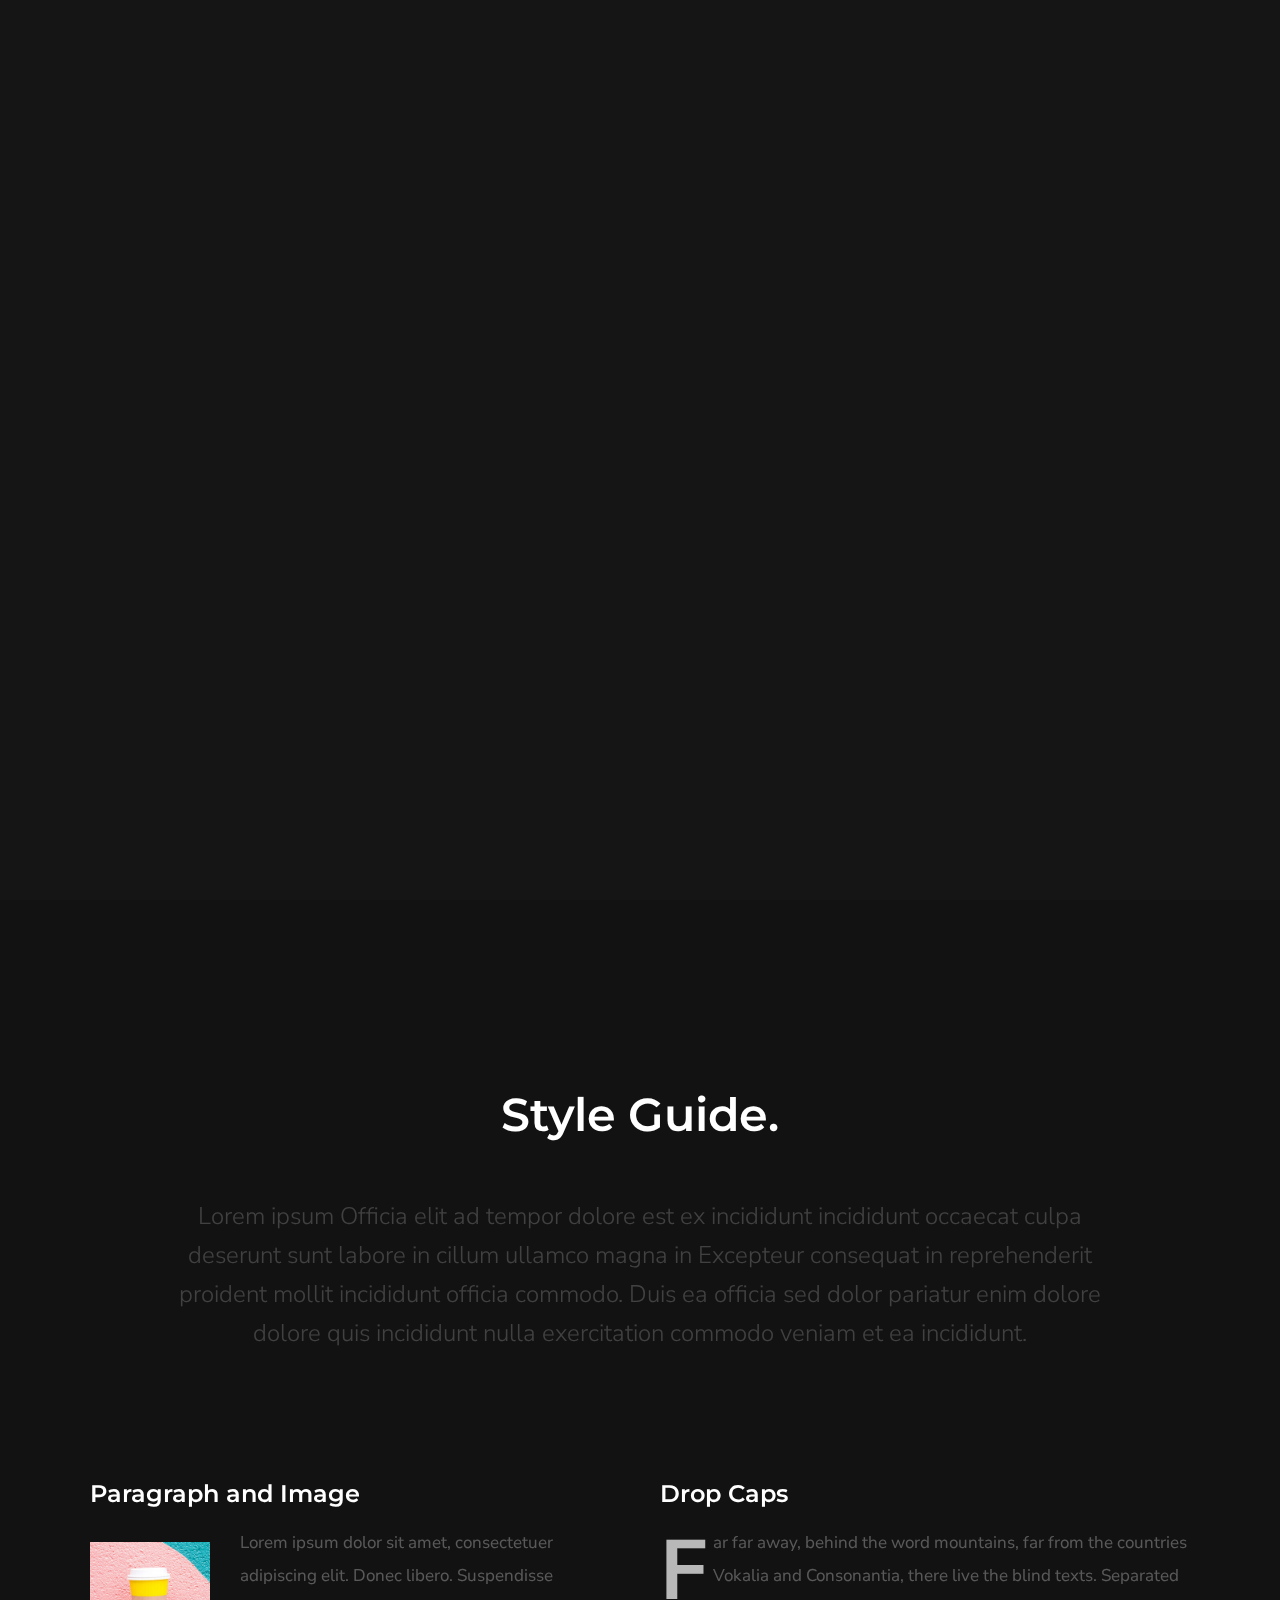
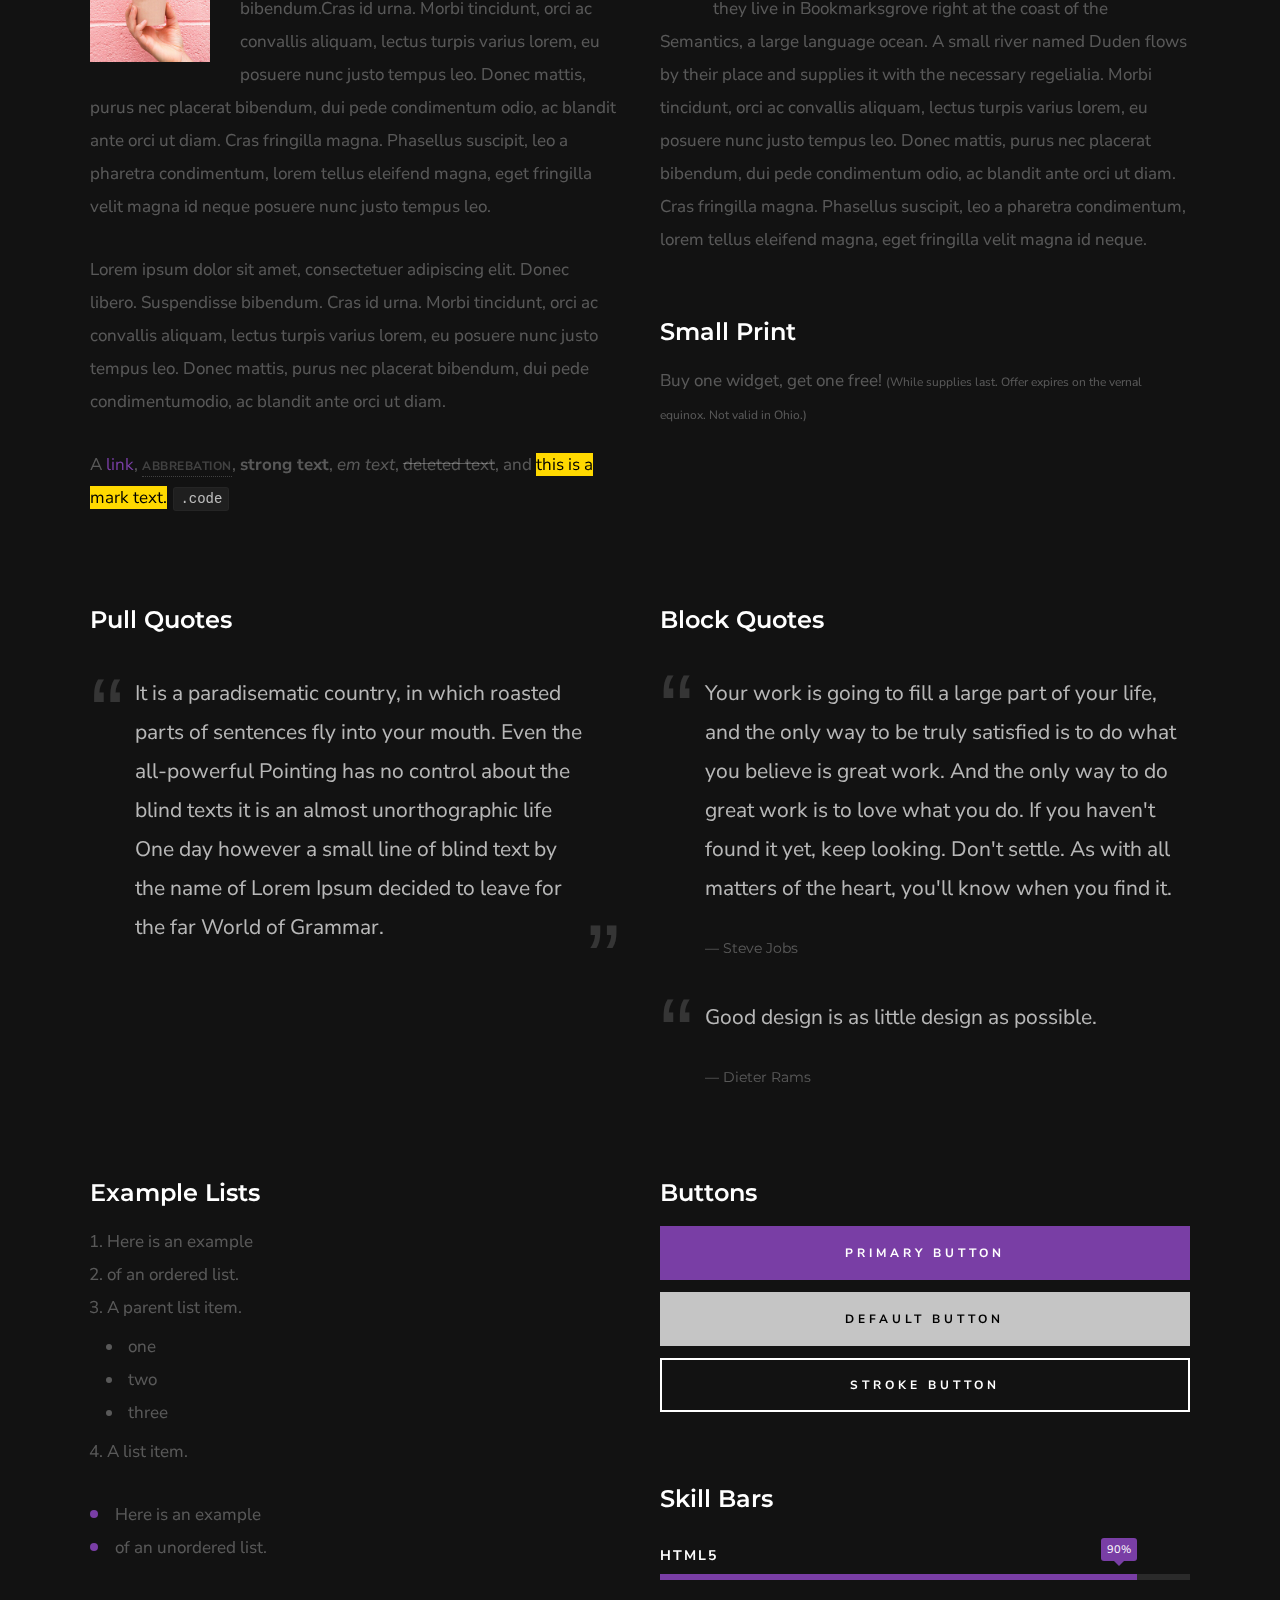
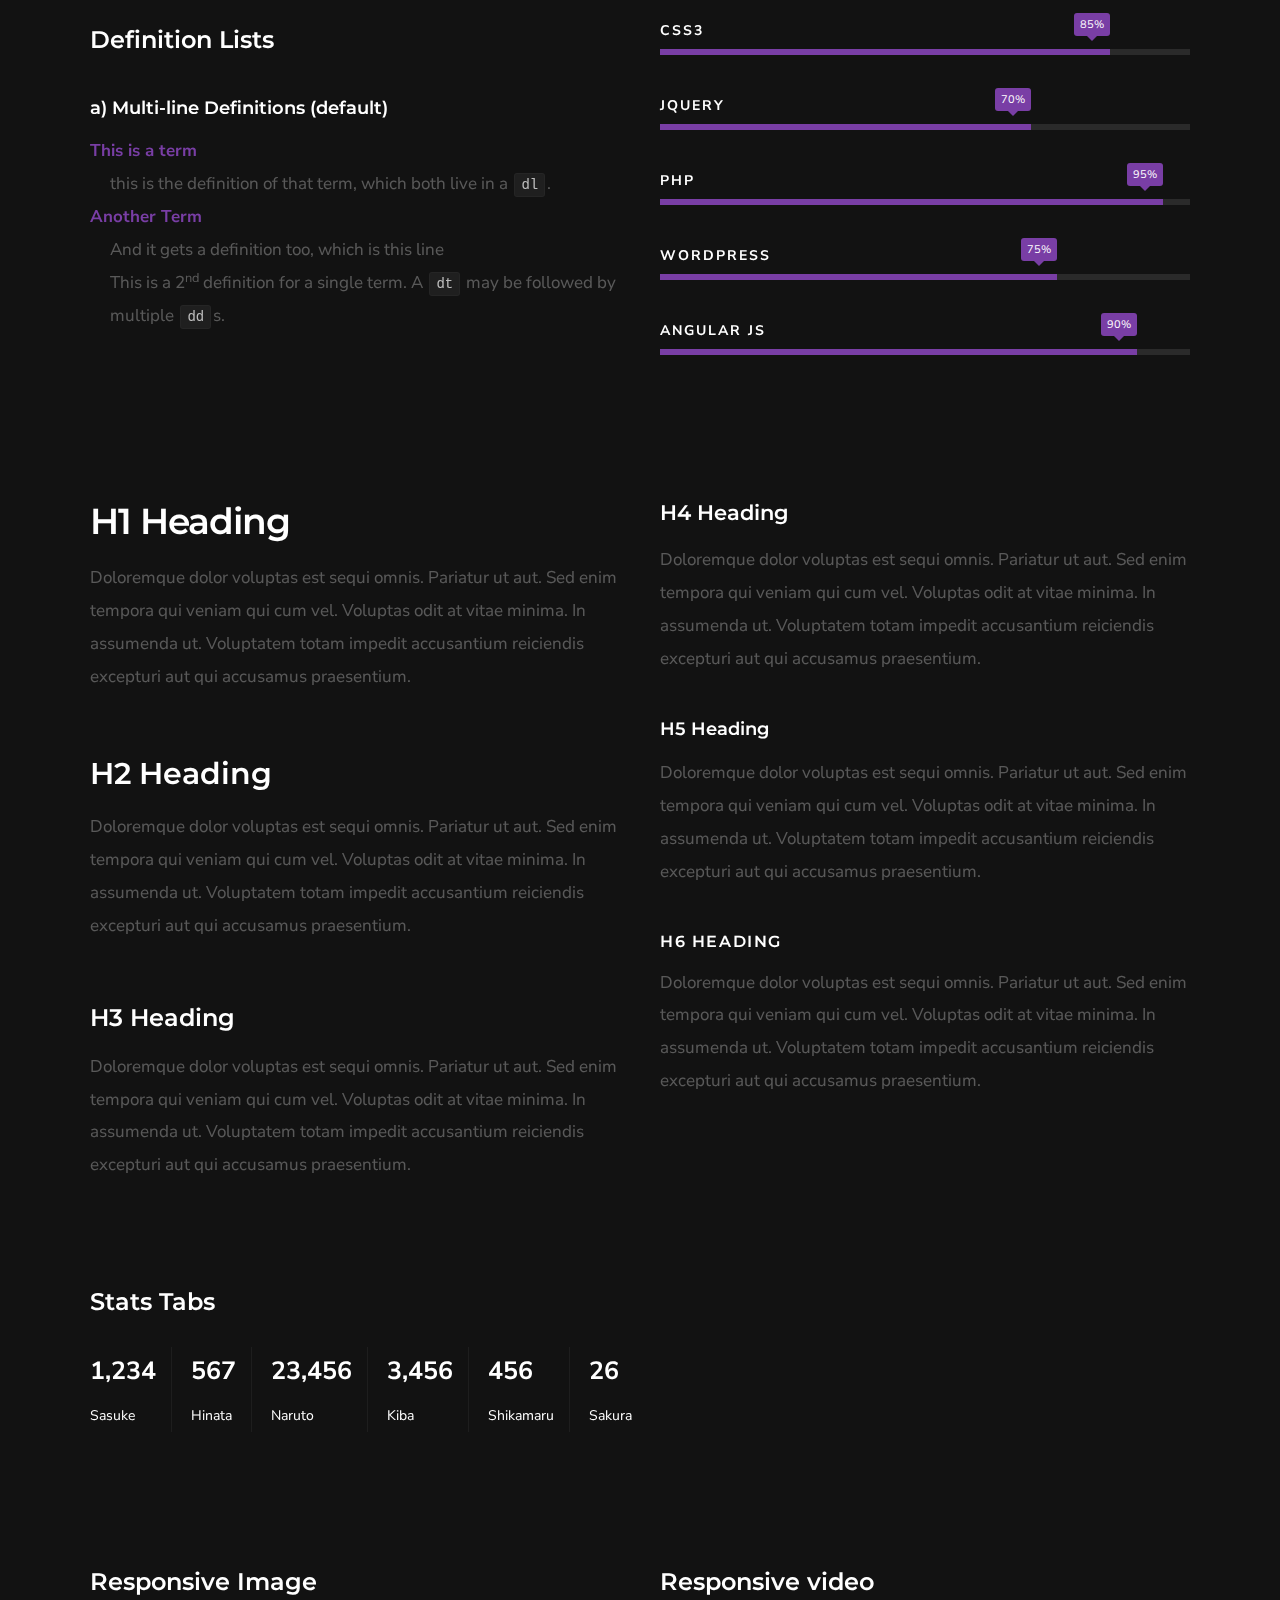
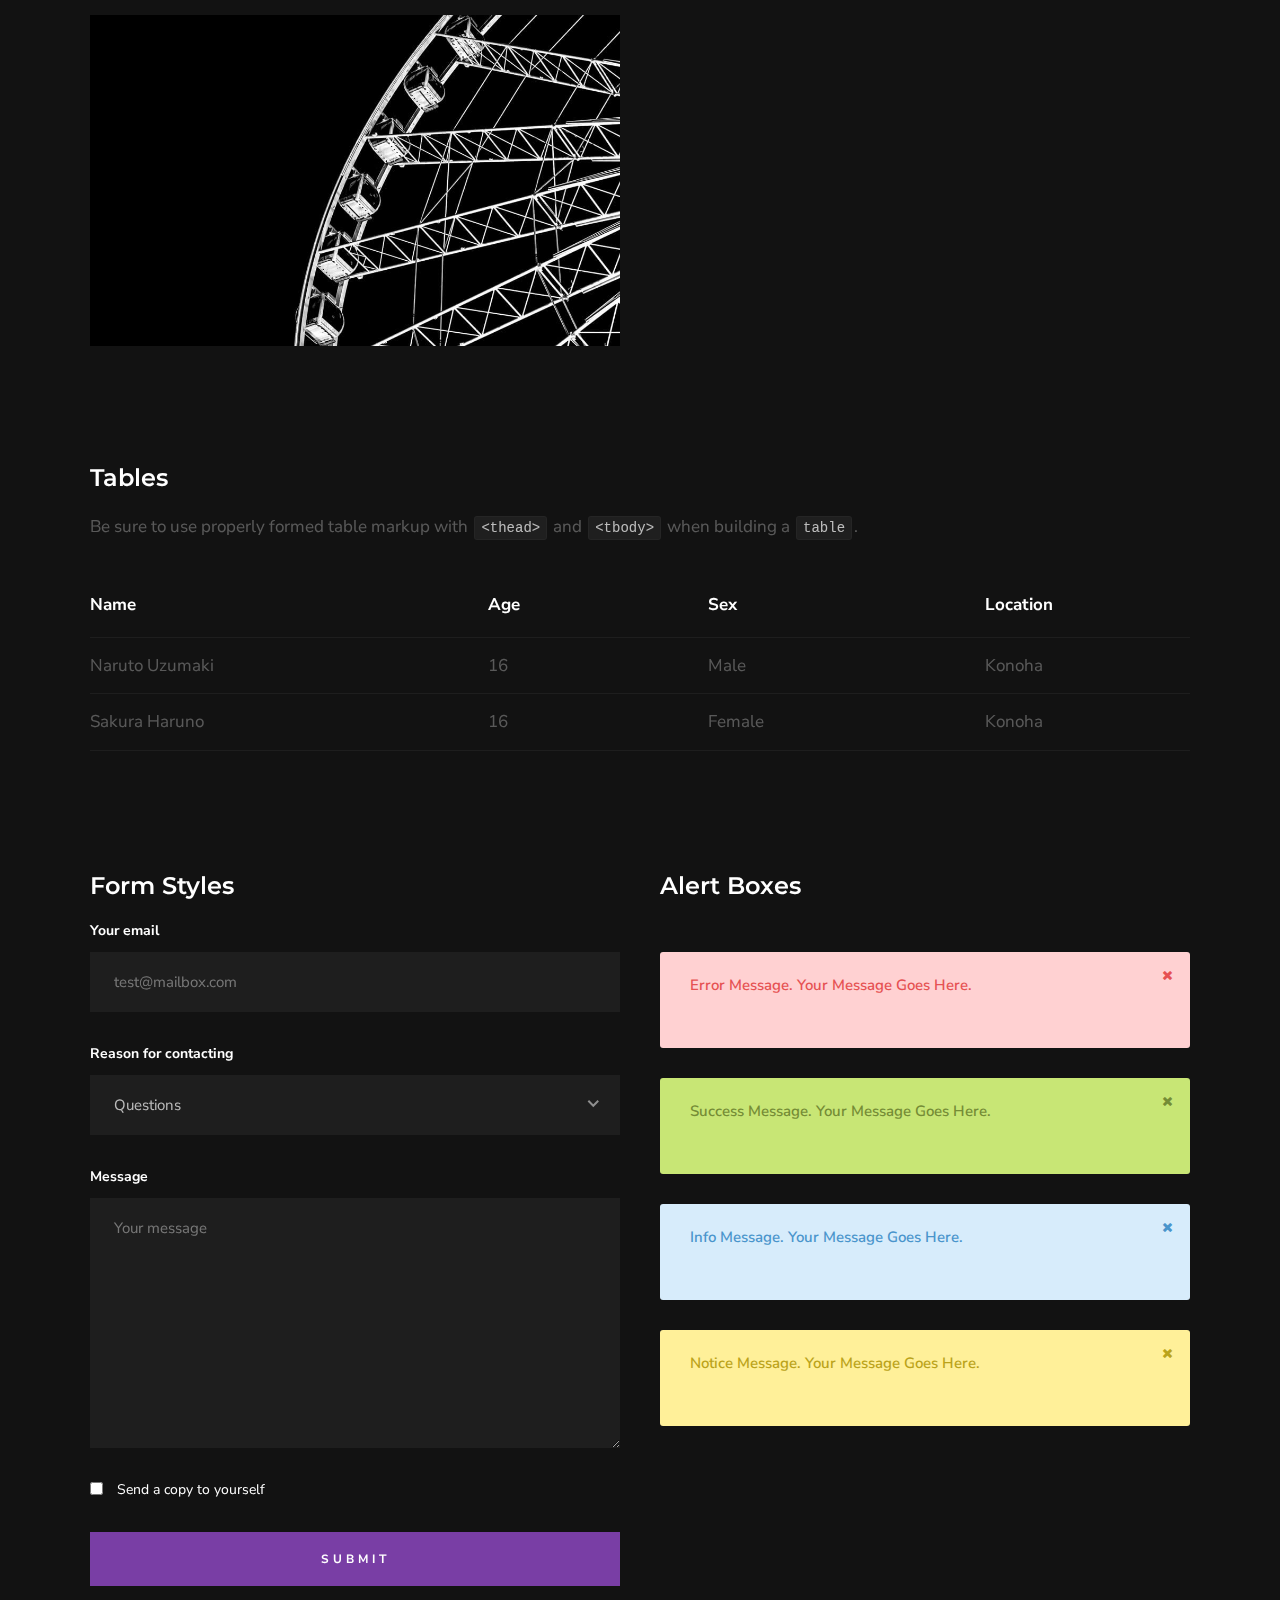
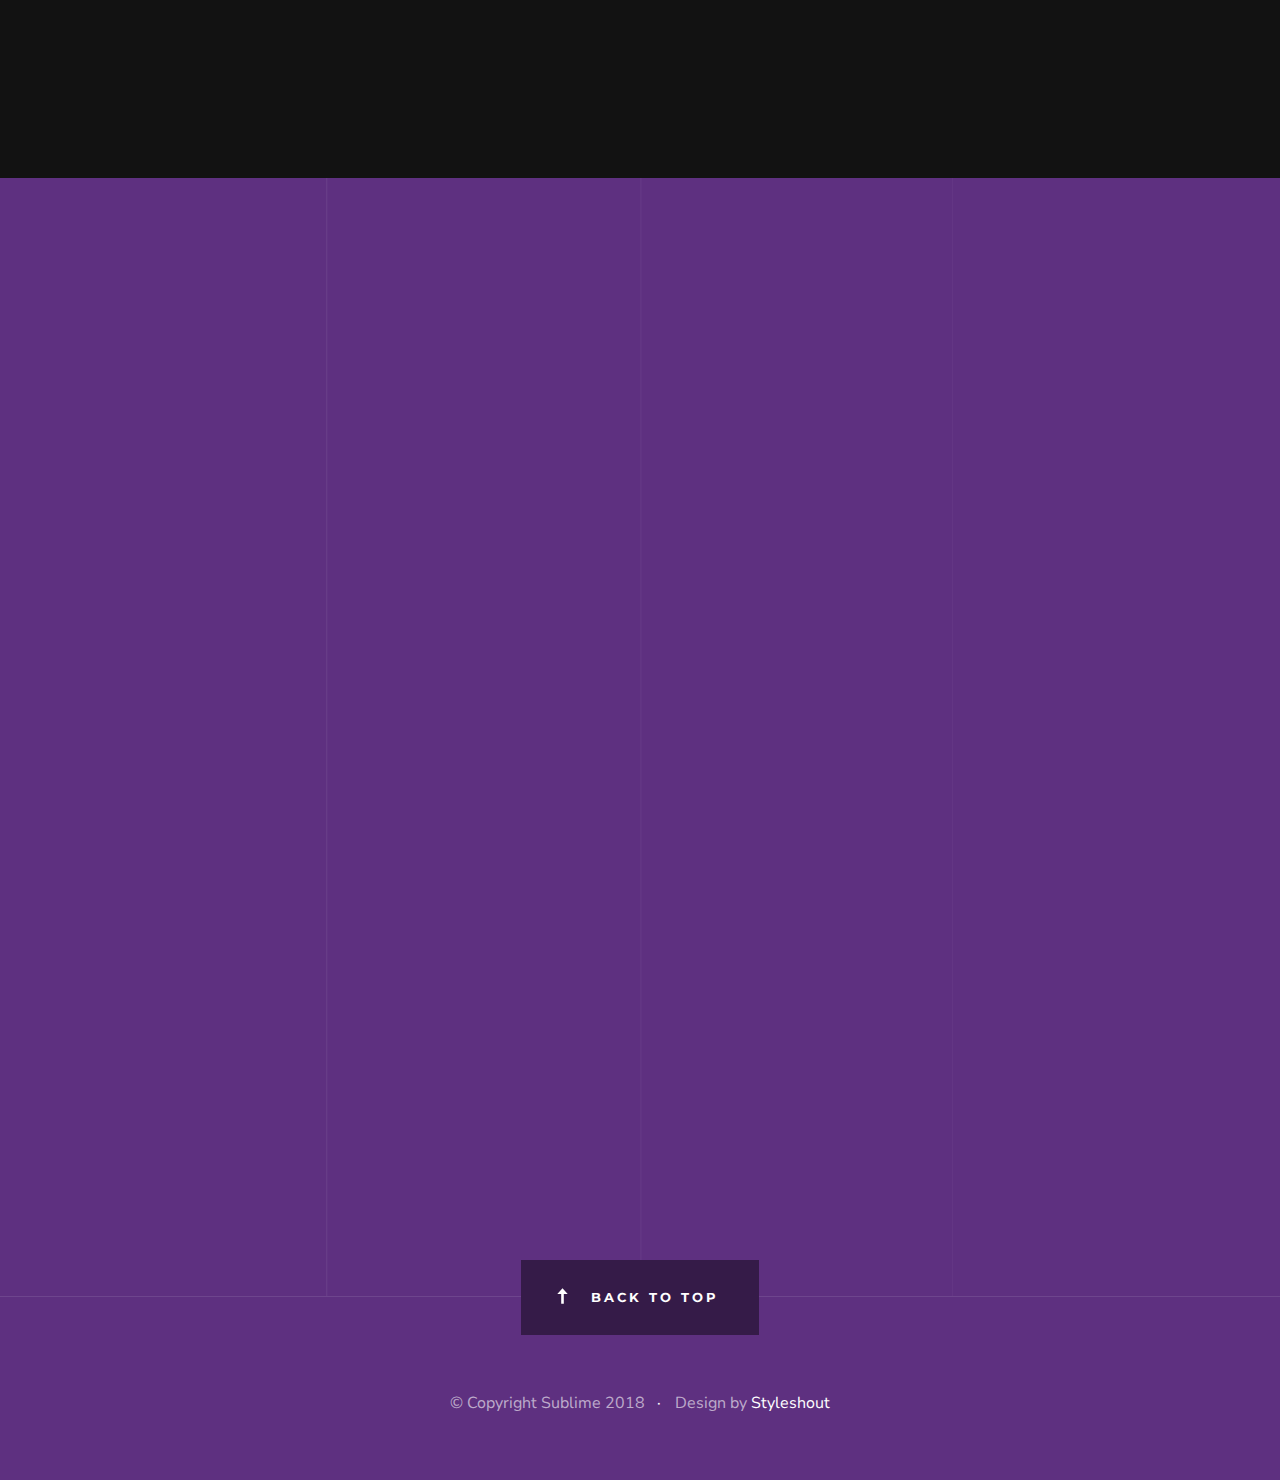
<file: styles.html>
<!DOCTYPE html>
<html class="no-js" lang="fr">

<head>

    <!--- basic page needs
    ================================================== -->
    <meta charset="utf-8">
    <title>Sublime - Styles</title>
    <meta name="description" content="">
    <meta name="author" content="">

    <!-- mobile specific metas
    ================================================== -->
    <meta name="viewport" content="width=device-width, initial-scale=1">

    <!-- CSS
    ================================================== -->
    <link rel="stylesheet" href="css/base.css">
    <link rel="stylesheet" href="css/vendor.css">
    <link rel="stylesheet" href="css/main.css">

    <style type="text/css" media="screen">
        .s-styles {
            padding-top: 18rem;
            padding-bottom: 15rem;
        }
    </style>

    <!-- script
    ================================================== -->
    <script src="js/modernizr.js"></script>

    <!-- favicons
    ================================================== -->
    <link rel="shortcut icon" href="favicon.ico" type="image/x-icon">
    <link rel="icon" href="favicon.ico" type="image/x-icon">

</head>


<body id="top">

    <!-- preloader
    ================================================== -->
    <div id="preloader">
        <div id="loader" class="dots-jump">
            <div></div>
            <div></div>
            <div></div>
        </div>
    </div>

    <!-- header
    ================================================== -->
    <header class="s-header">

        <div class="header-logo">
            <a class="site-logo" href="index.html">
                <img src="images/logo.svg" alt="Homepage">
            </a>
        </div>
        <!-- end header-logo -->

        <nav class="header-nav">

            <a href="#0" class="header-nav__close" title="close"><span>Close</span></a>

            <h3>Navigate to</h3>

            <div class="header-nav__content">

                <ul class="header-nav__list">
                    <li><a class="smoothscroll" href="#home" title="home">Home</a></li>
                    <li><a href="index.html#about" title="about">About</a></li>
                    <li><a href="index.html#services" title="services">Services</a></li>
                    <li><a href="index.html#works" title="works">Works</a></li>
                    <li><a class="smoothscroll" href="#contact" title="contact">Contact</a></li>
                </ul>

                <p>Perspiciatis hic praesentium nesciunt. Et neque a dolorum <a href='#0'>voluptatem</a> porro iusto sequi veritatis libero enim. Iusto id suscipit veritatis neque reprehenderit.</p>

                <ul class="header-nav__social">
                    <li>
                        <a href="#0"><i class="fab fa-facebook"></i></a>
                    </li>
                    <li>
                        <a href="#0"><i class="fab fa-twitter"></i></a>
                    </li>
                    <li>
                        <a href="#0"><i class="fab fa-instagram"></i></a>
                    </li>
                    <li>
                        <a href="#0"><i class="fab fa-behance"></i></a>
                    </li>
                    <li>
                        <a href="#0"><i class="fab fa-dribbble"></i></a>
                    </li>
                </ul>

            </div>
            <!-- end header-nav__content -->

        </nav>
        <!-- end header-nav -->

        <a class="header-menu-toggle" href="#0">
            <span class="header-menu-icon"></span>
        </a>

    </header>
    <!-- end s-header -->


    <!-- home
    ================================================== -->
    <section id="home" class="s-home page-hero target-section" data-parallax="scroll" data-image-src="images/hero-bg.jpg" data-natural-width=3000 data-natural-height=2000 data-position-y=center>

        <div class="grid-overlay">
            <div></div>
        </div>

        <div class="home-content">

            <div class="row home-content__main">

                <h1>
                    Sublime
                </h1>

                <h3>
                    We build brands and beautiful experiences
                </h3>

                <div class="home-content__video">
                    <a class="video-link" href="https://player.vimeo.com/video/117310401?color=01aef0&title=0&byline=0&portrait=0" data-lity>
                        <span class="video-icon"></span>
                        <span class="video-text">Watch Video</span>
                    </a>
                </div>

                <div class="home-content__button">
                    <a href="#styles" class="smoothscroll btn btn--primary btn--large">
                        More About Us
                    </a>
                    <a href="#contact" class="smoothscroll btn btn--large">
                        Let's Talk
                    </a>
                </div>

            </div>
            <!-- end home-content__main -->

            <div class="home-content__scroll">
                <a href="#styles" class="scroll-link smoothscroll">
                    Scroll
                </a>
            </div>

        </div>
        <!-- end home-content -->

        <ul class="home-social">
            <li>
                <a href="#0"><i class="fab fa-facebook-f" aria-hidden="true"></i><span>Facebook</span></a>
            </li>
            <li>
                <a href="#0"><i class="fab fa-twitter" aria-hidden="true"></i><span>Twiiter</span></a>
            </li>
            <li>
                <a href="#0"><i class="fab fa-instagram" aria-hidden="true"></i><span>Instagram</span></a>
            </li>
            <li>
                <a href="#0"><i class="fab fa-behance" aria-hidden="true"></i><span>Behance</span></a>
            </li>
            <li>
                <a href="#0"><i class="fab fa-dribbble" aria-hidden="true"></i><span>Dribbble</span></a>
            </li>
        </ul>
        <!-- end home-social -->

    </section>
    <!-- end s-home -->


    <!-- styles
    ================================================== -->
    <section id="styles" class="s-styles">

        <div class="row narrow section-intro add-bottom text-center">

            <div class="col-twelve tab-full">

                <h1 class="display-1">Style Guide.</h1>

                <p class="lead">Lorem ipsum Officia elit ad tempor dolore est ex incididunt incididunt occaecat culpa deserunt sunt labore in cillum ullamco magna in Excepteur consequat in reprehenderit proident mollit incididunt officia commodo. Duis ea officia sed
                    dolor pariatur enim dolore dolore quis incididunt nulla exercitation commodo veniam et ea incididunt.</p>

            </div>

        </div>

        <div class="row">

            <div class="col-six tab-full">

                <h3>Paragraph and Image</h3>

                <p>
                    <a href="#"><img width="120" height="120" class="pull-left" alt="sample-image" src="images/sample-image.jpg"></a>
                    Lorem ipsum dolor sit amet, consectetuer adipiscing elit. Donec libero. Suspendisse bibendum.Cras id urna. Morbi tincidunt, orci ac convallis aliquam, lectus turpis varius lorem, eu posuere nunc justo tempus leo. Donec mattis, purus nec placerat bibendum,
                    dui pede condimentum odio, ac blandit ante orci ut diam. Cras fringilla magna. Phasellus suscipit, leo a pharetra condimentum, lorem tellus eleifend magna, eget fringilla velit magna id neque posuere nunc justo tempus leo. </p>

                <p>
                    Lorem ipsum dolor sit amet, consectetuer adipiscing elit. Donec libero. Suspendisse bibendum. Cras id urna. Morbi tincidunt, orci ac convallis aliquam, lectus turpis varius lorem, eu posuere nunc justo tempus leo. Donec mattis, purus nec placerat bibendum,
                    dui pede condimentumodio, ac blandit ante orci ut diam.
                </p>

                <p>A <a href="#">link</a>,
                    <abbr title="this really isn't a very good description">abbrebation</abbr>,
                    <strong>strong text</strong>,
                    <em>em text</em>,
                    <del>deleted text</del>, and
                    <mark>this is a mark text.</mark>
                    <code>.code</code>
                </p>

            </div>

            <div class="col-six tab-full">

                <h3>Drop Caps</h3>

                <p class="drop-cap">Far far away, behind the word mountains, far from the countries Vokalia and Consonantia, there live the blind texts. Separated they live in Bookmarksgrove right at the coast of the Semantics, a large language ocean. A small river named
                    Duden flows by their place and supplies it with the necessary regelialia. Morbi tincidunt, orci ac convallis aliquam, lectus turpis varius lorem, eu posuere nunc justo tempus leo. Donec mattis, purus nec placerat bibendum, dui pede
                    condimentum odio, ac blandit ante orci ut diam. Cras fringilla magna. Phasellus suscipit, leo a pharetra condimentum, lorem tellus eleifend magna, eget fringilla velit magna id neque.
                </p>

                <h3>Small Print</h3>

                <p>Buy one widget, get one free!
                    <small>(While supplies last. Offer expires on the vernal equinox. Not valid in Ohio.)</small>
                </p>

            </div>

        </div>
        <!-- end row -->

        <div class="row">

            <div class="col-six tab-full">

                <h3>Pull Quotes</h3>

                <aside class="pull-quote">
                    <blockquote>
                        <p>It is a paradisematic country, in which roasted parts of sentences fly into your mouth. Even the all-powerful Pointing has no control about the blind texts it is an almost unorthographic life One day however a small line of blind
                            text by the name of Lorem Ipsum decided to leave for the far World of Grammar.</p>
                    </blockquote>
                </aside>

            </div>

            <div class="col-six tab-full">

                <h3>Block Quotes</h3>

                <blockquote cite="http://where-i-got-my-info-from.com">
                    <p>Your work is going to fill a large part of your life, and the only way to be truly satisfied is to do what you believe is great work. And the only way to do great work is to love what you do. If you haven't found it yet, keep looking.
                        Don't settle. As with all matters of the heart, you'll know when you find it.
                    </p>
                    <cite>
                    <a href="#">Steve Jobs</a>
                </cite>
                </blockquote>

                <blockquote>
                    <p>Good design is as little design as possible.</p>
                    <cite>Dieter Rams</cite>
                </blockquote>

            </div>

        </div>
        <!-- end row -->


        <div class="row half-bottom">

            <div class="col-six tab-full">

                <h3>Example Lists</h3>

                <ol>
                    <li>Here is an example</li>
                    <li>of an ordered list.</li>
                    <li>A parent list item.
                        <ul>
                            <li>one</li>
                            <li>two</li>
                            <li>three</li>
                        </ul>
                    </li>
                    <li>A list item.</li>
                </ol>

                <ul class="disc">
                    <li>Here is an example</li>
                    <li>of an unordered list.</li>
                </ul>

                <h3>Definition Lists</h3>

                <h5>a) Multi-line Definitions (default) </h5>

                <dl>
                    <dt><strong>This is a term</strong></dt>
                    <dd>this is the definition of that term, which both live in a <code>dl</code>.</dd>
                    <dt><strong>Another Term</strong></dt>
                    <dd>And it gets a definition too, which is this line</dd>
                    <dd>This is a 2<sup>nd</sup> definition for a single term. A <code>dt</code> may be followed by multiple <code>dd</code>s.</dd>
                </dl>

            </div>

            <div class="col-six tab-full">

                <h3>Buttons</h3>

                <p>
                    <a class="btn btn--primary full-width" href="#0">Primary Button</a>
                    <a class="btn full-width" href="#0">Default Button</a>
                    <a class="btn btn--stroke full-width" href="#0">Stroke Button</a>
                </p>

                <h3>Skill Bars</h3>

                <ul class="skill-bars">
                    <li>
                        <div class="progress percent90"><span>90%</span></div>
                        <strong>HTML5</strong>
                    </li>
                    <li>
                        <div class="progress percent85"><span>85%</span></div>
                        <strong>CSS3</strong>
                    </li>
                    <li>
                        <div class="progress percent70"><span>70%</span></div>
                        <strong>JQuery</strong>
                    </li>
                    <li>
                        <div class="progress percent95"><span>95%</span></div>
                        <strong>PHP</strong>
                    </li>
                    <li>
                        <div class="progress percent75"><span>75%</span></div>
                        <strong>Wordpress</strong>
                    </li>
                    <li>
                        <div class="progress percent90"><span>90%</span></div>
                        <strong>Angular JS</strong>
                    </li>
                </ul>

            </div>

        </div>
        <!-- end row -->

        <div class="row half-bottom">

            <div class="col-six tab-full">

                <h1>H1 Heading</h1>
                <p>Doloremque dolor voluptas est sequi omnis. Pariatur ut aut. Sed enim tempora qui veniam qui cum vel. Voluptas odit at vitae minima. In assumenda ut. Voluptatem totam impedit accusantium reiciendis excepturi aut qui accusamus praesentium.</p>

                <h2>H2 Heading</h2>
                <p>Doloremque dolor voluptas est sequi omnis. Pariatur ut aut. Sed enim tempora qui veniam qui cum vel. Voluptas odit at vitae minima. In assumenda ut. Voluptatem totam impedit accusantium reiciendis excepturi aut qui accusamus praesentium.</p>

                <h3>H3 Heading</h3>
                <p>Doloremque dolor voluptas est sequi omnis. Pariatur ut aut. Sed enim tempora qui veniam qui cum vel. Voluptas odit at vitae minima. In assumenda ut. Voluptatem totam impedit accusantium reiciendis excepturi aut qui accusamus praesentium.</p>

            </div>

            <div class="col-six tab-full">

                <h4>H4 Heading</h4>
                <p>Doloremque dolor voluptas est sequi omnis. Pariatur ut aut. Sed enim tempora qui veniam qui cum vel. Voluptas odit at vitae minima. In assumenda ut. Voluptatem totam impedit accusantium reiciendis excepturi aut qui accusamus praesentium.</p>

                <h5>H5 Heading</h5>
                <p>Doloremque dolor voluptas est sequi omnis. Pariatur ut aut. Sed enim tempora qui veniam qui cum vel. Voluptas odit at vitae minima. In assumenda ut. Voluptatem totam impedit accusantium reiciendis excepturi aut qui accusamus praesentium.</p>

                <h6>H6 Heading</h6>
                <p>Doloremque dolor voluptas est sequi omnis. Pariatur ut aut. Sed enim tempora qui veniam qui cum vel. Voluptas odit at vitae minima. In assumenda ut. Voluptatem totam impedit accusantium reiciendis excepturi aut qui accusamus praesentium.</p>

            </div>

        </div>


        <div class="row half-bottom">

            <div class="col-twelve">

                <h3>Stats Tabs</h3>

                <ul class="stats-tabs">
                    <li><a href="#">1,234 <em>Sasuke</em></a></li>
                    <li><a href="#">567 <em>Hinata</em></a></li>
                    <li><a href="#">23,456 <em>Naruto</em></a></li>
                    <li><a href="#">3,456 <em>Kiba</em></a></li>
                    <li><a href="#">456 <em>Shikamaru</em></a></li>
                    <li><a href="#">26 <em>Sakura</em></a></li>
                </ul>

            </div>

        </div>
        <!-- end row -->


        <div class="row half-bottom">

            <div class="col-six tab-full">

                <h3>Responsive Image</h3>
                <p><img src="images/wheel-500.jpg" srcset="images/wheel-1000.jpg 1000w, 
                    images/wheel-500.jpg 500w" sizes="(max-width: 1000px) 100vw, 1000px" alt=""></p>

            </div>

            <div class="col-six tab-full">

                <h3>Responsive video</h3>

                <div class="video-container">
                    <iframe src="https://player.vimeo.com/video/14592941?title=0&amp;byline=0&amp;portrait=0&amp;color=F64B39" width="500" height="281" frameborder="0" webkitallowfullscreen mozallowfullscreen allowfullscreen></iframe>
                </div>

            </div>

        </div>
        <!-- end row -->


        <div class="row add-bottom">

            <div class="col-twelve">

                <h3>Tables</h3>
                <p>Be sure to use properly formed table markup with <code>&lt;thead&gt;</code> and <code>&lt;tbody&gt;</code> when building a <code>table</code>.</p>

                <div class="table-responsive">

                    <table>
                        <thead>
                            <tr>
                                <th>Name</th>
                                <th>Age</th>
                                <th>Sex</th>
                                <th>Location</th>
                            </tr>
                        </thead>
                        <tbody>
                            <tr>
                                <td>Naruto Uzumaki</td>
                                <td>16</td>
                                <td>Male</td>
                                <td>Konoha</td>
                            </tr>
                            <tr>
                                <td>Sakura Haruno</td>
                                <td>16</td>
                                <td>Female</td>
                                <td>Konoha</td>
                            </tr>
                        </tbody>
                    </table>

                </div>

            </div>

        </div>
        <!-- end row -->


        <div class="row">

            <div class="col-six tab-full">

                <h3>Form Styles</h3>

                <form>
                    <div>
                        <label for="sampleInput">Your email</label>
                        <input class="full-width" type="email" placeholder="test@mailbox.com" id="sampleInput">
                    </div>
                    <div>
                        <label for="sampleRecipientInput">Reason for contacting</label>
                        <div class="ss-custom-select">
                            <select class="full-width" id="sampleRecipientInput">
                                    <option value="Option 1">Questions</option>
                                    <option value="Option 2">Report</option>
                                    <option value="Option 3">Others</option>
                                </select>
                        </div>
                    </div>

                    <label for="exampleMessage">Message</label>
                    <textarea class="full-width" placeholder="Your message" id="exampleMessage"></textarea>

                    <label class="add-bottom">
                            <input type="checkbox">
                            <span class="label-text">Send a copy to yourself</span>
                        </label>

                    <input class="btn--primary full-width" type="submit" value="Submit">

                </form>

            </div>

            <div class="col-six tab-full">

                <h3>Alert Boxes</h3>

                <br>

                <div class="alert-box alert-box--error hideit">
                    <p>Error Message. Your Message Goes Here.</p>
                    <i class="fa fa-times alert-box__close" aria-hidden="true"></i>
                </div>
                <!-- /error -->

                <div class="alert-box alert-box--success hideit">
                    <p>Success Message. Your Message Goes Here.</p>
                    <i class="fa fa-times alert-box__close" aria-hidden="true"></i>
                </div>
                <!-- /success -->

                <div class="alert-box alert-box--info hideit">
                    <p>Info Message. Your Message Goes Here.</p>
                    <i class="fa fa-times alert-box__close" aria-hidden="true"></i>
                </div>
                <!-- /info -->

                <div class="alert-box alert-box--notice hideit">
                    <p>Notice Message. Your Message Goes Here.</p>
                    <i class="fa fa-times alert-box__close" aria-hidden="true"></i>
                </div>
                <!-- /notice -->

            </div>

        </div>
        <!-- end row -->

    </section>
    <!-- end styles -->


    <!-- contact
    ================================================== -->
    <section id="contact" class="s-contact target-section">

        <div class="grid-overlay">
            <div></div>
        </div>

        <div class="row section-header narrow" data-aos="fade-up">
            <div class="col-full">
                <h3 class="subhead">Keep In Touch</h3>
                <h1 class="display-1">Feel free to contact us for any <br> project idea or collaboration</h1>
            </div>
        </div>
        <!-- end section-header -->

        <div class="row contact-main" data-aos="fade-up">
            <div class="col-full">
                <p class="contact-email">
                    <a href="mailto:#0">sayhello@sublime.com</a>
                </p>
                <p class="contact-address">
                    1600 Amphitheatre Parkway <br> Mountain View, CA, 94043 US
                </p>
                <p class="contact-numbers">
                    +1 (917) 123 456 &nbsp; +1 (917) 333 987
                </p>

                <ul class="contact-social">
                    <li>
                        <a href="#0"><i class="fab fa-facebook"></i></a>
                    </li>
                    <li>
                        <a href="#0"><i class="fab fa-twitter"></i></a>
                    </li>
                    <li>
                        <a href="#0"><i class="fab fa-instagram"></i></a>
                    </li>
                    <li>
                        <a href="#0"><i class="fab fa-behance"></i></a>
                    </li>
                    <li>
                        <a href="#0"><i class="fab fa-dribbble"></i></a>
                    </li>
                </ul>
            </div>
        </div>

    </section>
    <!-- end s-contact -->


    <!-- footer
    ================================================== -->
    <footer>
        <div class="row">
            <div class="col-full ss-copyright">
                <span>© Copyright Sublime 2018</span>
                <span>Design by <a href="https://www.styleshout.com/">Styleshout</a></span>
            </div>
        </div>

        <div class="ss-go-top">
            <a class="smoothscroll" title="Back to Top" href="#top">Back to Top</a>
        </div>
    </footer>


    <!-- photoswipe background
    ================================================== -->
    <div aria-hidden="true" class="pswp" role="dialog" tabindex="-1">

        <div class="pswp__bg"></div>
        <div class="pswp__scroll-wrap">

            <div class="pswp__container">
                <div class="pswp__item"></div>
                <div class="pswp__item"></div>
                <div class="pswp__item"></div>
            </div>

            <div class="pswp__ui pswp__ui--hidden">
                <div class="pswp__top-bar">
                    <div class="pswp__counter"></div><button class="pswp__button pswp__button--close" title="Close (Esc)"></button> <button class="pswp__button pswp__button--share" title="Share"></button> <button class="pswp__button pswp__button--fs" title="Toggle fullscreen"></button>                    <button class="pswp__button pswp__button--zoom" title="Zoom in/out"></button>
                    <div class="pswp__preloader">
                        <div class="pswp__preloader__icn">
                            <div class="pswp__preloader__cut">
                                <div class="pswp__preloader__donut"></div>
                            </div>
                        </div>
                    </div>
                </div>
                <div class="pswp__share-modal pswp__share-modal--hidden pswp__single-tap">
                    <div class="pswp__share-tooltip"></div>
                </div><button class="pswp__button pswp__button--arrow--left" title="Previous (arrow left)"></button> <button class="pswp__button pswp__button--arrow--right" title="Next (arrow right)"></button>
                <div class="pswp__caption">
                    <div class="pswp__caption__center"></div>
                </div>
            </div>

        </div>

    </div>
    <!-- end photoSwipe background -->


    <!-- Java Script
    ================================================== -->
    <script src="js/jquery-3.2.1.min.js"></script>
    <script src="js/plugins.js"></script>
    <script src="js/main.js"></script>

</body>
</file>
<file: css/base.css>
/* =================================================================== 
 *
 *  Sublime v1.0 Base Stylesheet
 *  06-10-2018
 *  ------------------------------------------------------------------
 *
 *  TOC:
 *  # imports 
 *  # normalize  
 *  # basic/base setup styles
 *    ## Media
 *    ## Typography resets 
 *    ## links
 *    ## inputs
 *  # grid
 *    ## medium size devices
 *    ## tablets
 *    ## mobile devices
 *    ## small mobile devices
 *  # block grids
 *    ## medium size devices
 *    ## tablets
 *    ## mobile devices
 *  # MISC
 *
 * =================================================================== */


/* ===================================================================
 * # imports 
 *
 * ------------------------------------------------------------------- */

@import url("https://fonts.googleapis.com/css?family=Montserrat:400,500,600,700|Nunito+Sans:300,400,400i,600,600i,700,700i");
@import url("micons/micons.css");
@import url("font-awesome/css/fontawesome-all.css");

/* ===================================================================
 * # normalize
 * normalize.css v5.0.0 | MIT License |
 * github.com/necolas/normalize.css
 *
 * ------------------------------------------------------------------- */

html {
    font-family: sans-serif;
    line-height: 1.15;
    -ms-text-size-adjust: 100%;
    -webkit-text-size-adjust: 100%;
}

body {
    margin: 0;
}

article,
aside,
footer,
header,
nav,
section {
    display: block;
}

h1 {
    font-size: 2em;
    margin: 0.67em 0;
}

figcaption,
figure,
main {
    display: block;
}

figure {
    margin: 1em 40px;
}

hr {
    box-sizing: content-box;
    height: 0;
    overflow: visible;
}

pre {
    font-family: monospace, monospace;
    font-size: 1em;
}

a {
    background-color: transparent;
    -webkit-text-decoration-skip: objects;
}

a:active,
a:hover {
    outline-width: 0;
}

abbr[title] {
    border-bottom: none;
    text-decoration: underline;
    text-decoration: underline dotted;
}

b,
strong {
    font-weight: inherit;
}

b,
strong {
    font-weight: bolder;
}

code,
kbd,
samp {
    font-family: monospace, monospace;
    font-size: 1em;
}

dfn {
    font-style: italic;
}

mark {
    background-color: #ff0;
    color: #000;
}

small {
    font-size: 80%;
}

sub,
sup {
    font-size: 75%;
    line-height: 0;
    position: relative;
    vertical-align: baseline;
}

sub {
    bottom: -0.25em;
}

sup {
    top: -0.5em;
}

audio,
video {
    display: inline-block;
}

audio:not([controls]) {
    display: none;
    height: 0;
}

img {
    border-style: none;
}

svg:not(:root) {
    overflow: hidden;
}

button,
input,
optgroup,
select,
textarea {
    font-family: sans-serif;
    font-size: 100%;
    line-height: 1.15;
    margin: 0;
}

button,
input {
    overflow: visible;
}

button,
select {
    text-transform: none;
}

button,
html [type="button"],
[type="reset"],
[type="submit"] {
    -webkit-appearance: button;
}

button::-moz-focus-inner,
[type="button"]::-moz-focus-inner,
[type="reset"]::-moz-focus-inner,
[type="submit"]::-moz-focus-inner {
    border-style: none;
    padding: 0;
}

button:-moz-focusring,
[type="button"]:-moz-focusring,
[type="reset"]:-moz-focusring,
[type="submit"]:-moz-focusring {
    outline: 1px dotted ButtonText;
}

fieldset {
    border: 1px solid #c0c0c0;
    margin: 0 2px;
    padding: 0.35em 0.625em 0.75em;
}

legend {
    box-sizing: border-box;
    color: inherit;
    display: table;
    max-width: 100%;
    padding: 0;
    white-space: normal;
}

progress {
    display: inline-block;
    vertical-align: baseline;
}

textarea {
    overflow: auto;
}

[type="checkbox"],
[type="radio"] {
    box-sizing: border-box;
    padding: 0;
}

[type="number"]::-webkit-inner-spin-button,
[type="number"]::-webkit-outer-spin-button {
    height: auto;
}

[type="search"] {
    -webkit-appearance: textfield;
    outline-offset: -2px;
}

[type="search"]::-webkit-search-cancel-button,
[type="search"]::-webkit-search-decoration {
    -webkit-appearance: none;
}

::-webkit-file-upload-button {
    -webkit-appearance: button;
    font: inherit;
}

details,
menu {
    display: block;
}

summary {
    display: list-item;
}

canvas {
    display: inline-block;
}

template {
    display: none;
}

[hidden] {
    display: none;
}


/* ===================================================================
 * # basic/base setup styles
 *
 * ------------------------------------------------------------------- */

html {
    font-size: 62.5%;
    box-sizing: border-box;
}

*,
*::before,
*::after {
    box-sizing: inherit;
}

body {
    font-weight: normal;
    line-height: 1;
    word-wrap: break-word;
    text-rendering: optimizeLegibility;
    -webkit-overflow-scrolling: touch;
    -webkit-text-size-adjust: none;
}

body,
input,
button {
    -moz-osx-font-smoothing: grayscale;
    -webkit-font-smoothing: antialiased;
}


/* ------------------------------------------------------------------- 
 * ## Media
 * ------------------------------------------------------------------- */

img,
video {
    max-width: 100%;
    height: auto;
}


/* ------------------------------------------------------------------- 
 * ## Typography resets 
 * ------------------------------------------------------------------- */

div,
dl,
dt,
dd,
ul,
ol,
li,
h1,
h2,
h3,
h4,
h5,
h6,
pre,
form,
p,
blockquote,
th,
td {
    margin: 0;
    padding: 0;
}

h1,
h2,
h3,
h4,
h5,
h6 {
    -webkit-font-smoothing: auto;
    -webkit-font-smoothing: antialiased;
    -webkit-font-variant-ligatures: common-ligatures;
    -moz-font-variant-ligatures: common-ligatures;
    font-variant-ligatures: common-ligatures;
    text-rendering: optimizeLegibility;
}

em,
i {
    font-style: italic;
    line-height: inherit;
}

strong,
b {
    font-weight: bold;
    line-height: inherit;
}

small {
    font-size: 60%;
    line-height: inherit;
}

ol,
ul {
    list-style: none;
}

li {
    display: block;
}


/* ------------------------------------------------------------------- 
 * ## links
 * ------------------------------------------------------------------- */

a {
    text-decoration: none;
    line-height: inherit;
}

a img {
    border: none;
}


/* ------------------------------------------------------------------- 
 * ## inputs
 * ------------------------------------------------------------------- */

fieldset {
    margin: 0;
    padding: 0;
}

input[type="email"],
input[type="number"],
input[type="search"],
input[type="text"],
input[type="tel"],
input[type="url"],
input[type="password"],
textarea {
    -webkit-appearance: none;
    -moz-appearance: none;
    -ms-appearance: none;
    -o-appearance: none;
    appearance: none;
}


/* ===================================================================
 * # grid
 *
 * ------------------------------------------------------------------- */

.row {
    width: 89%;
    max-width: 1200px;
    margin: 0 auto;
}

.row:after {
    content: "";
    display: table;
    clear: both;
}

.row .row {
    width: auto;
    max-width: none;
    margin-left: -20px;
    margin-right: -20px;
}


/* column blocks
 * -------------------------------------- */

[class*="col-"] {
    float: left;
    padding: 0 20px;
}

[class*="col-"]+[class*="col-"].end {
    float: right;
}

.collapse>[class*="col-"],
[class*="col-"].collapse {
    padding: 0;
}


/* column width classes 
 * -------------------------------------- */

.col-one {
    width: 8.33333%;
}

.col-two,
.col-1-6 {
    width: 16.66667%;
}

.col-three,
.col-1-4 {
    width: 25%;
}

.col-four,
.col-1-3 {
    width: 33.33333%;
}

.col-five {
    width: 41.66667%;
}

.col-six,
.col-1-2 {
    width: 50%;
}

.col-seven {
    width: 58.33333%;
}

.col-eight,
.col-2-3 {
    width: 66.66667%;
}

.col-nine,
.col-3-4 {
    width: 75%;
}

.col-ten,
.col-5-6 {
    width: 83.33333%;
}

.col-eleven {
    width: 91.66667%;
}

.col-twelve,
.col-full {
    width: 100%;
}


/* ------------------------------------------------------------------- 
 * ## medium size devices
 * ------------------------------------------------------------------- */

@media only screen and (max-width:1200px) {
    .row .row {
        margin-left: -15px;
        margin-right: -15px;
    }
    [class*="col-"] {
        padding: 0 15px;
    }
    .md-two,
    .md-1-6 {
        width: 16.66667%;
    }
    .md-one {
        width: 8.33333%;
    }
    .md-three,
    .md-1-4 {
        width: 25%;
    }
    .md-four,
    .md-1-3 {
        width: 33.33333%;
    }
    .md-five {
        width: 41.66667%;
    }
    .md-six,
    .md-1-2 {
        width: 50%;
    }
    .md-seven {
        width: 58.33333%;
    }
    .md-eight,
    .md-2-3 {
        width: 66.66667%;
    }
    .md-nine,
    .md-3-4 {
        width: 75%;
    }
    .md-ten,
    .md-5-6 {
        width: 83.33333%;
    }
    .md-eleven {
        width: 91.66667%;
    }
    .md-twelve,
    .md-full {
        width: 100%;
    }
}


/* ------------------------------------------------------------------- 
 * ## tablets
 * ------------------------------------------------------------------- */

@media only screen and (max-width:800px) {
    .row {
        width: 90%;
    }
    .tab-1-4 {
        width: 25%;
    }
    .tab-1-3 {
        width: 33.33333%;
    }
    .tab-1-2 {
        width: 50%;
    }
    .tab-2-3 {
        width: 66.66667%;
    }
    .tab-3-4 {
        width: 75%;
    }
    .tab-full {
        width: 100%;
    }
    .hide-on-tablet {
        display: none;
    }
}


/* ------------------------------------------------------------------- 
 * ## mobile devices
 * ------------------------------------------------------------------- */

@media only screen and (max-width:600px) {
    .row {
        width: auto;
        padding-left: 25px;
        padding-right: 25px;
    }
    .row .row {
        margin-left: -10px;
        margin-right: -10px;
        padding-left: 0;
        padding-right: 0;
    }
    [class*="col-"] {
        padding: 0 10px;
    }
    .mob-1-4 {
        width: 25%;
    }
    .mob-1-3 {
        width: 33.33333%;
    }
    .mob-1-2 {
        width: 50%;
    }
    .mob-2-3 {
        width: 66.66667%;
    }
    .mob-3-4 {
        width: 75%;
    }
    .mob-full {
        width: 100%;
    }
    .hide-on-mobile {
        display: none;
    }
}


/* ------------------------------------------------------------------- 
 * ## small mobile devices
 * ------------------------------------------------------------------- */


/* stack columns on small mobile devices
 * ------------------------------------------------------------------- */

@media only screen and (max-width:400px) {
    .row .row {
        margin-left: 0;
        margin-right: 0;
    }
    [class*="col-"]:not(.col-block) {
        width: 100% !important;
        float: none !important;
        clear: both !important;
        margin-left: 0;
        margin-right: 0;
        padding: 0;
    }
    [class*="col-"]+[class*="col-"].end {
        float: none;
    }
    .stack .col-block {
        width: 100% !important;
        float: none !important;
        clear: both !important;
        margin-left: 0;
        margin-right: 0;
    }
}


/* ===================================================================
 * # block grids
 * ------------------------------------------------------------------- */


/*   Equally-sized columns define at row level
 * ------------------------------------------------------------------- */

[class*="block-"]:after {
    content: "";
    display: table;
    clear: both;
}

.block-1-6 .col-block {
    width: 16.66667%;
}

.block-1-5 .col-block {
    width: 20%;
}

.block-1-4 .col-block {
    width: 25%;
}

.block-1-3 .col-block {
    width: 33.33333%;
}

.block-1-2 .col-block {
    width: 50%;
}


/**
 * Clearing for block grid columns. Allow columns with 
 * different heights to align properly.
 */

.block-1-6 .col-block:nth-child(6n+1),
.block-1-5 .col-block:nth-child(5n+1),
.block-1-4 .col-block:nth-child(4n+1),
.block-1-3 .col-block:nth-child(3n+1),
.block-1-2 .col-block:nth-child(2n+1) {
    clear: both;
}


/* ------------------------------------------------------------------- 
 * ## medium size devices
 * ------------------------------------------------------------------- */

@media only screen and (max-width:1200px) {
    .block-m-1-6 .col-block {
        width: 16.66667%;
    }
    .block-m-1-5 .col-block {
        width: 20%;
    }
    .block-m-1-4 .col-block {
        width: 25%;
    }
    .block-m-1-3 .col-block {
        width: 33.33333%;
    }
    .block-m-1-2 .col-block {
        width: 50%;
    }
    .block-m-full .col-block {
        width: 100%;
        clear: both;
    }
    [class*="block-m-"] .col-block:nth-child(n) {
        clear: none;
    }
    .block-m-1-6 .col-block:nth-child(6n+1),
    .block-m-1-5 .col-block:nth-child(5n+1),
    .block-m-1-4 .col-block:nth-child(4n+1),
    .block-m-1-3 .col-block:nth-child(3n+1),
    .block-m-1-2 .col-block:nth-child(2n+1) {
        clear: both;
    }
}


/* ------------------------------------------------------------------- 
 * ## tablets
 * ------------------------------------------------------------------- */

@media only screen and (max-width:800px) {
    .block-tab-1-6 .col-block {
        width: 16.66667%;
    }
    .block-tab-1-5 .col-block {
        width: 20%;
    }
    .block-tab-1-4 .col-block {
        width: 25%;
    }
    .block-tab-1-3 .col-block {
        width: 33.33333%;
    }
    .block-tab-1-2 .col-block {
        width: 50%;
    }
    .block-tab-full .col-block {
        width: 100%;
        clear: both;
    }
    [class*="block-tab-"] .col-block:nth-child(n) {
        clear: none;
    }
    .block-tab-1-6 .col-block:nth-child(6n+1),
    .block-tab-1-5 .col-block:nth-child(5n+1),
    .block-tab-1-4 .col-block:nth-child(4n+1),
    .block-tab-1-3 .col-block:nth-child(3n+1),
    .block-tab-1-2 .col-block:nth-child(2n+1) {
        clear: both;
    }
}


/* ------------------------------------------------------------------- 
 * ## mobile devices
 * ------------------------------------------------------------------- */

@media only screen and (max-width:600px) {
    .block-mob-1-6 .col-block {
        width: 16.66667%;
    }
    .block-mob-1-5 .col-block {
        width: 20%;
    }
    .block-mob-1-4 .col-block {
        width: 25%;
    }
    .block-mob-1-3 .col-block {
        width: 33.33333%;
    }
    .block-mob-1-2 .col-block {
        width: 50%;
    }
    .block-mob-full .col-block {
        width: 100%;
        clear: both;
    }
    [class*="block-mob-"] .col-block:nth-child(n) {
        clear: none;
    }
    .block-mob-1-6 .col-block:nth-child(6n+1),
    .block-mob-1-5 .col-block:nth-child(5n+1),
    .block-mob-1-4 .col-block:nth-child(4n+1),
    .block-mob-1-3 .col-block:nth-child(3n+1),
    .block-mob-1-2 .col-block:nth-child(2n+1) {
        clear: both;
    }
}


/* ===================================================================
 * # MISC
 *
 * ------------------------------------------------------------------- */

.group:after {
    content: "";
    display: table;
    clear: both;
}


/* Misc Helper Styles
 * -------------------------------------- */

.is-hidden {
    display: none;
}

.is-invisible {
    visibility: hidden;
}

.antialiased {
    -webkit-font-smoothing: antialiased;
    -moz-osx-font-smoothing: grayscale;
}

.overflow-hidden {
    overflow: hidden;
}

.remove-bottom {
    margin-bottom: 0;
}

.half-bottom {
    margin-bottom: 1.5rem !important;
}

.add-bottom {
    margin-bottom: 3rem !important;
}

.no-border {
    border: none;
}

.full-width {
    width: 100%;
}

.text-center {
    text-align: center;
}

.text-left {
    text-align: left;
}

.text-right {
    text-align: right;
}

.pull-left {
    float: left;
}

.pull-right {
    float: right;
}

.align-center {
    margin-left: auto;
    margin-right: auto;
    text-align: center;
}

.tableau td {
    border-style: solid;
    border-collapse: collapse;
    text-align: center;
}

.tableau {
    border: 0px solid rgb(255, 255, 255);
    border-radius: 10px;
    text-align: center;
    margin-left: 100px;
    margin-right: 100px;
    padding-left: 50px;
    padding-right: 50px;
}

.tableau th {
    text-align: center;
}


/*# sourceMappingURL=base.css.map */
</file>
<file: css/vendor.css>
/* =================================================================== 
 *
 *  Sublime v1.0 Vendor/Third Party CSS 
 *  06-10-2018
 *  ------------------------------------------------------------------
 *
 *  TOC:
 *  # animate on scroll
 *  # slick slider
 *  # lity
 *  # PhotoSwipe main CSS
 *  # PhotoSwipe Skin
 *
 * =================================================================== */


/* ===================================================================
 * # animate on scroll 
 * https://michalsnik.github.io/aos/
 * ------------------------------------------------------------------- */
[data-aos][data-aos][data-aos-duration='50'],
body[data-aos-duration='50'] [data-aos] {
  transition-duration: 50ms;
}

[data-aos][data-aos][data-aos-delay='50'],
body[data-aos-delay='50'] [data-aos] {
  transition-delay: 0;
}

[data-aos][data-aos][data-aos-delay='50'].aos-animate,
body[data-aos-delay='50'] [data-aos].aos-animate {
  transition-delay: 50ms;
}

[data-aos][data-aos][data-aos-duration='100'],
body[data-aos-duration='100'] [data-aos] {
  transition-duration: .1s;
}

[data-aos][data-aos][data-aos-delay='100'],
body[data-aos-delay='100'] [data-aos] {
  transition-delay: 0;
}

[data-aos][data-aos][data-aos-delay='100'].aos-animate,
body[data-aos-delay='100'] [data-aos].aos-animate {
  transition-delay: .1s;
}

[data-aos][data-aos][data-aos-duration='150'],
body[data-aos-duration='150'] [data-aos] {
  transition-duration: .15s;
}

[data-aos][data-aos][data-aos-delay='150'],
body[data-aos-delay='150'] [data-aos] {
  transition-delay: 0;
}

[data-aos][data-aos][data-aos-delay='150'].aos-animate,
body[data-aos-delay='150'] [data-aos].aos-animate {
  transition-delay: .15s;
}

[data-aos][data-aos][data-aos-duration='200'],
body[data-aos-duration='200'] [data-aos] {
  transition-duration: .2s;
}

[data-aos][data-aos][data-aos-delay='200'],
body[data-aos-delay='200'] [data-aos] {
  transition-delay: 0;
}

[data-aos][data-aos][data-aos-delay='200'].aos-animate,
body[data-aos-delay='200'] [data-aos].aos-animate {
  transition-delay: .2s;
}

[data-aos][data-aos][data-aos-duration='250'],
body[data-aos-duration='250'] [data-aos] {
  transition-duration: .25s;
}

[data-aos][data-aos][data-aos-delay='250'],
body[data-aos-delay='250'] [data-aos] {
  transition-delay: 0;
}

[data-aos][data-aos][data-aos-delay='250'].aos-animate,
body[data-aos-delay='250'] [data-aos].aos-animate {
  transition-delay: .25s;
}

[data-aos][data-aos][data-aos-duration='300'],
body[data-aos-duration='300'] [data-aos] {
  transition-duration: .3s;
}

[data-aos][data-aos][data-aos-delay='300'],
body[data-aos-delay='300'] [data-aos] {
  transition-delay: 0;
}

[data-aos][data-aos][data-aos-delay='300'].aos-animate,
body[data-aos-delay='300'] [data-aos].aos-animate {
  transition-delay: .3s;
}

[data-aos][data-aos][data-aos-duration='350'],
body[data-aos-duration='350'] [data-aos] {
  transition-duration: .35s;
}

[data-aos][data-aos][data-aos-delay='350'],
body[data-aos-delay='350'] [data-aos] {
  transition-delay: 0;
}

[data-aos][data-aos][data-aos-delay='350'].aos-animate,
body[data-aos-delay='350'] [data-aos].aos-animate {
  transition-delay: .35s;
}

[data-aos][data-aos][data-aos-duration='400'],
body[data-aos-duration='400'] [data-aos] {
  transition-duration: .4s;
}

[data-aos][data-aos][data-aos-delay='400'],
body[data-aos-delay='400'] [data-aos] {
  transition-delay: 0;
}

[data-aos][data-aos][data-aos-delay='400'].aos-animate,
body[data-aos-delay='400'] [data-aos].aos-animate {
  transition-delay: .4s;
}

[data-aos][data-aos][data-aos-duration='450'],
body[data-aos-duration='450'] [data-aos] {
  transition-duration: .45s;
}

[data-aos][data-aos][data-aos-delay='450'],
body[data-aos-delay='450'] [data-aos] {
  transition-delay: 0;
}

[data-aos][data-aos][data-aos-delay='450'].aos-animate,
body[data-aos-delay='450'] [data-aos].aos-animate {
  transition-delay: .45s;
}

[data-aos][data-aos][data-aos-duration='500'],
body[data-aos-duration='500'] [data-aos] {
  transition-duration: .5s;
}

[data-aos][data-aos][data-aos-delay='500'],
body[data-aos-delay='500'] [data-aos] {
  transition-delay: 0;
}

[data-aos][data-aos][data-aos-delay='500'].aos-animate,
body[data-aos-delay='500'] [data-aos].aos-animate {
  transition-delay: .5s;
}

[data-aos][data-aos][data-aos-duration='550'],
body[data-aos-duration='550'] [data-aos] {
  transition-duration: .55s;
}

[data-aos][data-aos][data-aos-delay='550'],
body[data-aos-delay='550'] [data-aos] {
  transition-delay: 0;
}

[data-aos][data-aos][data-aos-delay='550'].aos-animate,
body[data-aos-delay='550'] [data-aos].aos-animate {
  transition-delay: .55s;
}

[data-aos][data-aos][data-aos-duration='600'],
body[data-aos-duration='600'] [data-aos] {
  transition-duration: .6s;
}

[data-aos][data-aos][data-aos-delay='600'],
body[data-aos-delay='600'] [data-aos] {
  transition-delay: 0;
}

[data-aos][data-aos][data-aos-delay='600'].aos-animate,
body[data-aos-delay='600'] [data-aos].aos-animate {
  transition-delay: .6s;
}

[data-aos][data-aos][data-aos-duration='650'],
body[data-aos-duration='650'] [data-aos] {
  transition-duration: .65s;
}

[data-aos][data-aos][data-aos-delay='650'],
body[data-aos-delay='650'] [data-aos] {
  transition-delay: 0;
}

[data-aos][data-aos][data-aos-delay='650'].aos-animate,
body[data-aos-delay='650'] [data-aos].aos-animate {
  transition-delay: .65s;
}

[data-aos][data-aos][data-aos-duration='700'],
body[data-aos-duration='700'] [data-aos] {
  transition-duration: .7s;
}

[data-aos][data-aos][data-aos-delay='700'],
body[data-aos-delay='700'] [data-aos] {
  transition-delay: 0;
}

[data-aos][data-aos][data-aos-delay='700'].aos-animate,
body[data-aos-delay='700'] [data-aos].aos-animate {
  transition-delay: .7s;
}

[data-aos][data-aos][data-aos-duration='750'],
body[data-aos-duration='750'] [data-aos] {
  transition-duration: .75s;
}

[data-aos][data-aos][data-aos-delay='750'],
body[data-aos-delay='750'] [data-aos] {
  transition-delay: 0;
}

[data-aos][data-aos][data-aos-delay='750'].aos-animate,
body[data-aos-delay='750'] [data-aos].aos-animate {
  transition-delay: .75s;
}

[data-aos][data-aos][data-aos-duration='800'],
body[data-aos-duration='800'] [data-aos] {
  transition-duration: .8s;
}

[data-aos][data-aos][data-aos-delay='800'],
body[data-aos-delay='800'] [data-aos] {
  transition-delay: 0;
}

[data-aos][data-aos][data-aos-delay='800'].aos-animate,
body[data-aos-delay='800'] [data-aos].aos-animate {
  transition-delay: .8s;
}

[data-aos][data-aos][data-aos-duration='850'],
body[data-aos-duration='850'] [data-aos] {
  transition-duration: .85s;
}

[data-aos][data-aos][data-aos-delay='850'],
body[data-aos-delay='850'] [data-aos] {
  transition-delay: 0;
}

[data-aos][data-aos][data-aos-delay='850'].aos-animate,
body[data-aos-delay='850'] [data-aos].aos-animate {
  transition-delay: .85s;
}

[data-aos][data-aos][data-aos-duration='900'],
body[data-aos-duration='900'] [data-aos] {
  transition-duration: .9s;
}

[data-aos][data-aos][data-aos-delay='900'],
body[data-aos-delay='900'] [data-aos] {
  transition-delay: 0;
}

[data-aos][data-aos][data-aos-delay='900'].aos-animate,
body[data-aos-delay='900'] [data-aos].aos-animate {
  transition-delay: .9s;
}

[data-aos][data-aos][data-aos-duration='950'],
body[data-aos-duration='950'] [data-aos] {
  transition-duration: .95s;
}

[data-aos][data-aos][data-aos-delay='950'],
body[data-aos-delay='950'] [data-aos] {
  transition-delay: 0;
}

[data-aos][data-aos][data-aos-delay='950'].aos-animate,
body[data-aos-delay='950'] [data-aos].aos-animate {
  transition-delay: .95s;
}

[data-aos][data-aos][data-aos-duration='1000'],
body[data-aos-duration='1000'] [data-aos] {
  transition-duration: 1s;
}

[data-aos][data-aos][data-aos-delay='1000'],
body[data-aos-delay='1000'] [data-aos] {
  transition-delay: 0;
}

[data-aos][data-aos][data-aos-delay='1000'].aos-animate,
body[data-aos-delay='1000'] [data-aos].aos-animate {
  transition-delay: 1s;
}

[data-aos][data-aos][data-aos-duration='1050'],
body[data-aos-duration='1050'] [data-aos] {
  transition-duration: 1.05s;
}

[data-aos][data-aos][data-aos-delay='1050'],
body[data-aos-delay='1050'] [data-aos] {
  transition-delay: 0;
}

[data-aos][data-aos][data-aos-delay='1050'].aos-animate,
body[data-aos-delay='1050'] [data-aos].aos-animate {
  transition-delay: 1.05s;
}

[data-aos][data-aos][data-aos-duration='1100'],
body[data-aos-duration='1100'] [data-aos] {
  transition-duration: 1.1s;
}

[data-aos][data-aos][data-aos-delay='1100'],
body[data-aos-delay='1100'] [data-aos] {
  transition-delay: 0;
}

[data-aos][data-aos][data-aos-delay='1100'].aos-animate,
body[data-aos-delay='1100'] [data-aos].aos-animate {
  transition-delay: 1.1s;
}

[data-aos][data-aos][data-aos-duration='1150'],
body[data-aos-duration='1150'] [data-aos] {
  transition-duration: 1.15s;
}

[data-aos][data-aos][data-aos-delay='1150'],
body[data-aos-delay='1150'] [data-aos] {
  transition-delay: 0;
}

[data-aos][data-aos][data-aos-delay='1150'].aos-animate,
body[data-aos-delay='1150'] [data-aos].aos-animate {
  transition-delay: 1.15s;
}

[data-aos][data-aos][data-aos-duration='1200'],
body[data-aos-duration='1200'] [data-aos] {
  transition-duration: 1.2s;
}

[data-aos][data-aos][data-aos-delay='1200'],
body[data-aos-delay='1200'] [data-aos] {
  transition-delay: 0;
}

[data-aos][data-aos][data-aos-delay='1200'].aos-animate,
body[data-aos-delay='1200'] [data-aos].aos-animate {
  transition-delay: 1.2s;
}

[data-aos][data-aos][data-aos-duration='1250'],
body[data-aos-duration='1250'] [data-aos] {
  transition-duration: 1.25s;
}

[data-aos][data-aos][data-aos-delay='1250'],
body[data-aos-delay='1250'] [data-aos] {
  transition-delay: 0;
}

[data-aos][data-aos][data-aos-delay='1250'].aos-animate,
body[data-aos-delay='1250'] [data-aos].aos-animate {
  transition-delay: 1.25s;
}

[data-aos][data-aos][data-aos-duration='1300'],
body[data-aos-duration='1300'] [data-aos] {
  transition-duration: 1.3s;
}

[data-aos][data-aos][data-aos-delay='1300'],
body[data-aos-delay='1300'] [data-aos] {
  transition-delay: 0;
}

[data-aos][data-aos][data-aos-delay='1300'].aos-animate,
body[data-aos-delay='1300'] [data-aos].aos-animate {
  transition-delay: 1.3s;
}

[data-aos][data-aos][data-aos-duration='1350'],
body[data-aos-duration='1350'] [data-aos] {
  transition-duration: 1.35s;
}

[data-aos][data-aos][data-aos-delay='1350'],
body[data-aos-delay='1350'] [data-aos] {
  transition-delay: 0;
}

[data-aos][data-aos][data-aos-delay='1350'].aos-animate,
body[data-aos-delay='1350'] [data-aos].aos-animate {
  transition-delay: 1.35s;
}

[data-aos][data-aos][data-aos-duration='1400'],
body[data-aos-duration='1400'] [data-aos] {
  transition-duration: 1.4s;
}

[data-aos][data-aos][data-aos-delay='1400'],
body[data-aos-delay='1400'] [data-aos] {
  transition-delay: 0;
}

[data-aos][data-aos][data-aos-delay='1400'].aos-animate,
body[data-aos-delay='1400'] [data-aos].aos-animate {
  transition-delay: 1.4s;
}

[data-aos][data-aos][data-aos-duration='1450'],
body[data-aos-duration='1450'] [data-aos] {
  transition-duration: 1.45s;
}

[data-aos][data-aos][data-aos-delay='1450'],
body[data-aos-delay='1450'] [data-aos] {
  transition-delay: 0;
}

[data-aos][data-aos][data-aos-delay='1450'].aos-animate,
body[data-aos-delay='1450'] [data-aos].aos-animate {
  transition-delay: 1.45s;
}

[data-aos][data-aos][data-aos-duration='1500'],
body[data-aos-duration='1500'] [data-aos] {
  transition-duration: 1.5s;
}

[data-aos][data-aos][data-aos-delay='1500'],
body[data-aos-delay='1500'] [data-aos] {
  transition-delay: 0;
}

[data-aos][data-aos][data-aos-delay='1500'].aos-animate,
body[data-aos-delay='1500'] [data-aos].aos-animate {
  transition-delay: 1.5s;
}

[data-aos][data-aos][data-aos-duration='1550'],
body[data-aos-duration='1550'] [data-aos] {
  transition-duration: 1.55s;
}

[data-aos][data-aos][data-aos-delay='1550'],
body[data-aos-delay='1550'] [data-aos] {
  transition-delay: 0;
}

[data-aos][data-aos][data-aos-delay='1550'].aos-animate,
body[data-aos-delay='1550'] [data-aos].aos-animate {
  transition-delay: 1.55s;
}

[data-aos][data-aos][data-aos-duration='1600'],
body[data-aos-duration='1600'] [data-aos] {
  transition-duration: 1.6s;
}

[data-aos][data-aos][data-aos-delay='1600'],
body[data-aos-delay='1600'] [data-aos] {
  transition-delay: 0;
}

[data-aos][data-aos][data-aos-delay='1600'].aos-animate,
body[data-aos-delay='1600'] [data-aos].aos-animate {
  transition-delay: 1.6s;
}

[data-aos][data-aos][data-aos-duration='1650'],
body[data-aos-duration='1650'] [data-aos] {
  transition-duration: 1.65s;
}

[data-aos][data-aos][data-aos-delay='1650'],
body[data-aos-delay='1650'] [data-aos] {
  transition-delay: 0;
}

[data-aos][data-aos][data-aos-delay='1650'].aos-animate,
body[data-aos-delay='1650'] [data-aos].aos-animate {
  transition-delay: 1.65s;
}

[data-aos][data-aos][data-aos-duration='1700'],
body[data-aos-duration='1700'] [data-aos] {
  transition-duration: 1.7s;
}

[data-aos][data-aos][data-aos-delay='1700'],
body[data-aos-delay='1700'] [data-aos] {
  transition-delay: 0;
}

[data-aos][data-aos][data-aos-delay='1700'].aos-animate,
body[data-aos-delay='1700'] [data-aos].aos-animate {
  transition-delay: 1.7s;
}

[data-aos][data-aos][data-aos-duration='1750'],
body[data-aos-duration='1750'] [data-aos] {
  transition-duration: 1.75s;
}

[data-aos][data-aos][data-aos-delay='1750'],
body[data-aos-delay='1750'] [data-aos] {
  transition-delay: 0;
}

[data-aos][data-aos][data-aos-delay='1750'].aos-animate,
body[data-aos-delay='1750'] [data-aos].aos-animate {
  transition-delay: 1.75s;
}

[data-aos][data-aos][data-aos-duration='1800'],
body[data-aos-duration='1800'] [data-aos] {
  transition-duration: 1.8s;
}

[data-aos][data-aos][data-aos-delay='1800'],
body[data-aos-delay='1800'] [data-aos] {
  transition-delay: 0;
}

[data-aos][data-aos][data-aos-delay='1800'].aos-animate,
body[data-aos-delay='1800'] [data-aos].aos-animate {
  transition-delay: 1.8s;
}

[data-aos][data-aos][data-aos-duration='1850'],
body[data-aos-duration='1850'] [data-aos] {
  transition-duration: 1.85s;
}

[data-aos][data-aos][data-aos-delay='1850'],
body[data-aos-delay='1850'] [data-aos] {
  transition-delay: 0;
}

[data-aos][data-aos][data-aos-delay='1850'].aos-animate,
body[data-aos-delay='1850'] [data-aos].aos-animate {
  transition-delay: 1.85s;
}

[data-aos][data-aos][data-aos-duration='1900'],
body[data-aos-duration='1900'] [data-aos] {
  transition-duration: 1.9s;
}

[data-aos][data-aos][data-aos-delay='1900'],
body[data-aos-delay='1900'] [data-aos] {
  transition-delay: 0;
}

[data-aos][data-aos][data-aos-delay='1900'].aos-animate,
body[data-aos-delay='1900'] [data-aos].aos-animate {
  transition-delay: 1.9s;
}

[data-aos][data-aos][data-aos-duration='1950'],
body[data-aos-duration='1950'] [data-aos] {
  transition-duration: 1.95s;
}

[data-aos][data-aos][data-aos-delay='1950'],
body[data-aos-delay='1950'] [data-aos] {
  transition-delay: 0;
}

[data-aos][data-aos][data-aos-delay='1950'].aos-animate,
body[data-aos-delay='1950'] [data-aos].aos-animate {
  transition-delay: 1.95s;
}

[data-aos][data-aos][data-aos-duration='2000'],
body[data-aos-duration='2000'] [data-aos] {
  transition-duration: 2s;
}

[data-aos][data-aos][data-aos-delay='2000'],
body[data-aos-delay='2000'] [data-aos] {
  transition-delay: 0;
}

[data-aos][data-aos][data-aos-delay='2000'].aos-animate,
body[data-aos-delay='2000'] [data-aos].aos-animate {
  transition-delay: 2s;
}

[data-aos][data-aos][data-aos-duration='2050'],
body[data-aos-duration='2050'] [data-aos] {
  transition-duration: 2.05s;
}

[data-aos][data-aos][data-aos-delay='2050'],
body[data-aos-delay='2050'] [data-aos] {
  transition-delay: 0;
}

[data-aos][data-aos][data-aos-delay='2050'].aos-animate,
body[data-aos-delay='2050'] [data-aos].aos-animate {
  transition-delay: 2.05s;
}

[data-aos][data-aos][data-aos-duration='2100'],
body[data-aos-duration='2100'] [data-aos] {
  transition-duration: 2.1s;
}

[data-aos][data-aos][data-aos-delay='2100'],
body[data-aos-delay='2100'] [data-aos] {
  transition-delay: 0;
}

[data-aos][data-aos][data-aos-delay='2100'].aos-animate,
body[data-aos-delay='2100'] [data-aos].aos-animate {
  transition-delay: 2.1s;
}

[data-aos][data-aos][data-aos-duration='2150'],
body[data-aos-duration='2150'] [data-aos] {
  transition-duration: 2.15s;
}

[data-aos][data-aos][data-aos-delay='2150'],
body[data-aos-delay='2150'] [data-aos] {
  transition-delay: 0;
}

[data-aos][data-aos][data-aos-delay='2150'].aos-animate,
body[data-aos-delay='2150'] [data-aos].aos-animate {
  transition-delay: 2.15s;
}

[data-aos][data-aos][data-aos-duration='2200'],
body[data-aos-duration='2200'] [data-aos] {
  transition-duration: 2.2s;
}

[data-aos][data-aos][data-aos-delay='2200'],
body[data-aos-delay='2200'] [data-aos] {
  transition-delay: 0;
}

[data-aos][data-aos][data-aos-delay='2200'].aos-animate,
body[data-aos-delay='2200'] [data-aos].aos-animate {
  transition-delay: 2.2s;
}

[data-aos][data-aos][data-aos-duration='2250'],
body[data-aos-duration='2250'] [data-aos] {
  transition-duration: 2.25s;
}

[data-aos][data-aos][data-aos-delay='2250'],
body[data-aos-delay='2250'] [data-aos] {
  transition-delay: 0;
}

[data-aos][data-aos][data-aos-delay='2250'].aos-animate,
body[data-aos-delay='2250'] [data-aos].aos-animate {
  transition-delay: 2.25s;
}

[data-aos][data-aos][data-aos-duration='2300'],
body[data-aos-duration='2300'] [data-aos] {
  transition-duration: 2.3s;
}

[data-aos][data-aos][data-aos-delay='2300'],
body[data-aos-delay='2300'] [data-aos] {
  transition-delay: 0;
}

[data-aos][data-aos][data-aos-delay='2300'].aos-animate,
body[data-aos-delay='2300'] [data-aos].aos-animate {
  transition-delay: 2.3s;
}

[data-aos][data-aos][data-aos-duration='2350'],
body[data-aos-duration='2350'] [data-aos] {
  transition-duration: 2.35s;
}

[data-aos][data-aos][data-aos-delay='2350'],
body[data-aos-delay='2350'] [data-aos] {
  transition-delay: 0;
}

[data-aos][data-aos][data-aos-delay='2350'].aos-animate,
body[data-aos-delay='2350'] [data-aos].aos-animate {
  transition-delay: 2.35s;
}

[data-aos][data-aos][data-aos-duration='2400'],
body[data-aos-duration='2400'] [data-aos] {
  transition-duration: 2.4s;
}

[data-aos][data-aos][data-aos-delay='2400'],
body[data-aos-delay='2400'] [data-aos] {
  transition-delay: 0;
}

[data-aos][data-aos][data-aos-delay='2400'].aos-animate,
body[data-aos-delay='2400'] [data-aos].aos-animate {
  transition-delay: 2.4s;
}

[data-aos][data-aos][data-aos-duration='2450'],
body[data-aos-duration='2450'] [data-aos] {
  transition-duration: 2.45s;
}

[data-aos][data-aos][data-aos-delay='2450'],
body[data-aos-delay='2450'] [data-aos] {
  transition-delay: 0;
}

[data-aos][data-aos][data-aos-delay='2450'].aos-animate,
body[data-aos-delay='2450'] [data-aos].aos-animate {
  transition-delay: 2.45s;
}

[data-aos][data-aos][data-aos-duration='2500'],
body[data-aos-duration='2500'] [data-aos] {
  transition-duration: 2.5s;
}

[data-aos][data-aos][data-aos-delay='2500'],
body[data-aos-delay='2500'] [data-aos] {
  transition-delay: 0;
}

[data-aos][data-aos][data-aos-delay='2500'].aos-animate,
body[data-aos-delay='2500'] [data-aos].aos-animate {
  transition-delay: 2.5s;
}

[data-aos][data-aos][data-aos-duration='2550'],
body[data-aos-duration='2550'] [data-aos] {
  transition-duration: 2.55s;
}

[data-aos][data-aos][data-aos-delay='2550'],
body[data-aos-delay='2550'] [data-aos] {
  transition-delay: 0;
}

[data-aos][data-aos][data-aos-delay='2550'].aos-animate,
body[data-aos-delay='2550'] [data-aos].aos-animate {
  transition-delay: 2.55s;
}

[data-aos][data-aos][data-aos-duration='2600'],
body[data-aos-duration='2600'] [data-aos] {
  transition-duration: 2.6s;
}

[data-aos][data-aos][data-aos-delay='2600'],
body[data-aos-delay='2600'] [data-aos] {
  transition-delay: 0;
}

[data-aos][data-aos][data-aos-delay='2600'].aos-animate,
body[data-aos-delay='2600'] [data-aos].aos-animate {
  transition-delay: 2.6s;
}

[data-aos][data-aos][data-aos-duration='2650'],
body[data-aos-duration='2650'] [data-aos] {
  transition-duration: 2.65s;
}

[data-aos][data-aos][data-aos-delay='2650'],
body[data-aos-delay='2650'] [data-aos] {
  transition-delay: 0;
}

[data-aos][data-aos][data-aos-delay='2650'].aos-animate,
body[data-aos-delay='2650'] [data-aos].aos-animate {
  transition-delay: 2.65s;
}

[data-aos][data-aos][data-aos-duration='2700'],
body[data-aos-duration='2700'] [data-aos] {
  transition-duration: 2.7s;
}

[data-aos][data-aos][data-aos-delay='2700'],
body[data-aos-delay='2700'] [data-aos] {
  transition-delay: 0;
}

[data-aos][data-aos][data-aos-delay='2700'].aos-animate,
body[data-aos-delay='2700'] [data-aos].aos-animate {
  transition-delay: 2.7s;
}

[data-aos][data-aos][data-aos-duration='2750'],
body[data-aos-duration='2750'] [data-aos] {
  transition-duration: 2.75s;
}

[data-aos][data-aos][data-aos-delay='2750'],
body[data-aos-delay='2750'] [data-aos] {
  transition-delay: 0;
}

[data-aos][data-aos][data-aos-delay='2750'].aos-animate,
body[data-aos-delay='2750'] [data-aos].aos-animate {
  transition-delay: 2.75s;
}

[data-aos][data-aos][data-aos-duration='2800'],
body[data-aos-duration='2800'] [data-aos] {
  transition-duration: 2.8s;
}

[data-aos][data-aos][data-aos-delay='2800'],
body[data-aos-delay='2800'] [data-aos] {
  transition-delay: 0;
}

[data-aos][data-aos][data-aos-delay='2800'].aos-animate,
body[data-aos-delay='2800'] [data-aos].aos-animate {
  transition-delay: 2.8s;
}

[data-aos][data-aos][data-aos-duration='2850'],
body[data-aos-duration='2850'] [data-aos] {
  transition-duration: 2.85s;
}

[data-aos][data-aos][data-aos-delay='2850'],
body[data-aos-delay='2850'] [data-aos] {
  transition-delay: 0;
}

[data-aos][data-aos][data-aos-delay='2850'].aos-animate,
body[data-aos-delay='2850'] [data-aos].aos-animate {
  transition-delay: 2.85s;
}

[data-aos][data-aos][data-aos-duration='2900'],
body[data-aos-duration='2900'] [data-aos] {
  transition-duration: 2.9s;
}

[data-aos][data-aos][data-aos-delay='2900'],
body[data-aos-delay='2900'] [data-aos] {
  transition-delay: 0;
}

[data-aos][data-aos][data-aos-delay='2900'].aos-animate,
body[data-aos-delay='2900'] [data-aos].aos-animate {
  transition-delay: 2.9s;
}

[data-aos][data-aos][data-aos-duration='2950'],
body[data-aos-duration='2950'] [data-aos] {
  transition-duration: 2.95s;
}

[data-aos][data-aos][data-aos-delay='2950'],
body[data-aos-delay='2950'] [data-aos] {
  transition-delay: 0;
}

[data-aos][data-aos][data-aos-delay='2950'].aos-animate,
body[data-aos-delay='2950'] [data-aos].aos-animate {
  transition-delay: 2.95s;
}

[data-aos][data-aos][data-aos-duration='3000'],
body[data-aos-duration='3000'] [data-aos] {
  transition-duration: 3s;
}

[data-aos][data-aos][data-aos-delay='3000'],
body[data-aos-delay='3000'] [data-aos] {
  transition-delay: 0;
}

[data-aos][data-aos][data-aos-delay='3000'].aos-animate,
body[data-aos-delay='3000'] [data-aos].aos-animate {
  transition-delay: 3s;
}

[data-aos][data-aos][data-aos-easing=linear],
body[data-aos-easing=linear] [data-aos] {
  transition-timing-function: cubic-bezier(0.25, 0.25, 0.75, 0.75);
}

[data-aos][data-aos][data-aos-easing=ease],
body[data-aos-easing=ease] [data-aos] {
  transition-timing-function: ease;
}

[data-aos][data-aos][data-aos-easing=ease-in],
body[data-aos-easing=ease-in] [data-aos] {
  transition-timing-function: ease-in;
}

[data-aos][data-aos][data-aos-easing=ease-out],
body[data-aos-easing=ease-out] [data-aos] {
  transition-timing-function: ease-out;
}

[data-aos][data-aos][data-aos-easing=ease-in-out],
body[data-aos-easing=ease-in-out] [data-aos] {
  transition-timing-function: ease-in-out;
}

[data-aos][data-aos][data-aos-easing=ease-in-back],
body[data-aos-easing=ease-in-back] [data-aos] {
  transition-timing-function: cubic-bezier(0.6, -0.28, 0.735, 0.045);
}

[data-aos][data-aos][data-aos-easing=ease-out-back],
body[data-aos-easing=ease-out-back] [data-aos] {
  transition-timing-function: cubic-bezier(0.175, 0.885, 0.32, 1.275);
}

[data-aos][data-aos][data-aos-easing=ease-in-out-back],
body[data-aos-easing=ease-in-out-back] [data-aos] {
  transition-timing-function: cubic-bezier(0.68, -0.55, 0.265, 1.55);
}

[data-aos][data-aos][data-aos-easing=ease-in-sine],
body[data-aos-easing=ease-in-sine] [data-aos] {
  transition-timing-function: cubic-bezier(0.47, 0, 0.745, 0.715);
}

[data-aos][data-aos][data-aos-easing=ease-out-sine],
body[data-aos-easing=ease-out-sine] [data-aos] {
  transition-timing-function: cubic-bezier(0.39, 0.575, 0.565, 1);
}

[data-aos][data-aos][data-aos-easing=ease-in-out-sine],
body[data-aos-easing=ease-in-out-sine] [data-aos] {
  transition-timing-function: cubic-bezier(0.445, 0.05, 0.55, 0.95);
}

[data-aos][data-aos][data-aos-easing=ease-in-quad],
body[data-aos-easing=ease-in-quad] [data-aos] {
  transition-timing-function: cubic-bezier(0.55, 0.085, 0.68, 0.53);
}

[data-aos][data-aos][data-aos-easing=ease-out-quad],
body[data-aos-easing=ease-out-quad] [data-aos] {
  transition-timing-function: cubic-bezier(0.25, 0.46, 0.45, 0.94);
}

[data-aos][data-aos][data-aos-easing=ease-in-out-quad],
body[data-aos-easing=ease-in-out-quad] [data-aos] {
  transition-timing-function: cubic-bezier(0.455, 0.03, 0.515, 0.955);
}

[data-aos][data-aos][data-aos-easing=ease-in-cubic],
body[data-aos-easing=ease-in-cubic] [data-aos] {
  transition-timing-function: cubic-bezier(0.55, 0.085, 0.68, 0.53);
}

[data-aos][data-aos][data-aos-easing=ease-out-cubic],
body[data-aos-easing=ease-out-cubic] [data-aos] {
  transition-timing-function: cubic-bezier(0.25, 0.46, 0.45, 0.94);
}

[data-aos][data-aos][data-aos-easing=ease-in-out-cubic],
body[data-aos-easing=ease-in-out-cubic] [data-aos] {
  transition-timing-function: cubic-bezier(0.455, 0.03, 0.515, 0.955);
}

[data-aos][data-aos][data-aos-easing=ease-in-quart],
body[data-aos-easing=ease-in-quart] [data-aos] {
  transition-timing-function: cubic-bezier(0.55, 0.085, 0.68, 0.53);
}

[data-aos][data-aos][data-aos-easing=ease-out-quart],
body[data-aos-easing=ease-out-quart] [data-aos] {
  transition-timing-function: cubic-bezier(0.25, 0.46, 0.45, 0.94);
}

[data-aos][data-aos][data-aos-easing=ease-in-out-quart],
body[data-aos-easing=ease-in-out-quart] [data-aos] {
  transition-timing-function: cubic-bezier(0.455, 0.03, 0.515, 0.955);
}

[data-aos^=fade][data-aos^=fade] {
  opacity: 0;
  transition-property: opacity, transform;
}

[data-aos^=fade][data-aos^=fade].aos-animate {
  opacity: 1;
  transform: translate(0);
}

[data-aos=fade-up] {
  transform: translateY(100px);
}

[data-aos=fade-down] {
  transform: translateY(-100px);
}

[data-aos=fade-right] {
  transform: translate(-100px);
}

[data-aos=fade-left] {
  transform: translate(100px);
}

[data-aos=fade-up-right] {
  transform: translate(-100px, 100px);
}

[data-aos=fade-up-left] {
  transform: translate(100px, 100px);
}

[data-aos=fade-down-right] {
  transform: translate(-100px, -100px);
}

[data-aos=fade-down-left] {
  transform: translate(100px, -100px);
}

[data-aos^=zoom][data-aos^=zoom] {
  opacity: 0;
  transition-property: opacity, transform;
}

[data-aos^=zoom][data-aos^=zoom].aos-animate {
  opacity: 1;
  transform: translate(0) scale(1);
}

[data-aos=zoom-in] {
  transform: scale(0.6);
}

[data-aos=zoom-in-up] {
  transform: translateY(100px) scale(0.6);
}

[data-aos=zoom-in-down] {
  transform: translateY(-100px) scale(0.6);
}

[data-aos=zoom-in-right] {
  transform: translate(-100px) scale(0.6);
}

[data-aos=zoom-in-left] {
  transform: translate(100px) scale(0.6);
}

[data-aos=zoom-out] {
  transform: scale(1.2);
}

[data-aos=zoom-out-up] {
  transform: translateY(100px) scale(1.2);
}

[data-aos=zoom-out-down] {
  transform: translateY(-100px) scale(1.2);
}

[data-aos=zoom-out-right] {
  transform: translate(-100px) scale(1.2);
}

[data-aos=zoom-out-left] {
  transform: translate(100px) scale(1.2);
}

[data-aos^=slide][data-aos^=slide] {
  transition-property: transform;
}

[data-aos^=slide][data-aos^=slide].aos-animate {
  transform: translate(0);
}

[data-aos=slide-up] {
  transform: translateY(100%);
}

[data-aos=slide-down] {
  transform: translateY(-100%);
}

[data-aos=slide-right] {
  transform: translateX(-100%);
}

[data-aos=slide-left] {
  transform: translateX(100%);
}

[data-aos^=flip][data-aos^=flip] {
  backface-visibility: hidden;
  transition-property: transform;
}

[data-aos=flip-left] {
  transform: perspective(2500px) rotateY(-100deg);
}

[data-aos=flip-left].aos-animate {
  transform: perspective(2500px) rotateY(0);
}

[data-aos=flip-right] {
  transform: perspective(2500px) rotateY(100deg);
}

[data-aos=flip-right].aos-animate {
  transform: perspective(2500px) rotateY(0);
}

[data-aos=flip-up] {
  transform: perspective(2500px) rotateX(-100deg);
}

[data-aos=flip-up].aos-animate {
  transform: perspective(2500px) rotateX(0);
}

[data-aos=flip-down] {
  transform: perspective(2500px) rotateX(100deg);
}

[data-aos=flip-down].aos-animate {
  transform: perspective(2500px) rotateX(0);
}

/*# sourceMappingURL=aos.css.map*/


/* ===================================================================
 * # slick slider
 * http://kenwheeler.github.io/slick/
 * ------------------------------------------------------------------- */
.slick-slider {
  position: relative;
  display: block;
  box-sizing: border-box;
  -webkit-touch-callout: none;
  -webkit-user-select: none;
  -khtml-user-select: none;
  -moz-user-select: none;
  -ms-user-select: none;
  user-select: none;
  -ms-touch-action: pan-y;
  touch-action: pan-y;
  -webkit-tap-highlight-color: transparent;
}

.slick-list {
  position: relative;
  overflow: hidden;
  display: block;
  margin: 0;
  padding: 0;
}

.slick-list:focus {
  outline: none;
}

.slick-list.dragging {
  cursor: pointer;
  cursor: hand;
}

.slick-slider .slick-track,
.slick-slider .slick-list {
  -webkit-transform: translate3d(0, 0, 0);
  -moz-transform: translate3d(0, 0, 0);
  -ms-transform: translate3d(0, 0, 0);
  -o-transform: translate3d(0, 0, 0);
  transform: translate3d(0, 0, 0);
}

.slick-track {
  position: relative;
  left: 0;
  top: 0;
  display: block;
}

.slick-track:before,
.slick-track:after {
  content: "";
  display: table;
}

.slick-track:after {
  clear: both;
}

.slick-loading .slick-track {
  visibility: hidden;
}

.slick-slide {
  float: left;
  height: 100%;
  min-height: 1px;
  display: none;
}

[dir="rtl"] .slick-slide {
  float: right;
}

.slick-slide img {
  display: block;
}

.slick-slide.slick-loading img {
  display: none;
}

.slick-slide.dragging img {
  pointer-events: none;
}

.slick-initialized .slick-slide {
  display: block;
}

.slick-loading .slick-slide {
  visibility: hidden;
}

.slick-vertical .slick-slide {
  display: block;
  height: auto;
  border: 1px solid transparent;
}

.slick-arrow.slick-hidden {
  display: none;
}


/* ===================================================================
 * # lity - v1.6.6 - 2016-04-22
 *   http://sorgalla.com/lity/
 *   Copyright (c) 2016 Jan Sorgalla; Licensed MIT 
 * ------------------------------------------------------------------- */
.lity {
  z-index: 9990;
  position: fixed;
  top: 0;
  right: 0;
  bottom: 0;
  left: 0;
  white-space: nowrap;
  background: #151515;
  background: #151515;
  outline: none !important;
  opacity: 0;
  -webkit-transition: opacity 0.3s ease;
  -o-transition: opacity 0.3s ease;
  transition: opacity 0.3s ease;
}

.lity.lity-opened {
  opacity: 1;
}

.lity.lity-closed {
  opacity: 0;
}

.lity * {
  -webkit-box-sizing: border-box;
  -moz-box-sizing: border-box;
  box-sizing: border-box;
}

.lity-wrap {
  z-index: 9990;
  position: fixed;
  top: 0;
  right: 0;
  bottom: 0;
  left: 0;
  text-align: center;
  outline: none !important;
}

.lity-wrap:before {
  content: '';
  display: inline-block;
  height: 100%;
  vertical-align: middle;
  margin-right: -0.25em;
}

.lity-loader {
  z-index: 9991;
  color: #333;
  position: absolute;
  top: 50%;
  margin-top: -0.8em;
  width: 100%;
  text-align: center;
  font-size: 14px;
  font-family: Arial, Helvetica, sans-serif;
  opacity: 0;
  -webkit-transition: opacity 0.3s ease;
  -o-transition: opacity 0.3s ease;
  transition: opacity 0.3s ease;
}

.lity-loading .lity-loader {
  opacity: 1;
}

.lity-container {
  z-index: 9992;
  position: relative;
  text-align: left;
  vertical-align: middle;
  display: inline-block;
  white-space: normal;
  max-width: 100%;
  max-height: 100%;
  outline: none !important;
}

.lity-content {
  z-index: 9993;
  width: 100%;
  -webkit-transform: scale(1);
  -ms-transform: scale(1);
  -o-transform: scale(1);
  transform: scale(1);
  -webkit-transition: -webkit-transform 0.3s ease;
  -o-transition: -o-transform 0.3s ease;
  transition: transform 0.3s ease;
}

.lity-loading .lity-content,
.lity-closed .lity-content {
  -webkit-transform: scale(0.8);
  -ms-transform: scale(0.8);
  -o-transform: scale(0.8);
  transform: scale(0.8);
}

.lity-content:after {
  content: '';
  position: absolute;
  left: 0;
  top: 0;
  bottom: 0;
  display: block;
  right: 0;
  width: auto;
  height: auto;
  z-index: -1;
}

.lity-close {
  z-index: 9994;
  width: 42px;
  height: 42px;
  position: fixed;
  text-align: center !important;
  right: 20px;
  top: 20px;
  -webkit-appearance: none;
  cursor: pointer;
  text-decoration: none;
  text-align: center;
  padding: 0;
  margin: 0;
  color: white;
  font-style: normal;
  font-size: 30px;
  font-family: Arial, sans-serif;
  line-height: 42px;
  border: 0;
  background: transparent;
  outline: none;
  -webkit-box-shadow: none;
  box-shadow: none;
  font: 0/0 a;
  text-shadow: none;
  color: transparent;
  border-radius: 50%;
}

.lity-close::before,
.lity-close::after {
  display: block;
  content: "";
  height: 20px;
  width: 2px;
  background-color: white;
  position: absolute;
  top: 11px;
  left: 20px;
}

.lity-close::before {
  -webkit-transform: rotate(-45deg);
  -ms-transform: rotate(-45deg);
  transform: rotate(-45deg);
}

.lity-close::after {
  -webkit-transform: rotate(45deg);
  -ms-transform: rotate(45deg);
  transform: rotate(45deg);
}

.lity-close::-moz-focus-inner {
  border: 0;
  padding: 0;
}

.lity-close:hover,
.lity-close:focus,
.lity-close:active,
.lity-close:visited {
  text-decoration: none;
  text-align: center;
  padding: 0;
  color: #fff;
  font-style: normal;
  font-size: 30px;
  font-family: Arial, sans-serif;
  line-height: 36px;
  border: 0;
  background: transparent;
  outline: none;
  -webkit-box-shadow: none;
  box-shadow: none;
  font: 0/0 a;
  text-shadow: none;
  color: transparent;
}

.lity-close:hover::before,
.lity-close:hover::after,
.lity-close:focus::before,
.lity-close:focus::after,
.lity-close:active::before,
.lity-close:active::after,
.lity-close:visited::before,
.lity-close:visited::after {
  background-color: #793ea5;
}

/* Image */
.lity-image img {
  max-width: 100%;
  display: block;
  line-height: 0;
  border: 0;
}

/* iFrame */
.lity-iframe .lity-container {
  width: 100%;
  max-width: 964px;
}

.lity-iframe-container {
  width: 100%;
  height: 0;
  padding-top: 56.25%;
  overflow: auto;
  pointer-events: auto;
  -webkit-transform: translateZ(0);
  transform: translateZ(0);
  -webkit-overflow-scrolling: touch;
}

.lity-iframe-container iframe {
  position: absolute;
  display: block;
  top: 0;
  left: 0;
  width: 100%;
  height: 100%;
  background: #000;
}

.lity-hide {
  display: none;
}


/* ===================================================================
 * # PhotoSwipe main CSS by Dmitry Semenov
 *   photoswipe.com | MIT license 
 * ------------------------------------------------------------------- */

/*
    Styles for basic PhotoSwipe functionality (sliding area, open/close transitions)
*/

/* pswp = photoswipe */
.pswp {
  display: none;
  position: absolute;
  width: 100%;
  height: 100%;
  left: 0;
  top: 0;
  overflow: hidden;
  -ms-touch-action: none;
  touch-action: none;
  z-index: 1500;
  -webkit-text-size-adjust: 100%;  /* create separate layer, to avoid paint on window.onscroll in webkit/blink */
  -webkit-backface-visibility: hidden;
  outline: none;
}

.pswp * {
  -webkit-box-sizing: border-box;
  box-sizing: border-box;
}

.pswp img {
  max-width: none;
}

/* style is added when JS option showHideOpacity is set to true */
.pswp--animate_opacity {

  /* 0.001, because opacity:0 doesn't trigger Paint action, which causes lag at start of transition */
  opacity: 0.001;
  will-change: opacity;  /* for open/close transition */
  -webkit-transition: opacity 333ms cubic-bezier(0.4, 0, 0.22, 1);
  transition: opacity 333ms cubic-bezier(0.4, 0, 0.22, 1);
}

.pswp--open {
  display: block;
}

.pswp--zoom-allowed .pswp__img {

  /* autoprefixer: off */
  cursor: -webkit-zoom-in;
  cursor: -moz-zoom-in;
  cursor: zoom-in;
}

.pswp--zoomed-in .pswp__img {

  /* autoprefixer: off */
  cursor: -webkit-grab;
  cursor: -moz-grab;
  cursor: grab;
}

.pswp--dragging .pswp__img {

  /* autoprefixer: off */
  cursor: -webkit-grabbing;
  cursor: -moz-grabbing;
  cursor: grabbing;
}

/*
  Background is added as a separate element.
  As animating opacity is much faster than animating rgba() background-color.
*/
.pswp__bg {
  position: absolute;
  left: 0;
  top: 0;
  width: 100%;
  height: 100%;
  background: #000;
  opacity: 0;
  -webkit-transform: translateZ(0);
  transform: translateZ(0);
  -webkit-backface-visibility: hidden;
  will-change: opacity;
}

.pswp__scroll-wrap {
  position: absolute;
  left: 0;
  top: 0;
  width: 100%;
  height: 100%;
  overflow: hidden;
}

.pswp__container,
.pswp__zoom-wrap {
  -ms-touch-action: none;
  touch-action: none;
  position: absolute;
  left: 0;
  right: 0;
  top: 0;
  bottom: 0;
}

/* Prevent selection and tap highlights */
.pswp__container,
.pswp__img {
  -webkit-user-select: none;
  -moz-user-select: none;
  -ms-user-select: none;
  user-select: none;
  -webkit-tap-highlight-color: transparent;
  -webkit-touch-callout: none;
}

.pswp__zoom-wrap {
  position: absolute;
  width: 100%;
  -webkit-transform-origin: left top;
  -ms-transform-origin: left top;
  transform-origin: left top;  /* for open/close transition */
  -webkit-transition: -webkit-transform 333ms cubic-bezier(0.4, 0, 0.22, 1);
  transition: transform 333ms cubic-bezier(0.4, 0, 0.22, 1);
}

.pswp__bg {
  will-change: opacity;  /* for open/close transition */
  -webkit-transition: opacity 333ms cubic-bezier(0.4, 0, 0.22, 1);
  transition: opacity 333ms cubic-bezier(0.4, 0, 0.22, 1);
}

.pswp--animated-in .pswp__bg,
.pswp--animated-in .pswp__zoom-wrap {
  -webkit-transition: none;
  transition: none;
}

.pswp__container,
.pswp__zoom-wrap {
  -webkit-backface-visibility: hidden;
}

.pswp__item {
  position: absolute;
  left: 0;
  right: 0;
  top: 0;
  bottom: 0;
  overflow: hidden;
}

.pswp__img {
  position: absolute;
  width: auto;
  height: auto;
  top: 0;
  left: 0;
}

/*
  stretched thumbnail or div placeholder element (see below)
  style is added to avoid flickering in webkit/blink when layers overlap
*/
.pswp__img--placeholder {
  -webkit-backface-visibility: hidden;
}

/*
  div element that matches size of large image
  large image loads on top of it
*/
.pswp__img--placeholder--blank {
  background: #222;
}

.pswp--ie .pswp__img {
  width: 100% !important;
  height: auto !important;
  left: 0;
  top: 0;
}

/*
  Error message appears when image is not loaded
  (JS option errorMsg controls markup)
*/
.pswp__error-msg {
  position: absolute;
  left: 0;
  top: 50%;
  width: 100%;
  text-align: center;
  font-size: 14px;
  line-height: 16px;
  margin-top: -8px;
  color: #CCC;
}

.pswp__error-msg a {
  color: #CCC;
  text-decoration: underline;
}


/* ===================================================================
 * # PhotoSwipe Skin
 *
 * ------------------------------------------------------------------- */

/*
  Contents:

  1. Buttons
  2. Share modal and links
  3. Index indicator ("1 of X" counter)
  4. Caption
  5. Loading indicator
  6. Additional styles (root element, top bar, idle state, hidden state, etc.)
*/

/* -------------------------------------------------------------------
 * ## 1. buttons
 * ------------------------------------------------------------------- */

/* <button> css reset */
.pswp__button {
  width: 44px;
  height: 44px;
  line-height: 1;
  position: relative;
  background: none;
  cursor: pointer;
  overflow: visible;
  -webkit-appearance: none;
  display: block;
  border: 0;
  padding: 0;
  margin: 0;
  float: right;
  opacity: 0.6;
  -webkit-transition: opacity 0.2s;
  transition: opacity 0.2s;
  -webkit-box-shadow: none;
  box-shadow: none;
}

.pswp__button:focus,
.pswp__button:hover {
  opacity: 1;
  background-color: transparent;
}

.pswp__button:active {
  outline: none;
  opacity: 0.9;
}

.pswp__button::-moz-focus-inner {
  padding: 0;
  border: 0;
}

/* 
pswp__ui--over-close class it added when mouse is 
over element that should close gallery 
*/
.pswp__ui--over-close .pswp__button--close {
  opacity: 1;
}

.pswp__button,
.pswp__button--arrow--left:before,
.pswp__button--arrow--right:before {
  background: url(../images/photoswipe/default-skin.png) 0 0 no-repeat;
  background-size: 264px 88px;
  width: 44px;
  height: 44px;
}

@media (-webkit-min-device-pixel-ratio:1.1), (-webkit-min-device-pixel-ratio:1.09375), (min-resolution:105dpi), (min-resolution:1.1dppx) {

  /* Serve SVG sprite if browser supports SVG and resolution is more than 105dpi */
  .pswp--svg .pswp__button,
  .pswp--svg .pswp__button--arrow--left:before,
  .pswp--svg .pswp__button--arrow--right:before {
    background-image: url(images/photoswipe/default-skin.svg);
  }

  .pswp--svg .pswp__button--arrow--left,
  .pswp--svg .pswp__button--arrow--right {
    background: none;
  }

}

.pswp__button--close {
  background-position: 0 -44px;
}

.pswp__button--share {
  background-position: -44px -44px;
}

.pswp__button--fs {
  display: none;
}

.pswp--supports-fs .pswp__button--fs {
  display: block;
}

.pswp--fs .pswp__button--fs {
  background-position: -44px 0;
}

.pswp__button--zoom {
  display: none;
  background-position: -88px 0;
}

.pswp--zoom-allowed .pswp__button--zoom {
  display: block;
}

.pswp--zoomed-in .pswp__button--zoom {
  background-position: -132px 0;
}

/* no arrows on touch screens */
.pswp--touch .pswp__button--arrow--left,
.pswp--touch .pswp__button--arrow--right {
  visibility: hidden;
}

/*
Arrow buttons hit area
(icon is added to :before pseudo-element)
*/
.pswp__button--arrow--left,
.pswp__button--arrow--right {
  background: none;
  top: 50%;
  margin-top: -22px;
  width: 30px;
  height: 32px;
  position: absolute;
}

.pswp__button--arrow--left {
  left: 12px;
}

.pswp__button--arrow--right {
  right: 12px;
}

.pswp__button--arrow--left:before,
.pswp__button--arrow--right:before {
  content: '';
  top: 0;
  background-color: rgba(0, 0, 0, 0.3);
  height: 30px;
  width: 32px;
  position: absolute;
  border-radius: 3px;
}

.pswp__button--arrow--left:before {
  left: 6px;
  background-position: -138px -44px;
}

.pswp__button--arrow--right:before {
  right: 6px;
  background-position: -94px -44px;
}

/* -------------------------------------------------------------------
 * ## 2. Share modal/popup and links
 * ------------------------------------------------------------------- */
.pswp__counter,
.pswp__share-modal {
  -webkit-user-select: none;
  -moz-user-select: none;
  -ms-user-select: none;
  user-select: none;
}

.pswp__share-modal {
  display: block;
  background: rgba(0, 0, 0, 0.5);
  width: 100%;
  height: 100%;
  top: 0;
  left: 0;
  padding: 10px;
  position: absolute;
  z-index: 1600;
  opacity: 0;
  -webkit-transition: opacity 0.25s ease-out;
  transition: opacity 0.25s ease-out;
  -webkit-backface-visibility: hidden;
  will-change: opacity;
}

.pswp__share-modal--hidden {
  display: none;
}

.pswp__share-tooltip {
  z-index: 1620;
  position: absolute;
  background: #FFF;
  top: 56px;
  border-radius: 3px;
  display: block;
  width: auto;
  right: 44px;
  -webkit-box-shadow: 0 2px 5px rgba(0, 0, 0, 0.25);
  box-shadow: 0 2px 5px rgba(0, 0, 0, 0.25);
  -webkit-transform: translateY(6px);
  -ms-transform: translateY(6px);
  transform: translateY(6px);
  -webkit-transition: -webkit-transform 0.25s;
  transition: transform 0.25s;
  -webkit-backface-visibility: hidden;
  will-change: transform;
}

.pswp__share-tooltip a {
  display: block;
  padding: 9px 15px;
  color: #000;
  text-decoration: none;
  font-size: 13px;
  line-height: 18px;
}

.pswp__share-tooltip a:hover {
  text-decoration: none;
  color: #000;
}

.pswp__share-tooltip a:first-child {

  /* round corners on the first/last list item */
  border-radius: 3px 3px 0 0;
}

.pswp__share-tooltip a:last-child {
  border-radius: 0 0 3px 3px;
}

.pswp__share-modal--fade-in {
  opacity: 1;
}

.pswp__share-modal--fade-in .pswp__share-tooltip {
  -webkit-transform: translateY(0);
  -ms-transform: translateY(0);
  transform: translateY(0);
}

/* increase size of share links on touch devices */
.pswp--touch .pswp__share-tooltip a {
  padding: 16px 12px;
}

a.pswp__share--facebook:before {
  content: '';
  display: block;
  width: 0;
  height: 0;
  position: absolute;
  top: -12px;
  right: 15px;
  border: 6px solid transparent;
  border-bottom-color: #FFF;
  -webkit-pointer-events: none;
  -moz-pointer-events: none;
  pointer-events: none;
}

a.pswp__share--facebook:hover {
  background: #3E5C9A;
  color: #FFF;
}

a.pswp__share--facebook:hover:before {
  border-bottom-color: #3E5C9A;
}

a.pswp__share--twitter:hover {
  background: #55ACEE;
  color: #FFF;
}

a.pswp__share--pinterest:hover {
  background: #CCC;
  color: #CE272D;
}

a.pswp__share--download:hover {
  background: #DDD;
}

/* -------------------------------------------------------------------
 * ## 3. Index indicator ("1 of X" counter)
 * ------------------------------------------------------------------- */
.pswp__counter {
  position: absolute;
  left: 6px;
  top: 0;
  height: 44px;
  font-size: 13px;
  line-height: 44px;
  color: #FFF;
  opacity: 0.75;
  padding: 0 10px;
}

/* -------------------------------------------------------------------
 * ## 4. Caption
 * ------------------------------------------------------------------- */
.pswp__caption {
  position: absolute;
  left: 0;
  bottom: 0;
  width: 100%;
  min-height: 45px;
}

.pswp__caption h4 {
  font-size: 1.8rem;
  line-height: 1.333;
  margin: 0 0 .6rem;
  color: #FFFFFF;
}

.pswp__caption small {
  font-size: 11px;
  color: rgba(255, 255, 255, 0.5);
}

.pswp__caption__center {
  text-align: center;
  max-width: 900px;
  margin: 0 auto;
  font-size: 13px;
  padding: 10px;
  line-height: 20px;
  color: rgba(255, 255, 255, 0.5);
}

.pswp__caption--empty {
  display: none;
}

/* Fake caption element, used to calculate height of next/prev image */
.pswp__caption--fake {
  visibility: hidden;
}

/* -------------------------------------------------------------------
 * ## 5. Loading indicator (preloader)
 * You can play with it here - http://codepen.io/dimsemenov/pen/yyBWoR
 * ------------------------------------------------------------------- */
.pswp__preloader {
  width: 44px;
  height: 44px;
  position: absolute;
  top: 0;
  left: 50%;
  margin-left: -22px;
  opacity: 0;
  -webkit-transition: opacity 0.25s ease-out;
  transition: opacity 0.25s ease-out;
  will-change: opacity;
  direction: ltr;
}

.pswp__preloader__icn {
  width: 20px;
  height: 20px;
  margin: 12px;
}

.pswp__preloader--active {
  opacity: 1;
}

.pswp__preloader--active .pswp__preloader__icn {

  /* We use .gif in browsers that don't support CSS animation */
  background: url(..images/photoswipe/preloader.gif) 0 0 no-repeat;
}

.pswp--css_animation .pswp__preloader--active {
  opacity: 1;
}

.pswp--css_animation .pswp__preloader--active .pswp__preloader__icn {
  -webkit-animation: clockwise 500ms linear infinite;
  animation: clockwise 500ms linear infinite;
}

.pswp--css_animation .pswp__preloader--active .pswp__preloader__donut {
  -webkit-animation: donut-rotate 1000ms cubic-bezier(0.4, 0, 0.22, 1) infinite;
  animation: donut-rotate 1000ms cubic-bezier(0.4, 0, 0.22, 1) infinite;
}

.pswp--css_animation .pswp__preloader__icn {
  background: none;
  opacity: 0.75;
  width: 14px;
  height: 14px;
  position: absolute;
  left: 15px;
  top: 15px;
  margin: 0;
}

.pswp--css_animation .pswp__preloader__cut {

  /* 
        The idea of animating inner circle is based on Polymer ("material") loading indicator 
         by Keanu Lee https://blog.keanulee.com/2014/10/20/the-tale-of-three-spinners.html
      */
  position: relative;
  width: 7px;
  height: 14px;
  overflow: hidden;
}

.pswp--css_animation .pswp__preloader__donut {
  -webkit-box-sizing: border-box;
  box-sizing: border-box;
  width: 14px;
  height: 14px;
  border: 2px solid #FFF;
  border-radius: 50%;
  border-left-color: transparent;
  border-bottom-color: transparent;
  position: absolute;
  top: 0;
  left: 0;
  background: none;
  margin: 0;
}

@media screen and (max-width:1024px) {
  .pswp__preloader {
    position: relative;
    left: auto;
    top: auto;
    margin: 0;
    float: right;
  }

}

@-webkit-keyframes clockwise {
  0% {
    -webkit-transform: rotate(0deg);
    transform: rotate(0deg);
  }

  100% {
    -webkit-transform: rotate(360deg);
    transform: rotate(360deg);
  }

}

@keyframes clockwise {
  0% {
    -webkit-transform: rotate(0deg);
    transform: rotate(0deg);
  }

  100% {
    -webkit-transform: rotate(360deg);
    transform: rotate(360deg);
  }

}

@-webkit-keyframes donut-rotate {
  0% {
    -webkit-transform: rotate(0);
    transform: rotate(0);
  }

  50% {
    -webkit-transform: rotate(-140deg);
    transform: rotate(-140deg);
  }

  100% {
    -webkit-transform: rotate(0);
    transform: rotate(0);
  }

}

@keyframes donut-rotate {
  0% {
    -webkit-transform: rotate(0);
    transform: rotate(0);
  }

  50% {
    -webkit-transform: rotate(-140deg);
    transform: rotate(-140deg);
  }

  100% {
    -webkit-transform: rotate(0);
    transform: rotate(0);
  }

}

/* -------------------------------------------------------------------
 * ## 6. additional styles
 * ------------------------------------------------------------------- */

/* root element of UI */
.pswp {
  font-family: "Montserrat", sans-serif;
}

.pswp__ui {
  -webkit-font-smoothing: auto;
  visibility: visible;
  opacity: 1;
  z-index: 1550;
}

/* top black bar with buttons and "1 of X" indicator */
.pswp__top-bar {
  position: absolute;
  left: 0;
  top: 0;
  height: 44px;
  width: 100%;
  padding: 0 6px;
}

.pswp__caption,
.pswp__top-bar,
.pswp--has_mouse .pswp__button--arrow--left,
.pswp--has_mouse .pswp__button--arrow--right {
  -webkit-backface-visibility: hidden;
  will-change: opacity;
  -webkit-transition: opacity 333ms cubic-bezier(0.4, 0, 0.22, 1);
  transition: opacity 333ms cubic-bezier(0.4, 0, 0.22, 1);
}

/* pswp--has_mouse class is added only when two subsequent mousemove events occur */
.pswp--has_mouse .pswp__button--arrow--left,
.pswp--has_mouse .pswp__button--arrow--right {
  visibility: visible;
}

.pswp__top-bar,
.pswp__caption {
  background-color: rgba(0, 0, 0, 0.5);
}

/* pswp__ui--fit class is added when main image "fits" between top bar and bottom bar (caption) */
.pswp__ui--fit .pswp__top-bar,
.pswp__ui--fit .pswp__caption {
  background-color: rgba(0, 0, 0, 0.3);
}

/* pswp__ui--idle class is added when mouse isn't moving for several seconds (JS option timeToIdle) */
.pswp__ui--idle .pswp__top-bar {
  opacity: 0;
}

.pswp__ui--idle .pswp__button--arrow--left,
.pswp__ui--idle .pswp__button--arrow--right {
  opacity: 0;
}

/*
  pswp__ui--hidden class is added when controls are hidden
  e.g. when user taps to toggle visibility of controls
*/
.pswp__ui--hidden .pswp__top-bar,
.pswp__ui--hidden .pswp__caption,
.pswp__ui--hidden .pswp__button--arrow--left,
.pswp__ui--hidden .pswp__button--arrow--right {

  /* Force paint & create composition layer for controls. */
  opacity: 0.001;
}

/* pswp__ui--one-slide class is added when there is just one item in gallery */
.pswp__ui--one-slide .pswp__button--arrow--left,
.pswp__ui--one-slide .pswp__button--arrow--right,
.pswp__ui--one-slide .pswp__counter {
  display: none;
}

.pswp__element--disabled {
  display: none !important;
}

.pswp--minimal--dark .pswp__top-bar {
  background: none;
}

/*# sourceMappingURL=vendor.css.map */
</file>
<file: css/main.css>
/* =================================================================== 
 *
 *  Sublime v1.0 Main Stylesheet
 *  06-10-2018
 *  ------------------------------------------------------------------
 *
 *  TOC:
 *  # base style overrides
 *    ## links
 *  # typography & general theme styles
 *    ## Lists
 *    ## responsive video container
 *    ## floated image
 *    ## tables
 *    ## Spacing 
 *  # preloader
 *  # forms
 *    ## Style Placeholder Text
 *    ## Change Autocomplete styles
 *  # buttons
 *  # additional components
 *    ## alert box
 *    ## additional typo styles
 *    ## skillbars
 *  # reusable and common theme styles
 *    ## display headings
 *    ## section header
 *    ## grid overlay
 *  # header styles
 *    ## header logo
 *    ## main navigation
 *    ## mobile menu toggle 
 *  # home
 *    ## home content
 *    ## home video link
 *    ## home buttons
 *    ## home scroll
 *    ## home social
 *    ## home animations
 *  # about
 *    ## about process
 *  # services  
 *    ## services list
 *  # works
 *    ## bricks/masonry
 *  # clients
 *  # testimonials
 *  # contact
 *    ## contact social
 *  # footer
 *    ## copyright
 *    ## go top
 *
 * =================================================================== */


/* ===================================================================
 * # base style overrides
 *
 * ------------------------------------------------------------------- */
html {
  font-size: 10px;
}

@media only screen and (max-width:400px) {
  html {
    font-size: 9.411764705882353px;
  }

}

html,
body {
  height: 100%;
}

body {
  background: #121212;
  font-family: "Nunito Sans", sans-serif;
  font-size: 1.7rem;
  font-style: normal;
  font-weight: normal;
  line-height: 1.941;
  color: rgba(255, 255, 255, 0.3);
  margin: 0;
  padding: 0;
}

/* ------------------------------------------------------------------- 
 * ## links
 * ------------------------------------------------------------------- */
a {
  color: #793ea5;
  -webkit-transition: all 0.3s ease-in-out;
  transition: all 0.3s ease-in-out;
}

a:hover,
a:focus,
a:active {
  color: #FFFFFF;
}

a:hover,
a:active {
  outline: 0;
}


/* ===================================================================
 * # typography & general theme styles
 * 
 * ------------------------------------------------------------------- */
h1, h2, h3, h4, h5, h6, .h1, .h2, .h3, .h4, .h5, .h6 {
  font-family: "Montserrat", sans-serif;
  font-weight: 600;
  color: #FFFFFF;
  text-rendering: optimizeLegibility;
}

h1, .h1, h2, .h2, h3, .h3, h4, .h4 {
  margin-top: 6rem;
  margin-bottom: 1.8rem;
}

@media only screen and (max-width:600px) {
  h1, .h1, h2, .h2, h3, .h3, h4, .h4 {
    margin-top: 5.1rem;
  }
}

h5, .h5, h6, .h6 {
  margin-top: 4.2rem;
  margin-bottom: 1.5rem;
}

@media only screen and (max-width:600px) {
  h5, .h5, h6, .h6 {
    margin-top: 3.6rem;
    margin-bottom: 0.9rem;
  }
}

h1, .h1 {
  font-size: 3.6rem;
  line-height: 1.25;
  letter-spacing: -.1rem;
}

@media only screen and (max-width:600px) {
  h1, .h1 {
    font-size: 3.3rem;
    letter-spacing: -.07rem;
  }
}

h2, .h2 {
  font-size: 3rem;
  line-height: 1.3;
}

h3, .h3 {
  font-size: 2.4rem;
  line-height: 1.25;
}

h4, .h4 {
  font-size: 2.1rem;
  line-height: 1.286;
}

h5, .h5 {
  font-size: 1.8rem;
  line-height: 1.333;
}

h6, .h6 {
  font-size: 1.6rem;
  line-height: 1.3125;
  text-transform: uppercase;
  letter-spacing: .16rem;
}

p img {
  margin: 0;
}

p.lead {
  font-family: "Nunito Sans", sans-serif;
  font-weight: 300;
  font-size: 2.4rem;
  line-height: 1.625;
  margin-bottom: 3.6rem;
  color: rgba(255, 255, 255, 0.2);
}

@media only screen and (max-width:1200px) {
  p.lead {
    font-size: 2.2rem;
  }

}

@media only screen and (max-width:1000px) {
  p.lead {
    font-size: 2.1rem;
  }

}

@media only screen and (max-width:800px) {
  p.lead {
    font-size: 2rem;
  }

}

em,
i,
strong,
b {
  font-size: inherit;
  line-height: inherit;
}

em,
i {
  font-family: "Nunito Sans", sans-serif;
  font-style: italic;
}

strong,
b {
  font-family: "Nunito Sans", sans-serif;
  font-weight: 700;
}

small {
  font-size: 1.2rem;
  line-height: inherit;
}

blockquote {
  margin: 3.9rem 0;
  padding-left: 4.5rem;
  position: relative;
}

blockquote:before {
  content: "\201C";
  font-size: 10rem;
  line-height: 0px;
  margin: 0;
  color: rgba(255, 255, 255, 0.15);
  font-family: arial, sans-serif;
  position: absolute;
  top: 3.6rem;
  left: 0;
}

blockquote p {
  font-family: "Nunito Sans", sans-serif;
  padding: 0;
  font-size: 2.1rem;
  line-height: 1.857;
  color: rgba(255, 255, 255, 0.7);
}

blockquote cite {
  display: block;
  font-family: "Montserrat", sans-serif;
  font-size: 1.4rem;
  font-style: normal;
  line-height: 1.5;
}

blockquote cite:before {
  content: "\2014 \0020";
}

blockquote cite a,
blockquote cite a:visited {
  color: rgba(255, 255, 255, 0.3);
  border: none;
}

abbr {
  font-family: "Nunito Sans", sans-serif;
  font-weight: 700;
  font-variant: small-caps;
  text-transform: lowercase;
  letter-spacing: .05rem;
  color: rgba(255, 255, 255, 0.2);
}

var,
kbd,
samp,
code,
pre {
  font-family: Consolas, "Andale Mono", Courier, "Courier New", monospace;
}

pre {
  padding: 2.4rem 3rem 3rem;
  background: #F1F1F1;
  overflow-x: auto;
}

code {
  font-size: 1.4rem;
  margin: 0 .2rem;
  padding: .3rem .6rem;
  white-space: nowrap;
  background: #1f1f1f;
  border: 1px solid #252525;
  color: rgba(255, 255, 255, 0.7);
  border-radius: 3px;
}

pre > code {
  display: block;
  white-space: pre;
  line-height: 2;
  padding: 0;
  margin: 0;
}

pre.prettyprint > code {
  border: none;
}

del {
  text-decoration: line-through;
}

abbr[title],
dfn[title] {
  border-bottom: 1px dotted;
  cursor: help;
  text-decoration: none;
}

mark {
  background: #ffd900;
  color: #000000;
}

hr {
  border: solid rgba(255, 255, 255, 0.05);
  border-width: 1px 0 0;
  clear: both;
  margin: 2.4rem 0 1.5rem;
  height: 0;
}

/* ------------------------------------------------------------------- 
 * ## Lists
 * ------------------------------------------------------------------- */
ol {
  list-style: decimal;
}

ul {
  list-style: disc;
}

li {
  display: list-item;
}

ol,
ul {
  margin-left: 1.7rem;
}

ul li {
  padding-left: .4rem;
}

ul ul,
ul ol,
ol ol,
ol ul {
  margin: .6rem 0 .6rem 1.7rem;
}

ul.disc li {
  display: list-item;
  list-style: none;
  padding: 0 0 0 .8rem;
  position: relative;
}

ul.disc li::before {
  content: "";
  display: inline-block;
  width: 8px;
  height: 8px;
  border-radius: 50%;
  background: #793ea5;
  position: absolute;
  left: -17px;
  top: 11px;
  vertical-align: middle;
}

dt {
  margin: 0;
  color: #793ea5;
}

dd {
  margin: 0 0 0 2rem;
}

/* ------------------------------------------------------------------- 
 * ## responsive video container
 * ------------------------------------------------------------------- */
.video-container {
  position: relative;
  padding-bottom: 56.25%;
  height: 0;
  overflow: hidden;
}

.video-container iframe,
.video-container object,
.video-container embed,
.video-container video {
  position: absolute;
  top: 0;
  left: 0;
  width: 100%;
  height: 100%;
}

/* ------------------------------------------------------------------- 
 * ## floated image
 * ------------------------------------------------------------------- */
img.pull-right {
  margin: 1.5rem 0 0 3rem;
}

img.pull-left {
  margin: 1.5rem 3rem 0 0;
}

/* ------------------------------------------------------------------- 
 * ## tables
 * ------------------------------------------------------------------- */
table {
  border-width: 0;
  width: 100%;
  max-width: 100%;
  font-family: "Nunito Sans", sans-serif;
  border-collapse: collapse;
}

th,
td {
  padding: 1.5rem 3rem;
  text-align: left;
  border-bottom: 1px solid rgba(255, 255, 255, 0.05);
}

th {
  color: #FFFFFF;
  font-family: "Nunito Sans", sans-serif;
  font-weight: 700;
}

td {
  line-height: 1.5;
}

th:first-child,
td:first-child {
  padding-left: 0;
}

th:last-child,
td:last-child {
  padding-right: 0;
}

.table-responsive {
  overflow-x: auto;
  -webkit-overflow-scrolling: touch;
}

/* ------------------------------------------------------------------- 
 * ## Spacing 
 * ------------------------------------------------------------------- */
button,
.btn {
  margin-bottom: 1.2rem;
}

fieldset {
  margin-bottom: 1.5rem;
}

input,
textarea,
select,
pre,
blockquote,
figure,
table,
p,
ul,
ol,
dl,
form,
.video-container,
.ss-custom-select {
  margin-bottom: 3rem;
}


/* ===================================================================
 * # preloader - (_preloader-dots.scss)
 *
 * ------------------------------------------------------------------- */
#preloader {
  position: fixed;
  top: 0;
  left: 0;
  right: 0;
  bottom: 0;
  background: #151515;
  z-index: 800;
  height: 100vh;
  width: 100%;
  overflow: hidden;
}

.no-js #preloader,
.oldie #preloader {
  display: none;
}

#loader {
  position: absolute;
  left: 50%;
  top: 50%;
  width: 6px;
  height: 6px;
  padding: 0;
  display: inline-block;
  -webkit-transform: translate3d(-50%, -50%, 0);
  -ms-transform: translate3d(-50%, -50%, 0);
  transform: translate3d(-50%, -50%, 0);
}

#loader > div {
  content: "";
  background: #FFFFFF;
  width: 6px;
  height: 6px;
  position: absolute;
  top: 0;
  left: 0;
  border-radius: 50%;
}

#loader > div:nth-of-type(1) {
  left: 15px;
}

#loader > div:nth-of-type(3) {
  left: -15px;
}

/* dots jump */
.dots-jump > div {
  -webkit-animation: dots-jump 1.2s infinite ease;
  animation: dots-jump 1.2s infinite ease;
  animation-delay: 0.2s;
}

.dots-jump > div:nth-of-type(1) {
  animation-delay: 0.4s;
}

.dots-jump > div:nth-of-type(3) {
  animation-delay: 0s;
}

@-webkit-keyframes dots-jump {
  0% {
    top: 0;
  }

  40% {
    top: -6px;
  }

  80% {
    top: 0;
  }

}

@keyframes dots-jump {
  0% {
    top: 0;
  }

  40% {
    top: -6px;
  }

  80% {
    top: 0;
  }

}

/* dots fade */
.dots-fade > div {
  -webkit-animation: dots-fade 1.6s infinite ease;
  animation: dots-fade 1.6s infinite ease;
  animation-delay: 0.4s;
}

.dots-fade > div:nth-of-type(1) {
  animation-delay: 0.8s;
}

.dots-fade > div:nth-of-type(3) {
  animation-delay: 0s;
}

@-webkit-keyframes dots-fade {
  0% {
    opacity: 1;
  }

  40% {
    opacity: 0.2;
  }

  80% {
    opacity: 1;
  }

}

@keyframes dots-fade {
  0% {
    opacity: 1;
  }

  40% {
    opacity: 0.2;
  }

  80% {
    opacity: 1;
  }

}

/* dots pulse */
.dots-pulse > div {
  -webkit-animation: dots-pulse 1.2s infinite ease;
  animation: dots-pulse 1.2s infinite ease;
  animation-delay: 0.2s;
}

.dots-pulse > div:nth-of-type(1) {
  animation-delay: 0.4s;
}

.dots-pulse > div:nth-of-type(3) {
  animation-delay: 0s;
}

@-webkit-keyframes dots-pulse {
  0% {
    -webkit-transform: scale(1);
    transform: scale(1);
  }

  40% {
    -webkit-transform: scale(1.1);
    transform: scale(1.3);
  }

  80% {
    -webkit-transform: scale(1);
    transform: scale(1);
  }

}

@keyframes dots-pulse {
  0% {
    -webkit-transform: scale(1);
    transform: scale(1);
  }

  40% {
    -webkit-transform: scale(1.1);
    transform: scale(1.3);
  }

  80% {
    -webkit-transform: scale(1);
    transform: scale(1);
  }

}


/* ===================================================================
 * # forms
 *
 * ------------------------------------------------------------------- */
fieldset {
  border: none;
}

input[type="email"],
input[type="number"],
input[type="search"],
input[type="text"],
input[type="tel"],
input[type="url"],
input[type="password"],
textarea,
select {
  display: block;
  height: 6rem;
  padding: 1.5rem 2.4rem;
  border: 0;
  outline: none;
  color: rgba(255, 255, 255, 0.7);
  font-family: "Nunito Sans", sans-serif;
  font-size: 1.5rem;
  line-height: 3rem;
  max-width: 100%;
  background: rgba(255, 255, 255, 0.05);
  -webkit-transition: all 0.3s ease-in-out;
  transition: all 0.3s ease-in-out;
}

.ss-custom-select {
  position: relative;
  padding: 0;
}

.ss-custom-select select {
  -webkit-appearance: none;
  -moz-appearance: none;
  -ms-appearance: none;
  -o-appearance: none;
  appearance: none;
  text-indent: 0.01px;
  text-overflow: '';
  margin: 0;
  line-height: 3rem;
  vertical-align: middle;
}

.ss-custom-select select option {
  padding-left: 2rem;
  padding-right: 2rem;
  color: #666666;
  background: #FFFFFF;
}

.ss-custom-select select::-ms-expand {
  display: none;
}

.ss-custom-select::after {
  border-bottom: 2px solid rgba(255, 255, 255, 0.5);
  border-right: 2px solid rgba(255, 255, 255, 0.5);
  content: '';
  display: block;
  height: 8px;
  width: 8px;
  margin-top: -7px;
  pointer-events: none;
  position: absolute;
  right: 2.4rem;
  top: 50%;
  -webkit-transform-origin: 66% 66%;
  -ms-transform-origin: 66% 66%;
  transform-origin: 66% 66%;
  -webkit-transform: rotate(45deg);
  -ms-transform: rotate(45deg);
  transform: rotate(45deg);
  -webkit-transition: all 0.15s ease-in-out;
  transition: all 0.15s ease-in-out;
}

/* IE9 and below */
.oldie .cl-custom-select::after {
  display: none;
}

textarea {
  min-height: 25rem;
}

input[type="email"]:focus,
input[type="number"]:focus,
input[type="search"]:focus,
input[type="text"]:focus,
input[type="tel"]:focus,
input[type="url"]:focus,
input[type="password"]:focus,
textarea:focus,
select:focus {
  color: #FFFFFF;
}

label,
legend {
  font-family: "Nunito Sans", sans-serif;
  font-weight: 700;
  font-size: 1.4rem;
  margin-bottom: .9rem;
  line-height: 1.714;
  color: #FFFFFF;
  display: block;
}

input[type="checkbox"],
input[type="radio"] {
  display: inline;
}

label > .label-text {
  display: inline-block;
  margin-left: 1rem;
  font-family: "Nunito Sans", sans-serif;
  font-weight: normal;
  line-height: inherit;
}

label > input[type="checkbox"],
label > input[type="radio"] {
  margin: 0;
  position: relative;
  top: .15rem;
}

/* ------------------------------------------------------------------- 
 * ## Style Placeholder Text
 * ------------------------------------------------------------------- */
::-webkit-input-placeholder {

  /* WebKit, Blink, Edge */
  color: rgba(255, 255, 255, 0.4);
}

:-moz-placeholder {

  /* Mozilla Firefox 4 to 18 */
  color: rgba(255, 255, 255, 0.4);
  opacity: 1;
}

::-moz-placeholder {

  /* Mozilla Firefox 19+ */
  color: rgba(255, 255, 255, 0.4);
  opacity: 1;
}

:-ms-input-placeholder {

  /* Internet Explorer 10-11 */
  color: rgba(255, 255, 255, 0.4);
}

::-ms-input-placeholder {

  /* Microsoft Edge */
  color: rgba(255, 255, 255, 0.4);
}

::placeholder {

  /* Most modern browsers support this now. */
  color: rgba(255, 255, 255, 0.4);
}

.placeholder {
  color: rgba(255, 255, 255, 0.4) !important;
}

/* ------------------------------------------------------------------- 
 * ## Change Autocomplete styles in Chrome
 * ------------------------------------------------------------------- */
input:-webkit-autofill,
input:-webkit-autofill:hover,
input:-webkit-autofill:focus
input:-webkit-autofill,
textarea:-webkit-autofill,
textarea:-webkit-autofill:hover
textarea:-webkit-autofill:focus,
select:-webkit-autofill,
select:-webkit-autofill:hover,
select:-webkit-autofill:focus {
  -webkit-text-fill-color: #793ea5;
  transition: background-color 5000s ease-in-out 0s;
}


/* ===================================================================
 * # buttons
 *
 * ------------------------------------------------------------------- */
.btn,
button,
input[type="submit"],
input[type="reset"],
input[type="button"] {
  display: inline-block;
  font-family: "Nunito Sans", sans-serif;
  font-weight: 700;
  font-size: 1.2rem;
  text-transform: uppercase;
  letter-spacing: .4rem;
  height: 5.4rem;
  line-height: 5rem;
  padding: 0 3rem;
  margin: 0 .3rem 1.2rem 0;
  color: #000000;
  text-decoration: none;
  text-align: center;
  white-space: nowrap;
  cursor: pointer;
  -webkit-transition: all 0.3s ease-in-out;
  transition: all 0.3s ease-in-out;
  background-color: #c5c5c5;
  border: .2rem solid #c5c5c5;
}

.btn:hover,
button:hover,
input[type="submit"]:hover,
input[type="reset"]:hover,
input[type="button"]:hover,
.btn:focus,
button:focus,
input[type="submit"]:focus,
input[type="reset"]:focus,
input[type="button"]:focus {
  background-color: #b8b8b8;
  border-color: #b8b8b8;
  color: #000000;
  outline: 0;
}

/* button primary
 * ------------------------------------------------- */
.btn.btn--primary,
button.btn--primary,
input[type="submit"].btn--primary,
input[type="reset"].btn--primary,
input[type="button"].btn--primary {
  background: #793ea5;
  border-color: #793ea5;
  color: #FFFFFF;
}

.btn.btn--primary:hover,
button.btn--primary:hover,
input[type="submit"].btn--primary:hover,
input[type="reset"].btn--primary:hover,
input[type="button"].btn--primary:hover,
.btn.btn--primary:focus,
button.btn--primary:focus,
input[type="submit"].btn--primary:focus,
input[type="reset"].btn--primary:focus,
input[type="button"].btn--primary:focus {
  background: #6b3792;
  border-color: #6b3792;
}

/* button modifiers
 * ------------------------------------------------- */
.btn.full-width,
button.full-width {
  width: 100%;
  margin-right: 0;
}

.btn--medium,
button.btn--medium {
  height: 5.7rem !important;
  line-height: 5.3rem !important;
}

.btn--large,
button.btn--large {
  height: 6rem !important;
  line-height: 5.6rem !important;
}

.btn--stroke,
button.btn--stroke {
  background: transparent !important;
  border: 0.2rem solid #FFFFFF;
  color: #FFFFFF;
}

.btn--stroke:hover,
button.btn--stroke:hover {
  background: #FFFFFF !important;
  border: 0.2rem solid #FFFFFF;
  color: #000000;
}

.btn--pill,
button.btn--pill {
  padding-left: 3rem !important;
  padding-right: 3rem !important;
  border-radius: 1000px !important;
}

button::-moz-focus-inner,
input::-moz-focus-inner {
  border: 0;
  padding: 0;
}


/* =================================================================== 
 * # additional components
 *
 * ------------------------------------------------------------------- */

/* ------------------------------------------------------------------- 
 * ## alert box - (_alert-box.scss)
 * ------------------------------------------------------------------- */
.alert-box {
  padding: 2.1rem 4rem 2.1rem 3rem;
  position: relative;
  margin-bottom: 3rem;
  border-radius: 3px;
  font-family: "Nunito Sans", sans-serif;
  font-weight: 600;
  font-size: 1.5rem;
  line-height: 1.6;
}

.alert-box__close {
  position: absolute;
  right: 1.8rem;
  top: 1.8rem;
  cursor: pointer;
}

.alert-box__close.fa {
  font-size: 12px;
}

.alert-box--error {
  background-color: #ffd1d2;
  color: #e65153;
}

.alert-box--success {
  background-color: #c8e675;
  color: #758c36;
}

.alert-box--info {
  background-color: #d7ecfb;
  color: #4a95cc;
}

.alert-box--notice {
  background-color: #fff099;
  color: #bba31b;
}

/* ------------------------------------------------------------------- 
 * ## additional typo styles - (_additional-typo.scss)
 * ------------------------------------------------------------------- */

/* drop cap 
 * ----------------------------------------------- */
.drop-cap:first-letter {
  float: left;
  margin: 0;
  padding: 1.5rem .6rem 0 0;
  font-family: "Nunito Sans", sans-serif;
  font-weight: 700;
  font-size: 8.4rem;
  line-height: 6rem;
  text-indent: 0;
  background: transparent;
  color: rgba(255, 255, 255, 0.7);
}

/* line definition style 
 * ----------------------------------------------- */
.lining dt,
.lining dd {
  display: inline;
  margin: 0;
}

.lining dt + dt:before,
.lining dd + dt:before {
  content: "\A";
  white-space: pre;
}

.lining dd + dd:before {
  content: ", ";
}

.lining dd + dd:before {
  content: ", ";
}

.lining dd:before {
  content: ": ";
  margin-left: -0.2em;
}

/* dictionary definition style 
 * ----------------------------------------------- */
.dictionary-style dt {
  display: inline;
  counter-reset: definitions;
}

.dictionary-style dt + dt:before {
  content: ", ";
  margin-left: -0.2em;
}

.dictionary-style dd {
  display: block;
  counter-increment: definitions;
}

.dictionary-style dd:before {
  content: counter(definitions, decimal) ". ";
}

/** 
 * Pull Quotes
 * -----------
 * markup:
 *
 * <aside class="pull-quote">
 *    <blockquote>
 *      <p></p>
 *    </blockquote>
 *  </aside>
 *
 * --------------------------------------------------------------------- */
.pull-quote {
  position: relative;
  padding: 2.1rem 3rem 2.1rem 0px;
}

.pull-quote:before,
.pull-quote:after {
  height: 1em;
  position: absolute;
  font-size: 10rem;
  font-family: Arial, Sans-Serif;
  color: rgba(255, 255, 255, 0.15);
}

.pull-quote:before {
  content: "\201C";
  top: -3.6rem;
  left: 0;
}

.pull-quote:after {
  content: '\201D';
  bottom: 3.6rem;
  right: 0;
}

.pull-quote blockquote {
  margin: 0;
}

.pull-quote blockquote:before {
  content: none;
}

/** 
 * Stats Tab
 * ---------
 * markup:
 *
 * <ul class="stats-tabs">
 *    <li><a href="#">[value]<em>[name]</em></a></li>
 *  </ul>
 *
 * Extend this object into your markup.
 *
 * --------------------------------------------------------------------- */
.stats-tabs {
  padding: 0;
  margin: 3rem 0;
}

.stats-tabs li {
  display: inline-block;
  margin: 0 1.5rem 3rem 0;
  padding: 0 1.5rem 0 0;
  border-right: 1px solid rgba(255, 255, 255, 0.05);
}

.stats-tabs li:last-child {
  margin: 0;
  padding: 0;
  border: none;
}

.stats-tabs li a {
  display: inline-block;
  font-size: 2.5rem;
  font-family: "Nunito Sans", sans-serif;
  font-weight: 700;
  border: none;
  color: #FFFFFF;
}

.stats-tabs li a:hover {
  color: #793ea5;
}

.stats-tabs li a em {
  display: block;
  margin: .6rem 0 0 0;
  font-family: "Nunito Sans", sans-serif;
  font-size: 1.4rem;
  font-weight: normal;
  font-style: normal;
}

/* ------------------------------------------------------------------- 
 * ## skillbars  - (_skillbars.scss)
 * ------------------------------------------------------------------- */
.skill-bars {
  list-style: none;
  margin: 6rem 0 3rem;
}

.skill-bars li {
  height: .6rem;
  background: rgba(255, 255, 255, 0.1);
  width: 100%;
  margin-bottom: 6.9rem;
  padding: 0;
  position: relative;
}

.skill-bars li strong {
  position: absolute;
  left: 0;
  top: -3rem;
  font-family: "Nunito Sans", sans-serif;
  font-weight: 700;
  color: #FFFFFF;
  text-transform: uppercase;
  letter-spacing: .2rem;
  font-size: 1.4rem;
  line-height: 2.4rem;
}

.skill-bars li .progress {
  background: #793ea5;
  position: relative;
  height: 100%;
}

.skill-bars li .progress span {
  position: absolute;
  right: 0;
  top: -3.6rem;
  display: block;
  font-family: "Nunito Sans", sans-serif;
  color: #FFFFFF;
  font-size: 1.1rem;
  line-height: 1;
  background: #793ea5;
  padding: .6rem .6rem;
  border-radius: 3px;
}

.skill-bars li .progress span::after {
  position: absolute;
  left: 50%;
  bottom: -5px;
  margin-left: -5px;
  border-right: 5px solid transparent;
  border-left: 5px solid transparent;
  border-top: 5px solid #793ea5;
  content: "";
}

.skill-bars li .percent5 {
  width: 5%;
}

.skill-bars li .percent10 {
  width: 10%;
}

.skill-bars li .percent15 {
  width: 15%;
}

.skill-bars li .percent20 {
  width: 20%;
}

.skill-bars li .percent25 {
  width: 25%;
}

.skill-bars li .percent30 {
  width: 30%;
}

.skill-bars li .percent35 {
  width: 35%;
}

.skill-bars li .percent40 {
  width: 40%;
}

.skill-bars li .percent45 {
  width: 45%;
}

.skill-bars li .percent50 {
  width: 50%;
}

.skill-bars li .percent55 {
  width: 55%;
}

.skill-bars li .percent60 {
  width: 60%;
}

.skill-bars li .percent65 {
  width: 65%;
}

.skill-bars li .percent70 {
  width: 70%;
}

.skill-bars li .percent75 {
  width: 75%;
}

.skill-bars li .percent80 {
  width: 80%;
}

.skill-bars li .percent85 {
  width: 85%;
}

.skill-bars li .percent90 {
  width: 90%;
}

.skill-bars li .percent95 {
  width: 95%;
}

.skill-bars li .percent100 {
  width: 100%;
}


/* ===================================================================
 * # reusable and common theme styles
 *
 * ------------------------------------------------------------------- */
body.menu-is-open {
  overflow: hidden;
}

.wide {
  max-width: 1400px;
}

.narrow {
  max-width: 1000px;
}

.bit-narrow {
  max-width: 1120px;
}

.darker {
  background-color: #0f0f0f;
}

/* ------------------------------------------------------------------- 
 * ## display headings
 * ------------------------------------------------------------------- */
.display-1 {
  font-family: "Montserrat", sans-serif;
  font-weight: 600;
  font-size: 4.6rem;
  line-height: 1.5;
  letter-spacing: -0.03rem;
  margin-top: 0;
  margin-bottom: 4.8rem;
}

.subhead {
  font-family: "Montserrat", sans-serif;
  font-weight: 600;
  font-size: 1.8rem;
  line-height: 1.333;
  text-transform: uppercase;
  letter-spacing: .25rem;
  color: #793ea5;
  margin-top: 0;
  margin-bottom: 3rem;
  position: relative;
}

.item-title {
  font-size: 2.4rem;
  line-height: 1.5;
  margin-top: 0;
  margin-bottom: 2.4rem;
}

/* ------------------------------------------------------------------- 
 * ## section header
 * ------------------------------------------------------------------- */
.section-header.has-bottom-sep {
  padding-bottom: 1.5rem;
  position: relative;
  text-align: center;
}

.section-header.has-bottom-sep::before {
  content: "";
  display: inline-block;
  height: 1px;
  width: 550px;
  background-color: rgba(255, 255, 255, 0.05);
  position: absolute;
  bottom: 0;
  left: 50%;
  -webkit-transform: translateX(-50%);
  -ms-transform: translateX(-50%);
  transform: translateX(-50%);
}

/* ------------------------------------------------------------------- 
 * ## grid overlay
 * ------------------------------------------------------------------- */
.grid-overlay {
  display: block;
  content: "";
  position: absolute;
  top: 0;
  left: 50%;
  bottom: 0;
  right: 0;
  max-width: 1200px;
  width: 89%;
  height: 100%;
  opacity: .5;
  border-right: 1px solid rgba(255, 255, 255, 0.1);
  border-left: 1px solid rgba(255, 255, 255, 0.1);
  -webkit-transform: translate3d(-50%, 0, 0);
  -ms-transform: translate3d(-50%, 0, 0);
  transform: translate3d(-50%, 0, 0);
  z-index: 3;
}

.grid-overlay > div,
.grid-overlay::before,
.grid-overlay::after {
  background-color: rgba(255, 255, 255, 0.1);
  position: absolute;
  top: 0;
  bottom: 0;
  height: 100%;
  width: 1px;
}

.grid-overlay::before {
  content: "";
  left: 25%;
}

.grid-overlay::after {
  content: "";
  right: 25%;
}

.grid-overlay > div {
  left: 50%;
}

/* ------------------------------------------------------------------- 
 * responsive:
 * reusable and common theme styles
 * ------------------------------------------------------------------- */
@media only screen and (max-width:1600px) {
  .grid-overlay {
    border-right: none !important;
    border-left: none !important;
  }

  .grid-overlay::before {
    left: 22.5%;
  }

  .grid-overlay::after {
    right: 22.5%;
  }

}

@media only screen and (max-width:1200px) {
  .display-1 {
    font-size: 4.5rem;
  }

  .display-1 br {
    display: none;
  }

}

@media only screen and (max-width:1100px) {
  .display-1 {
    font-size: 4.2rem;
  }

}

@media only screen and (max-width:1000px) {
  .display-1 {
    font-size: 4rem;
  }

}

@media only screen and (max-width:800px) {
  .display-1 {
    font-size: 3.6rem;
    margin-bottom: 4.5rem;
  }

  .subhead {
    font-size: 1.6rem;
  }

  .section-header.has-bottom-sep::before {
    width: 300px;
  }

}

@media only screen and (max-width:700px) {
  .display-1 {
    font-size: 3.2rem;
  }

  .subhead {
    font-size: 1.5rem;
  }

}

@media only screen and (max-width:600px) {
  .display-1 {
    font-size: 2.8rem;
    margin-bottom: 4.2rem;
  }

}

@media only screen and (max-width:500px) {
  .display-1 {
    font-size: 2.6rem;
  }

  .section-header.has-bottom-sep::before {
    width: 200px;
  }

}

@media only screen and (max-width:400px) {
  .display-1 {
    font-size: 2.4rem;
  }

  .subhead {
    font-size: 1.4rem;
  }

  .item-title {
    font-size: 2.1rem;
  }

  .grid-overlay > div,
  .grid-overlay::before,
  .grid-overlay::after {
    display: none;
  }

}


/* ===================================================================
 * # header styles
 *
 * ------------------------------------------------------------------- */
.s-header {
  z-index: 500;
  width: 100%;
  height: 78px;
  background-color: transparent;
  position: absolute;
  top: 21px;
}

/* -------------------------------------------------------------------
 * ## header logo
 * ------------------------------------------------------------------- */
.header-logo {
  z-index: 501;
  display: inline-block;
  margin: 0;
  padding: 0;
  position: absolute;
  left: 7.5rem;
  top: 50%;
  -webkit-transform: translateY(-50%);
  -ms-transform: translateY(-50%);
  transform: translateY(-50%);
  -webkit-transition: all 0.3s ease-in-out;
  transition: all 0.3s ease-in-out;
}

.header-logo a {
  display: block;
  padding: 0;
  outline: 0;
  border: none;
}

.header-logo img {
  width: 155px;
  height: 36px;
}

/* ------------------------------------------------------------------- 
 * ## main navigation 
 * ------------------------------------------------------------------- */
.header-nav {
  z-index: 600;
  font-size: 1.6rem;
  line-height: 1.875;
  padding: 3.6rem 3rem 3.6rem 6rem;
  height: 100%;
  width: 50%;
  background: #0C0C0C;
  color: rgba(255, 255, 255, 0.25);
  overflow-y: auto;
  overflow-x: hidden;
  position: fixed;
  right: 0;
  top: 0;
  -webkit-transition: all 0.5s cubic-bezier(0.7, 0.3, 0, 1);
  transition: all 0.5s cubic-bezier(0.7, 0.3, 0, 1);
  -webkit-transform: translateZ(0);
  -webkit-backface-visibility: hidden;
  -webkit-transform: translate3d(100%, 0, 0);
  -ms-transform: translate3d(100%, 0, 0);
  transform: translate3d(100%, 0, 0);
  visibility: hidden;
}

.header-nav a,
.header-nav a:visited {
  color: rgba(255, 255, 255, 0.5);
}

.header-nav a:hover,
.header-nav a:focus,
.header-nav a:active {
  color: white;
}

.header-nav h3 {
  display: inline-block;
  font-family: "Montserrat", sans-serif;
  font-weight: 700;
  font-size: 12px;
  line-height: 1.25;
  text-transform: uppercase;
  letter-spacing: .4rem;
  margin-bottom: 7.2rem;
  margin-top: 1.2rem;
  padding-right: 140px;
  color: #793ea5;
  position: relative;
}

.header-nav h3::after {
  content: "";
  display: block;
  height: 1px;
  width: 110px;
  background-color: #793ea5;
  position: absolute;
  top: 50%;
  right: 0;
}

.header-nav p {
  margin-bottom: 2.7rem;
}

.header-nav__content,
.header-nav h3 {
  left: 100px;
  opacity: 0;
  visibility: hidden;
  -webkit-transform: translateZ(0);
  -webkit-backface-visibility: hidden;
}

.header-nav__content {
  position: relative;
  max-width: 300px;
}

.header-nav__list {
  font-family: "Montserrat", sans-serif;
  font-weight: 600;
  font-size: 2.8rem;
  line-height: 1.286;
  margin: 0 0 4.2rem 0;
  padding: 0;
  list-style: none;
  counter-reset: ctr;
}

.header-nav__list li {
  padding: .9rem 0;
}

.header-nav__list a {
  display: block;
  color: #FFFFFF;
  position: relative;
}

.header-nav__list a::before {
  display: block;
  content: counter(ctr, decimal-leading-zero) ".";
  counter-increment: ctr;
  font-family: "Montserrat", sans-serif;
  font-size: 11px;
  color: rgba(255, 255, 255, 0.25);
  -webkit-transition: all 0.5s ease-in-out;
  transition: all 0.5s ease-in-out;
  position: relative;
}

.header-nav__list a:hover::before {
  color: #793ea5;
}

.header-nav__list .current a::before {
  color: #793ea5;
}

.header-nav__social {
  list-style: none;
  display: inline-block;
  font-size: 2.4rem;
  margin: 0;
}

.header-nav__social li {
  display: inline-block;
  margin-right: 12px;
  padding-left: 0;
}

.header-nav__social li a {
  color: rgba(255, 255, 255, 0.15);
}

.header-nav__social li a:hover,
.header-nav__social li a:focus {
  color: white;
}

.header-nav__social li:last-child {
  margin: 0;
}

.header-nav__close {
  z-index: 601;
  display: block;
  height: 30px;
  width: 30px;
  position: absolute;
  top: 39px;
  right: 30px;
  font: 0/0 a;
  text-shadow: none;
  color: transparent;
}

.header-nav__close span::before,
.header-nav__close span::after {
  content: "";
  display: block;
  height: 2px;
  width: 16px;
  background-color: #FFFFFF;
  position: absolute;
  top: 50%;
  left: 7px;
  margin-top: -1px;
}

.header-nav__close span::before {
  -webkit-transform: rotate(-45deg);
  -ms-transform: rotate(-45deg);
  transform: rotate(-45deg);
}

.header-nav__close span::after {
  -webkit-transform: rotate(45deg);
  -ms-transform: rotate(45deg);
  transform: rotate(45deg);
}

/* menu is open
 * ----------------------------------------------- */
.menu-is-open .header-nav {
  -webkit-transform: translate3d(0, 0, 0);
  -ms-transform: translate3d(0, 0, 0);
  transform: translate3d(0, 0, 0);
  visibility: visible;
  -webkit-overflow-scrolling: touch;
}

.menu-is-open .header-nav .header-nav__content,
.menu-is-open .header-nav h3 {
  opacity: 1;
  visibility: visible;
  -webkit-transition-property: all;
  transition-property: all;
  -webkit-transition-duration: 1s;
  transition-duration: 1s;
  -webkit-transition-timing-function: ease-in-out;
  transition-timing-function: ease-in-out;
  -webkit-transition-delay: 0.5s;
  transition-delay: 0.5s;
  left: 0;
}

/* ------------------------------------------------------------------- 
 * ## mobile menu toggle 
 * ------------------------------------------------------------------- */
.header-menu-toggle {
  width: 48px;
  height: 45px;
  line-height: 45px;
  font-family: "Montserrat", sans-serif;
  font-weight: 600;
  font-size: 13px;
  text-transform: uppercase;
  letter-spacing: .5rem;
  color: #FFFFFF;
  -webkit-transition: all 0.5s ease-in-out;
  transition: all 0.5s ease-in-out;
  position: fixed;
  right: 8rem;
  top: 30px;
}

.header-menu-toggle.opaque {
  background-color: #000000;
}

.header-menu-icon {
  display: block;
  width: 26px;
  height: 2px;
  margin-top: -1px;
  right: auto;
  bottom: auto;
  background-color: white;
  position: absolute;
  left: 11px;
  top: 50%;
}

.header-menu-icon::before,
.header-menu-icon::after {
  content: '';
  width: 100%;
  height: 100%;
  background-color: inherit;
  position: absolute;
  left: 0;
}

.header-menu-icon::before {
  top: -9px;
}

.header-menu-icon::after {
  bottom: -9px;
}

/* ------------------------------------------------------------------- 
 * responsive:
 * header
 * ------------------------------------------------------------------- */
@media only screen and (max-width:1200px) {
  .header-logo {
    left: 60px;
  }

  .header-menu-toggle {
    right: 60px;
  }

}

@media only screen and (max-width:900px) {
  .header-nav h3 {
    padding-right: 0;
  }

  .header-nav h3::after {
    display: none;
  }

  .header-nav__content {
    max-width: 280px;
  }

  .header-nav__list {
    font-size: 2.5rem;
  }

  .header-nav__list li {
    padding: .6rem 0;
  }

}

@media only screen and (max-width:800px) {
  .header-logo {
    left: 40px;
  }

  .header-nav {
    width: calc(100% - 80px);
    padding: 3.6rem 3rem 3.6rem 5rem;
  }

  .header-menu-toggle {
    right: 40px;
  }

}

@media only screen and (max-width:600px) {
  .s-header {
    height: 90px;
    top: 12px;
  }

  .header-nav {
    padding: 3.6rem 3rem 3.6rem 4rem;
  }

  .header-menu-toggle {
    top: 27px;
    right: 25px;
  }

}

@media only screen and (max-width:400px) {
  .s-header {
    top: 6px;
  }

  .header-logo {
    left: 30px;
  }

  .header-logo img {
    width: 150px;
    height: 35px;
  }

  .header-nav {
    width: calc(100% - 40px);
  }

  .header-nav h3 {
    margin-bottom: 6rem;
  }

  .header-nav__list {
    font-size: 2.2rem;
  }

  .header-menu-toggle {
    top: 21px;
    right: 20px;
  }

  .header-nav__social {
    font-size: 2.2rem;
  }

}


/* ===================================================================
 * # home
 *
 * ------------------------------------------------------------------- */
.s-home {
  width: 100%;
  height: 100vh;
  min-height: 786px;
  background-color: transparent;
  position: relative;
  display: table;
}

.s-home::before {
  display: block;
  content: "";
  position: absolute;
  top: 0;
  left: 0;
  width: 100%;
  height: 100%;
  background-color: #111111;
  opacity: .7;
  z-index: 2;
}

.s-home::after {
  display: block;
  content: "";
  width: 50%;
  height: 100%;
  background-color: rgba(0, 0, 0, 0.3);
  opacity: .5;
  z-index: 3;
  position: absolute;
  top: 0;
  left: 50%;
  bottom: 0;
  right: 0;
}

.s-home .grid-overlay > div {
  display: none;
}

.no-js .s-home {
  background: #000000;
}

/* ------------------------------------------------------------------- 
 * ## home content
 * ------------------------------------------------------------------- */
.home-content {
  display: table-cell;
  vertical-align: middle;
  padding-top: 6.6rem;
  width: 100%;
  overflow: hidden;
  position: relative;
  z-index: 4;
}

.home-content h1 {
  font-family: "Montserrat", sans-serif;
  font-weight: 700;
  font-size: 18rem;
  line-height: 1;
  letter-spacing: -.02em;
  color: #FFFFFF;
  margin-top: 0;
  margin-bottom: 0;
}

.home-content h3 {
  margin-top: 1.2rem;
  font-family: "Nunito Sans", sans-serif;
  font-weight: 300;
  font-size: 3.8rem;
  line-height: 1.342;
  font-style: normal;
  color: #9c9c9c;
}

.home-content__main {
  position: relative;
  text-align: center;
}

/* ------------------------------------------------------------------- 
 * ## home video link
 * ------------------------------------------------------------------- */
.home-content__video {
  display: inline-block;
  margin-top: 4.2rem;
}

.home-content__video .video-link {
  display: block;
  text-align: center;
  width: 20rem;
  outline: none;
  position: relative;
}

.home-content__video .video-icon {
  display: inline-block;
  height: 9rem;
  width: 9rem;
  border-radius: 50%;
  background-color: #793ea5;
  background-image: url(../images/icons/icon-play.svg);
  background-repeat: no-repeat;
  background-position: 55% center;
  background-size: 24px 27px;
  -webkit-transition: background-color 0.3s ease-in-out;
  transition: background-color 0.3s ease-in-out;
}

.home-content__video .video-text {
  display: inline-block;
  text-align: center;
  font-family: "Nunito Sans", sans-serif;
  font-weight: 600;
  font-size: 1.3rem;
  line-height: 1;
  color: #9c9c9c;
  text-transform: uppercase;
  letter-spacing: .5rem;
  -webkit-transition: color 0.3s ease-in-out;
  transition: color 0.3s ease-in-out;
  position: relative;
}

.home-content__video .video-link:hover .video-text {
  color: white;
}

.home-content__video .video-link:hover .video-icon {
  background-color: #6b3792;
}

/* ------------------------------------------------------------------- 
 * ## home buttons
 * ------------------------------------------------------------------- */
.home-content__button {
  margin-top: 7.8rem;
  position: relative;
}

.home-content__button .btn {
  width: 30rem;
  height: 7.2rem !important;
  line-height: 6.8rem !important;
  margin-right: 0;
  position: absolute;
}

.home-content__button .btn:first-child {
  right: 50%;
  left: auto;
}

.home-content__button .btn:last-child {
  left: 50%;
  right: auto;
}

.home-content__button .btn:not(.btn--primary) {
  background-color: #13161b;
  border-color: #13161b;
  color: #FFFFFF;
}

.home-content__button .btn:not(.btn--primary):hover,
.home-content__button .btn:not(.btn--primary):focus {
  background-color: #080a0c;
  border-color: #080a0c;
}

/* ------------------------------------------------------------------- 
 * ## home scroll
 * ------------------------------------------------------------------- */
.home-content__scroll {
  position: absolute;
  right: 9.5rem;
  bottom: 5.4rem;
  -webkit-transform: rotate(-90deg) translate3d(100%, 50%, 0);
  -ms-transform: rotate(-90deg) translate3d(100%, 50%, 0);
  transform: rotate(-90deg) translate3d(100%, 50%, 0);
  -webkit-transform-origin: right bottom;
  -ms-transform-origin: right bottom;
  transform-origin: right bottom;
}

.home-content__scroll .scroll-link {
  font-family: "Nunito Sans", sans-serif;
  font-weight: 600;
  font-size: 1.2rem;
  text-transform: uppercase;
  letter-spacing: .35rem;
  text-align: left;
  color: #FFFFFF;
  position: relative;
  padding-right: 180px;
}

.home-content__scroll .scroll-link:hover,
.home-content__scroll .scroll-link:focus {
  color: #793ea5;
}

.home-content__scroll::after {
  content: "";
  display: block;
  background-color: rgba(255, 255, 255, 0.08);
  width: 150px;
  height: 1px;
  position: absolute;
  right: 0;
  top: 50%;
}

/* ------------------------------------------------------------------- 
 * ## home social
 * ------------------------------------------------------------------- */
.home-social {
  list-style: none;
  font-family: "Nunito Sans", sans-serif;
  margin: 0;
  position: absolute;
  bottom: 3.6rem;
  left: 8rem;
  z-index: 5;
}

.home-social a {
  color: white;
  -webkit-transition: all 0.5s ease-in-out;
  transition: all 0.5s ease-in-out;
}

.home-social li {
  position: relative;
  padding: .6rem 0;
}

.home-social li a {
  display: block;
  width: 30px;
  height: 30px;
  line-height: 30px;
}

.home-social i,
.home-social span {
  position: absolute;
  -webkit-transition: all 0.5s ease-in-out;
  transition: all 0.5s ease-in-out;
}

.home-social i {
  display: inline-block;
  font-size: 15px;
  text-align: center;
  vertical-align: middle;
  width: 30px;
  height: 30px;
  line-height: 30px;
  top: 3px;
  left: 0;
}

.home-social span {
  background-color: #000000;
  color: #FFFFFF;
  font-size: 1.2rem;
  line-height: 30px;
  top: 0;
  left: 50px;
  padding: 0 15px;
  margin: 3px 0;
  border-radius: 3px;
  opacity: 0;
  visibility: hidden;
  -webkit-transform: scale(0);
  -ms-transform: scale(0);
  transform: scale(0);
  -webkit-transform-origin: 0% 50%;
  -ms-transform-origin: 0% 50%;
  transform-origin: 0% 50%;
}

.home-social span::after {
  display: block;
  content: "";
  width: 0;
  height: 0;
  border-top: 6px solid transparent;
  border-bottom: 6px solid transparent;
  border-right: 6px solid #000000;
  position: absolute;
  top: 50%;
  left: -6px;
  margin-top: -6px;
}

.home-social li:hover span {
  opacity: 1;
  visibility: visible;
  -webkit-transform: scale(1);
  -ms-transform: scale(1);
  transform: scale(1);
}

/* animate .home-content__main
 * ------------------------------------------------------------------- */
html.ss-preload .home-content__main {
  opacity: 0;
}

html.ss-loaded .home-content__main {
  animation-duration: 2s;
  -webkit-animation-name: fadeIn;
  animation-name: fadeIn;
}

html.no-csstransitions .home-content__main {
  opacity: 1;
}

/* ------------------------------------------------------------------- 
 * ## home animations
 * ------------------------------------------------------------------- */

/* fade in */
@-webkit-keyframes fadeIn {
  from {
    opacity: 0;
    -webkit-transform: translate3d(0, 150%, 0);
    -ms-transform: translate3d(0, 150%, 0);
    transform: translate3d(0, 150%, 0);
  }

  to {
    opacity: 1;
    -webkit-transform: translate3d(0, 0, 0);
    -ms-transform: translate3d(0, 0, 0);
    transform: translate3d(0, 0, 0);
  }

}

@keyframes fadeIn {
  from {
    opacity: 0;
    -webkit-transform: translate3d(0, 150%, 0);
    -ms-transform: translate3d(0, 150%, 0);
    transform: translate3d(0, 150%, 0);
  }

  to {
    opacity: 1;
    -webkit-transform: translate3d(0, 0, 0);
    -ms-transform: translate3d(0, 0, 0);
    transform: translate3d(0, 0, 0);
  }

}

/* fade out */
@-webkit-keyframes fadeOut {
  from {
    opacity: 1;
  }

  to {
    opacity: 0;
    -webkit-transform: translate3d(0, -150%, 0);
    -ms-transform: translate3d(0, -150%, 0);
    transform: translate3d(0, -150%, 0);
  }

}

@keyframes fadeOut {
  from {
    opacity: 1;
  }

  to {
    opacity: 0;
    -webkit-transform: translate3d(0, -150%, 0);
    -ms-transform: translate3d(0, -150%, 0);
    transform: translate3d(0, -150%, 0);
  }

}

/* ------------------------------------------------------------------- 
 * responsive:
 * home
 * ------------------------------------------------------------------- */
@media only screen and (max-width:1600px) {
  .home-content h1 {
    font-size: 17rem;
  }

  .home-content h3 {
    font-size: 3.7rem;
  }

}

@media only screen and (max-width:1400px) {
  .home-content h1 {
    font-size: 16rem;
  }

  .home-content h3 {
    font-size: 3.6rem;
  }

  .home-content__video .video-icon {
    height: 8.4rem;
    width: 8.4rem;
    background-size: 22px 24px;
  }

}

@media only screen and (max-width:1200px) {
  .home-content {
    padding-top: 4.5rem;
  }

  .home-content h1 {
    font-size: 14rem;
  }

  .home-content h3 {
    font-size: 3.2rem;
  }

  .home-content__video {
    height: 6.6rem;
    line-height: 6.6rem;
    vertical-align: middle;
  }

  .home-content__video .video-link {
    padding-left: 9rem;
    width: auto;
  }

  .home-content__video .video-icon {
    height: 6.6rem;
    width: 6.6rem;
    background-size: 12px 13px;
    position: absolute;
    top: 0;
    left: 0;
  }

  .home-content__button {
    margin-top: 7.2rem;
  }

  .home-content__button .btn {
    font-size: 11px;
    width: 28rem;
    height: 6.6rem !important;
    line-height: 6.2rem !important;
  }

  .home-content__scroll {
    right: 7rem;
  }

  .home-content__scroll .scroll-link {
    font-size: 1.1rem;
  }

  .home-social {
    left: 5.5rem;
  }

}

@media only screen and (max-width:1000px) {
  .home-content h1 {
    font-size: 13rem;
  }

  .home-content h3 {
    font-size: 3rem;
  }

  .home-content__button .btn {
    width: 24rem;
  }

  .home-content__scroll {
    right: 6rem;
  }

  .home-social {
    left: 4.5rem;
  }

}

@media only screen and (max-width:900px) {
  .home-content h1 {
    font-size: 12rem;
  }

  .home-content h3 {
    font-size: 2.7rem;
  }

  .home-social {
    display: none;
  }

}

@media only screen and (max-width:800px) {
  .home-content h1 {
    font-size: 11.4rem;
  }

  .home-content h3 {
    font-size: 2.6rem;
  }

  .home-content__video {
    margin-top: 3.6rem;
  }

  .home-content__video .video-link {
    padding-left: 8rem;
  }

  .home-content__video .video-icon {
    height: 6rem;
    width: 6rem;
  }

  .home-content__video .video-text {
    top: -6px;
    font-size: 1.2rem;
    line-height: 6rem;
  }

  .home-content__button {
    margin-top: 6.6rem;
  }

  .home-content__button .btn {
    width: 22rem;
  }

}

@media only screen and (max-width:700px) {
  .home-content h1 {
    font-size: 10.2rem;
  }

  .home-content h3 {
    font-size: 2.4rem;
  }

  .home-content__scroll {
    right: 5rem;
    bottom: 4.8rem;
  }

  .home-content__scroll::after {
    display: none;
  }

}

@media only screen and (max-width:600px) {
  .home-content {
    padding-top: 6rem;
  }

  .home-content h1 {
    font-size: 9rem;
  }

  .home-content h3 {
    font-size: 2.1rem;
  }

  .home-content__main {
    padding: 0 35px;
  }

  .home-content__video {
    margin-top: 3rem;
  }

  .home-content__button {
    margin-top: 4.8rem;
  }

  .home-content__button .btn {
    position: static;
    display: block;
    height: 6rem !important;
    line-height: 5.6rem !important;
    width: 100%;
    max-width: 32rem;
    margin-left: auto;
    margin-right: auto;
  }

}

@media only screen and (max-width:500px) {
  .home-content h1 {
    font-size: 7.5rem;
  }

  .home-content h3 {
    font-size: 1.8rem;
  }

}

@media only screen and (max-width:400px) {
  .s-home {
    min-height: 630px;
  }

  .home-content h1 {
    font-size: 6.5rem;
  }

  .home-content__main {
    padding: 0 25px;
  }

  .home-content__video .video-link {
    padding-left: 7.5rem;
  }

  .home-content__video .video-icon {
    height: 5.4rem;
    width: 5.4rem;
  }

  .home-content__video .video-text {
    line-height: 5.4rem;
    font-size: 1.1rem;
  }

  .home-content__button {
    margin-top: 3.6rem;
  }

}

@media only screen and (max-width:350px) {
  .home-content h1 {
    font-size: 6.2rem;
  }

}


/* ===================================================================
 * # about
 *
 * ------------------------------------------------------------------- */
.s-about {
  padding-top: 18rem;
  padding-bottom: 18rem;
  background-color: #121212;
  position: relative;
}

/* ------------------------------------------------------------------- 
 * ## about process
 * ------------------------------------------------------------------- */
.process {
  margin-top: 6.6rem;
  counter-reset: ctr;
}

.process h4 {
  padding-left: 7rem;
  margin-bottom: 2.1rem;
  position: relative;
}

.process h4::before {
  content: counter(ctr);
  counter-increment: ctr;
  display: block;
  font-family: "Montserrat", sans-serif;
  font-size: 2.1rem;
  font-weight: 700;
  text-align: center;
  color: #FFFFFF;
  background-color: #793ea5;
  height: 48px;
  width: 48px;
  line-height: 48px;
  border-radius: 50%;
  position: absolute;
  left: 0;
  top: -5px;
}

.item-process {
  position: relative;
  min-height: 24.6rem;
  margin-bottom: 3rem;
}

.item-process:nth-child(2n+1) {
  padding-right: 30px;
}

.item-process:nth-child(2n+2) {
  padding-left: 30px;
}

/* ------------------------------------------------------------------- 
 * responsive:
 * about
 * ------------------------------------------------------------------- */
@media only screen and (max-width:1000px) {
  .item-process:nth-child(2n+1) {
    padding-right: 25px;
  }

  .item-process:nth-child(2n+2) {
    padding-left: 25px;
  }

}

@media only screen and (max-width:1000px) {
  .s-about {
    padding-top: 15rem;
    padding-bottom: 15rem;
  }

  .item-process:nth-child(n) {
    padding: 0 15px;
    min-height: 0;
  }

}

@media only screen and (max-width:600px) {
  .s-about {
    padding-top: 12rem;
    padding-bottom: 12rem;
  }

  .process h4 {
    padding-left: 6rem;
  }

  .process h4::before {
    font-size: 1.8rem;
    height: 42px;
    width: 42px;
    line-height: 42px;
    top: -4px;
  }

  .item-process:nth-child(n) {
    padding: 0 10px;
  }

}

@media only screen and (max-width:400px) {
  .process h4 {
    padding-left: 5.8rem;
  }

  .process h4::before {
    font-size: 1.6rem;
    height: 39px;
    width: 39px;
    line-height: 39px;
    top: -5px;
  }

  .item-process:nth-child(n) {
    padding: 0;
    margin-bottom: 1.5rem;
  }

}


/* ===================================================================
 * # services
 *
 * ------------------------------------------------------------------- */
.s-services {
  padding-top: 18rem;
  padding-bottom: 18rem;
  position: relative;
}

/* ------------------------------------------------------------------- 
 * ## services list
 * ------------------------------------------------------------------- */
.services {
  margin-top: 9rem;
}

.item-service {
  margin-bottom: .9rem;
}

.item-service h3 {
  margin-top: 0;
}

.item-service:nth-child(2n+1) {
  padding-right: 50px;
}

.item-service:nth-child(2n+2) {
  padding-left: 50px;
}

.item-service__text {
  margin-left: 7.2rem;
}

.item-service__icon {
  float: left;
  color: #793ea5;
  font-size: 4.5rem;
  margin-top: -1.8rem;
}

/* ------------------------------------------------------------------- 
 * responsive:
 * services
 * ------------------------------------------------------------------- */
@media only screen and (max-width:1200px) {
  .services {
    max-width: 1000px;
  }

  .services .item-service:nth-child(2n+1) {
    padding-right: 30px;
  }

  .services .item-service:nth-child(2n+2) {
    padding-left: 30px;
  }

}

@media only screen and (max-width:1000px) {
  .s-services {
    padding-top: 15rem;
    padding-bottom: 15rem;
  }

  .services .item-service:nth-child(2n+1) {
    padding-right: 20px;
  }

  .services .item-service:nth-child(2n+2) {
    padding-left: 20px;
  }

  .item-service__text {
    margin-left: 0;
  }

  .item-service__icon {
    float: none;
    margin-top: 0;
    font-size: 4.2rem;
  }

}

@media only screen and (max-width:800px) {
  .services {
    margin-top: 4.2rem;
  }

  .services .item-service:nth-child(n) {
    padding-right: 15px;
    padding-left: 15px;
    max-width: 700px;
  }

  .services .service-icon {
    font-size: 4.2rem;
    float: none;
    margin-top: 0;
  }

}

@media only screen and (max-width:600px) {
  .s-services {
    padding-top: 12rem;
  }

  .services .item-service:nth-child(n) {
    padding-right: 10px;
    padding-left: 10px;
  }

}

@media only screen and (max-width:400px) {
  .services .item-service:nth-child(n) {
    padding-right: 0;
    padding-left: 0;
    margin-bottom: 0;
  }

}


/* ===================================================================
 * # works
 *
 * ------------------------------------------------------------------- */
.s-works {
  padding-top: 18rem;
  padding-bottom: 18rem;
  position: relative;
}

.s-works::before {
  content: "";
  display: block;
  content: "";
  position: absolute;
  top: 0;
  left: 50%;
  bottom: 0;
  right: 0;
  width: 50%;
  height: 100%;
  opacity: .3;
  background-color: rgba(0, 0, 0, 0.9);
  background-image: url(../images/pattern.jpg);
  background-size: 760px 380px;
}

/* ------------------------------------------------------------------- 
 * ## bricks/masonry
 * ------------------------------------------------------------------- */
.masonry-wrap {
  margin-top: 7.2rem;
  max-width: 1100px;
  position: relative;
}

.masonry-wrap:after {
  content: "";
  display: table;
  clear: both;
}

.masonry:after {
  content: "";
  display: table;
  clear: both;
}

.masonry .grid-sizer,
.masonry__brick {
  width: 50%;
}

.masonry__brick {
  float: left;
  padding: 0;
}

.item-folio {
  position: relative;
  overflow: hidden;
}

.item-folio__thumb img {
  vertical-align: bottom;
  -webkit-transition: all 0.5s ease-in-out;
  transition: all 0.5s ease-in-out;
}

.item-folio__thumb a {
  display: block;
}

.item-folio__thumb a::before {
  display: block;
  background-color: rgba(0, 0, 0, 0.8);
  content: "";
  opacity: 0;
  visibility: hidden;
  position: absolute;
  top: 0;
  left: 0;
  width: 100%;
  height: 100%;
  -webkit-transition: all 0.5s ease-in-out;
  transition: all 0.5s ease-in-out;
  z-index: 1;
}

.item-folio__thumb a::after {
  content: "...";
  font-family: georgia, serif;
  font-size: 2.7rem;
  display: block;
  height: 30px;
  width: 30px;
  line-height: 30px;
  margin-left: -15px;
  margin-top: -15px;
  position: absolute;
  left: 50%;
  top: 50%;
  text-align: center;
  color: rgba(255, 255, 255, 0.8);
  opacity: 0;
  visibility: hidden;
  -webkit-transition: all 0.5s ease-in-out;
  transition: all 0.5s ease-in-out;
  -webkit-transform: scale(0.5);
  -ms-transform: scale(0.5);
  transform: scale(0.5);
  z-index: 1;
}

.item-folio__text {
  position: absolute;
  left: 0;
  bottom: 3.6rem;
  padding: 0 3.3rem;
  z-index: 2;
  opacity: 0;
  visibility: hidden;
  -webkit-transform: translate3d(0, 100%, 0);
  -ms-transform: translate3d(0, 100%, 0);
  transform: translate3d(0, 100%, 0);
  -webkit-transition: all 0.3s ease-in-out;
  transition: all 0.3s ease-in-out;
}

.item-folio__title {
  font-family: "Nunito Sans", sans-serif;
  font-size: 1.4rem;
  font-weight: 700;
  line-height: 1.286;
  color: #FFFFFF;
  text-transform: uppercase;
  letter-spacing: .2rem;
  margin: 0 0 .3rem 0;
}

.item-folio__cat {
  color: rgba(255, 255, 255, 0.5);
  font-family: "Nunito Sans", sans-serif;
  font-size: 1.4rem;
  font-weight: 300;
  line-height: 1.714;
  margin-bottom: 0;
}

.item-folio__caption {
  display: none;
}

.item-folio__project-link {
  display: block;
  color: #FFFFFF;
  box-shadow: 0 0 0 1px #FFFFFF;
  border-radius: 50%;
  height: 4.2rem;
  width: 4.2rem;
  text-align: center;
  z-index: 500;
  position: absolute;
  top: 3rem;
  left: 3rem;
  opacity: 0;
  visibility: hidden;
  -webkit-transform: translate3d(0, -100%, 0);
  -ms-transform: translate3d(0, -100%, 0);
  transform: translate3d(0, -100%, 0);
}

.item-folio__project-link i {
  font-size: 1.8rem;
  line-height: 4.2rem;
}

.item-folio__project-link::before {
  display: block;
  content: "";
  height: 3rem;
  width: 1px;
  background-color: rgba(255, 255, 255, 0.1);
  position: absolute;
  top: -3rem;
  left: 50%;
}

.item-folio__project-link:hover,
.item-folio__project-link:focus,
.item-folio__project-link:active {
  background-color: #FFFFFF;
  color: #000000;
}

/* on hover 
 * ----------------------------------------------- */
.item-folio:hover .item-folio__thumb a::before {
  opacity: 1;
  visibility: visible;
}

.item-folio:hover .item-folio__thumb a::after {
  opacity: 1;
  visibility: visible;
  -webkit-transform: scale(1);
  -ms-transform: scale(1);
  transform: scale(1);
}

.item-folio:hover .item-folio__thumb img {
  -webkit-transform: scale(1.05);
  -ms-transform: scale(1.05);
  transform: scale(1.05);
}

.item-folio:hover .item-folio__project-link,
.item-folio:hover .item-folio__text {
  opacity: 1;
  visibility: visible;
  -webkit-transform: translate3d(0, 0, 0);
  -ms-transform: translate3d(0, 0, 0);
  transform: translate3d(0, 0, 0);
}

/* ------------------------------------------------------------------- 
 * responsive:
 * works
 * ------------------------------------------------------------------- */
@media only screen and (max-width:1000px) {
  .s-works {
    padding-top: 15rem;
    padding-bottom: 15rem;
  }

}

@media only screen and (max-width:800px) {
  .item-folio__title,
  .item-folio__cat {
    font-size: 1.3rem;
  }

}

@media only screen and (max-width:600px) {
  .s-works {
    padding-top: 12rem;
  }

  .masonry-wrap {
    padding: 0 35px;
  }

  .masonry__brick {
    float: none;
    width: 100%;
  }

  .item-folio__title,
  .item-folio__cat {
    font-size: 1.4rem;
  }

}

@media only screen and (max-width:400px) {
  .masonry-wrap {
    padding: 0 25px;
  }

}


/* ===================================================================
 * # clients
 *
 * ------------------------------------------------------------------- */
.s-clients {
  padding-top: 16.2rem;
  padding-bottom: 15rem;
  position: relative;
}

.s-clients .grid-overlay {
  border-right: 1px solid rgba(255, 255, 255, 0.05);
  border-left: 1px solid rgba(255, 255, 255, 0.05);
}

.s-clients .grid-overlay > div,
.s-clients .grid-overlay::before,
.s-clients .grid-overlay::after {
  background-color: rgba(255, 255, 255, 0.05);
}

.section-header,
.clients-wrap,
.clients {
  z-index: 3;
}

.clients-wrap {
  margin-top: 6rem;
}

.clients {
  list-style: none;
  text-align: center;
  margin-left: 0;
  font-weight: 700;
  font-size: 4.5rem;
  position: relative;
}

.clients a {
  color: rgba(255, 255, 255, 0.15);
}

.clients a:hover,
.clients a:focus {
  color: #793ea5;
}

.clients li {
  display: inline-block;
  padding: 0 1.5rem;
}

/* ------------------------------------------------------------------- 
 * responsive:
 * clients
 * ------------------------------------------------------------------- */
@media only screen and (max-width:1000px) {
  .s-clients {
    padding-top: 15rem;
  }

  .clients {
    font-size: 4.2rem;
  }

}

@media only screen and (max-width:900px) {
  .clients {
    font-size: 4rem;
  }

}

@media only screen and (max-width:800px) {
  .clients-wrap {
    margin-top: 3.6rem;
  }

  .clients {
    font-size: 3.4rem;
  }

}

@media only screen and (max-width:600px) {
  .s-clients {
    padding-top: 12rem;
    padding-bottom: 10.2rem;
  }

  .clients {
    font-size: 3rem;
  }

}

@media only screen and (max-width:500px) {
  .clients-wrap {
    margin-top: 1.5rem;
  }

  .clients {
    font-size: 2.4rem;
  }

  .clients li {
    padding: 0 1rem;
  }

}

@media only screen and (max-width:400px) {
  .clients {
    font-size: 2.1rem;
  }

  .clients li {
    padding: 0 .6rem;
  }

}


/* ===================================================================
 * # testimonials
 *
 * ------------------------------------------------------------------- */
.s-testimonials {
  padding-top: 16.2rem;
  padding-bottom: 21rem;
  text-align: center;
  position: relative;
  background-image: url(../images/hero-bg.jpg);
  background-repeat: no-repeat;
  background-position: center center;
  background-size: cover;
}

.s-testimonials::before {
  display: block;
  content: "";
  position: absolute;
  top: 0;
  left: 0;
  width: 100%;
  height: 100%;
  opacity: .9;
  background-color: #111111;
}

.testimonials__icon {
  height: 4.5rem;
  width: 4.5rem;
  background-color: transparent;
  background-image: url(../images/icons/icon-quote.svg);
  background-position: center center;
  background-repeat: no-repeat;
  background-size: contain;
  position: absolute;
  top: 15rem;
  left: 50%;
  margin-left: -2.25rem;
}

.testimonials__slider {
  font-size: 3.6rem;
  font-weight: 400;
  line-height: 1.636;
  margin-top: 7.2rem;
  color: #FFFFFF;
  position: relative;
}

.testimonials__slider .slick-slide {
  outline: none;
}

.testimonials__slider .slick-dots {
  display: block;
  list-style: none;
  width: 100%;
  padding: 0;
  margin: 3rem 0 0 0;
  text-align: center;
  position: absolute;
  top: 100%;
  left: 0;
}

.testimonials__slider .slick-dots li {
  display: inline-block;
  width: 27px;
  height: 27px;
  margin: 0;
  padding: 9px;
  cursor: pointer;
}

.testimonials__slider .slick-dots li button {
  display: block;
  width: 10px;
  height: 10px;
  line-height: 10px;
  border-radius: 50%;
  background: white;
  border: none;
  padding: 0;
  margin: 0;
  cursor: pointer;
  font: 0/0 a;
  text-shadow: none;
  color: transparent;
}

.testimonials__slider .slick-dots li button:hover,
.testimonials__slider .slick-dots li button:focus {
  outline: none;
}

.testimonials__slider .slick-dots li.slick-active button,
.testimonials__slider .slick-dots li:hover button {
  background: transparent;
  box-shadow: 0 0 0 2px #FFFFFF;
}

.testimonials__author {
  margin-top: 0;
  font-family: "Nunito Sans", sans-serif;
  font-size: 1.5rem;
  font-weight: 800;
  line-height: 1.6;
  text-transform: uppercase;
  letter-spacing: .3rem;
  color: #793ea5;
}

.testimonials__author span {
  display: block;
  font-family: "Nunito Sans", sans-serif;
  font-weight: 400;
  font-size: 1.5rem;
  line-height: 1.6;
  color: rgba(255, 255, 255, 0.5);
  text-transform: none;
  letter-spacing: 0;
}

/* ------------------------------------------------------------------- 
 * responsive:
 * testimonials
 * ------------------------------------------------------------------- */
@media only screen and (max-width:1200px) {
  .testimonials__slider {
    font-size: 3.3rem;
  }

}

@media only screen and (max-width:1000px) {
  .s-testimonials {
    padding-top: 15rem;
    padding-bottom: 19.2rem;
  }

}

@media only screen and (max-width:900px) {
  .testimonials__icon {
    height: 3.9rem;
    width: 3.9rem;
    margin-left: -1.95rem;
  }

  .testimonials__slider {
    font-size: 3rem;
  }

}

@media only screen and (max-width:800px) {
  .testimonials__icon {
    height: 3.6rem;
    width: 3.6rem;
    margin-left: -1.8rem;
  }

  .testimonials__slider {
    font-size: 2.7rem;
  }

}

@media only screen and (max-width:600px) {
  .s-testimonials {
    padding-top: 7.8rem;
    padding-bottom: 15rem;
  }

  .testimonials__icon {
    height: 3.3rem;
    width: 3.3rem;
    margin-left: -1.65rem;
    top: 9rem;
  }

  .testimonials__slider {
    font-size: 2.5rem;
  }

  .testimonials__author {
    font-size: 1.4rem;
  }

  .testimonials__author span {
    font-size: 1.4rem;
  }

}

@media only screen and (max-width:400px) {
  .testimonials__slider {
    font-size: 2.1rem;
  }

}

@media only screen and (max-width:350px) {
  .testimonials__slider {
    font-size: 1.9rem;
  }

}


/* ===================================================================
 * # contact
 *
 * ------------------------------------------------------------------- */
.s-contact {
  padding-top: 16.2rem;
  padding-bottom: 21rem;
  background-color: #5e3080;
  color: rgba(255, 255, 255, 0.6);
  text-align: center;
  position: relative;
}

.s-contact a {
  color: #FFFFFF;
}

.s-contact .grid-overlay {
  border-right: 1px solid rgba(255, 255, 255, 0.12);
  border-left: 1px solid rgba(255, 255, 255, 0.12);
  z-index: 2;
}

.s-contact .grid-overlay > div,
.s-contact .grid-overlay::before,
.s-contact .grid-overlay::after {
  background-color: rgba(255, 255, 255, 0.12);
}

.s-contact .subhead {
  color: #2a1538;
}

.s-contact .section-header,
.s-contact .contact-main {
  z-index: 3;
  position: relative;
}

.contact-main {
  font-size: 3.3rem;
  line-height: 1.636;
  margin-top: 9rem;
}

.contact-main [class*="contact-"] {
  margin-bottom: 0;
}

.contact-main .contact-email {
  margin-bottom: 3.6rem;
}

.contact-email a {
  font-size: 9rem;
  font-weight: 700;
  line-height: 1.2;
  color: #FFFFFF;
  border-bottom: 3px solid rgba(0, 0, 0, 0.2);
}

.contact-email a:hover,
.contact-email a:focus {
  border-bottom: 3px solid rgba(255, 255, 255, 0.2);
}

/* ------------------------------------------------------------------- 
 * ## contact social
 * ------------------------------------------------------------------- */
.contact-social {
  list-style: none;
  display: inline-block;
  margin: 4.2rem 0 0 0;
  font-size: 4.2rem;
}

.contact-social li {
  margin-right: 15px;
  padding-left: 0;
  display: inline-block;
}

.contact-social li a {
  color: white;
  border: none !important;
}

.contact-social li a:hover,
.contact-social li a:focus {
  color: #FFFFFF;
}

.contact-social li:last-child {
  margin: 0;
}

/* ------------------------------------------------------------------- 
 * responsive:
 * contact
 * ------------------------------------------------------------------- */
@media only screen and (max-width:1200px) {
  .contact-main {
    font-size: 3.1rem;
  }

  .contact-email a {
    font-size: 7.6rem;
  }

}

@media only screen and (max-width:1000px) {
  .s-contact {
    padding-top: 15rem;
    padding-bottom: 19.8rem;
  }

  .contact-main {
    font-size: 3rem;
  }

  .contact-email a {
    font-size: 7.2rem;
  }

}

@media only screen and (max-width:900px) {
  .contact-main {
    font-size: 2.8rem;
  }

  .contact-email a {
    font-size: 6.2rem;
  }

  .contact-social {
    font-size: 4rem;
  }

}

@media only screen and (max-width:800px) {
  .contact-main {
    font-size: 2.6rem;
  }

  .contact-email a {
    font-size: 5.5rem;
  }

  .contact-social {
    font-size: 3.5rem;
  }

}

@media only screen and (max-width:700px) {
  .contact-main {
    font-size: 2.4rem;
  }

  .contact-email a {
    font-size: 3.8rem;
  }

  .contact-social {
    font-size: 3.2rem;
  }

}

@media only screen and (max-width:600px) {
  .s-contact {
    padding-top: 12rem;
    padding-bottom: 13.2rem;
  }

  .contact-main {
    font-size: 2.1rem;
    margin-top: 7.2rem;
  }

  .contact-social {
    font-size: 3rem;
  }

}

@media only screen and (max-width:500px) {
  .contact-main {
    font-size: 1.8rem;
  }

  .contact-email a {
    font-size: 3rem;
  }

}

@media only screen and (max-width:400px) {
  .contact-main {
    font-size: 1.6rem;
    margin-top: 4.5rem;
  }

  .contact-email a {
    font-size: 2.5rem;
  }

  .contact-social {
    margin: 3rem 0 0 0;
    font-size: 2.4rem;
  }

}

/* ===================================================================
 * # footer
 *
 * ------------------------------------------------------------------- */
footer {
  padding-top: 9rem;
  padding-bottom: 6rem;
  color: rgba(255, 255, 255, 0.6);
  background-color: #5e3080;
  border-top: 1px solid rgba(255, 255, 255, 0.1);
  text-align: center;
  position: relative;
}

footer a {
  color: #FFFFFF;
}

/* ------------------------------------------------------------------- 
 * ## copyright
 * ------------------------------------------------------------------- */
.ss-copyright span {
  font-size: 16px;
  display: inline-block;
}

.ss-copyright span::after {
  content: "·";
  display: inline-block;
  padding: 0 1rem 0 1.2rem;
  color: white;
}

.ss-copyright span:last-child::after {
  display: none;
}

.ss-go-top a {
  color: #FFFFFF;
  background-color: #351b48;
  text-align: center;
  font-family: "Montserrat", sans-serif;
  font-weight: 700;
  font-size: 13px;
  text-transform: uppercase;
  letter-spacing: .3rem;
  height: 75px;
  line-height: 75px;
  padding: 0 4rem 0 7rem;
  position: absolute;
  left: 50%;
  top: -37.5px;
  -webkit-transform: translate3d(-50%, 0, 0);
  -ms-transform: translate3d(-50%, 0, 0);
  transform: translate3d(-50%, 0, 0);
  z-index: 2;
}

/* ------------------------------------------------------------------- 
 * ## go top
 * ------------------------------------------------------------------- */
.ss-go-top a::before {
  content: "";
  display: block;
  height: 16px;
  width: 12px;
  background-image: url(../images/icons/icon-up.svg);
  background-repeat: no-repeat;
  background-position: center center;
  background-size: contain;
  position: absolute;
  top: 50%;
  left: 3.5rem;
  margin-top: -9px;
}

.ss-go-top a:hover,
.ss-go-top a:focus {
  background-color: #2d173d;
}

/* ------------------------------------------------------------------- 
 * responsive:
 * footer
 * ------------------------------------------------------------------- */
@media only screen and (max-width:600px) {
  .ss-copyright span {
    display: block;
  }

  .ss-copyright span::after {
    display: none;
  }

  .ss-go-top a {
    font-size: 10px;
    height: 70px;
    line-height: 70px;
    top: -35px;
    padding: 0 3rem;
  }

  .ss-go-top a::before {
    display: none;
  }

}

@media only screen and (max-width:400px) {
  .cl-copyright span {
    font-size: 15px;
  }

  .ss-go-top a {
    height: 65px;
    line-height: 65px;
    top: -32.5px;
    padding: 0 3rem;
    padding: 0 2rem;
  }

}

/*# sourceMappingURL=main.css.map */
</file>
